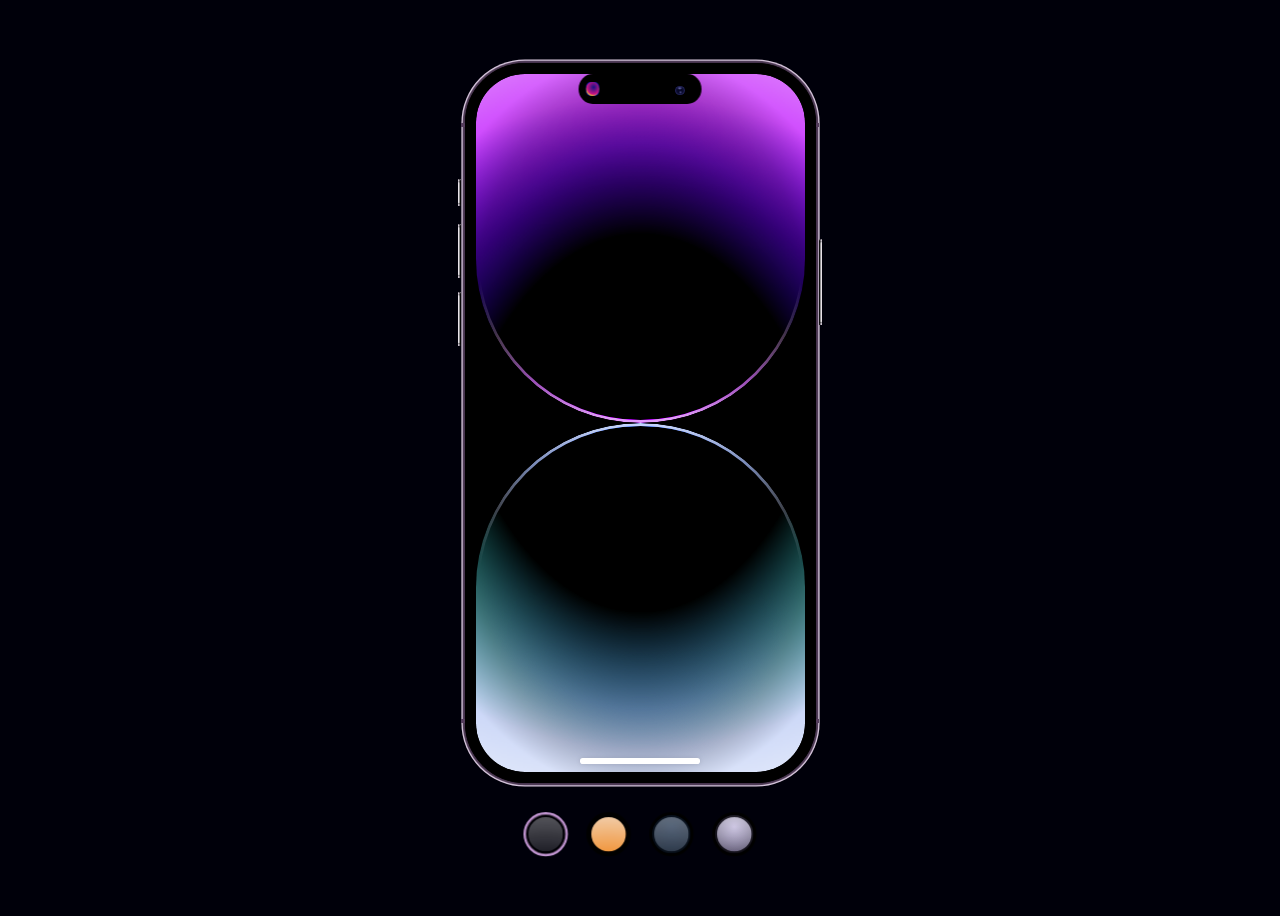
<file: galeria/Iphone14/index.html>
<!DOCTYPE html>
<html lang="es">

<head>
    <meta charset="UTF-8">
    <meta http-equiv="X-UA-Compatible" content="IE-edge">
    <meta name="viewport" content="width=device-width, initial-scale=1.0">
    <link rel="stylesheet" href="style.css">
    <title>Iphone 14 Dynamic Islands</title>
</head>

<body>

    <input type="radio" name="theme" id="deep-purple" checked="checked">
    <input type="radio" name="theme" id="gold">
    <input type="radio" name="theme" id="space-black">
    <input type="radio" name="theme" id="silver">
    <div class="phone">
        <div class="buttons">
            <div class="left">
                <div class="button"></div>
                <div class="button"></div>
                <div class="button"></div>
            </div>
            <div class="right">
                <div class="button"></div>
            </div>
        </div>
        <div class="camara"></div>
        <div class="screen-container">
            <div class="bg">
                <div class="deep-purple">
                    <div class="section">
                        <div class="glow"></div>
                    </div>
                    <div class="section">
                        <div class="glow"></div>
                    </div>
                </div>
                <div class="gold">
                    <div class="section">
                        <div class="glow"></div>
                    </div>
                    <div class="section">
                        <div class="glow"></div>
                    </div>
                </div>
                <div class="space-black">
                    <div class="section">
                        <div class="glow"></div>
                    </div>
                    <div class="section">
                        <div class="glow"></div>
                    </div>
                </div>
                <div class="silver">
                    <div class="section">
                        <div class="glow"></div>
                    </div>
                    <div class="section">
                        <div class="glow"></div>
                    </div>
                </div>
            </div>
        </div>
        <div class="notch-container" tabindex="0">
            <div class="notch">
                <div class="content">
                    <div class="left">
                        <div class="title"></div>
                        <div class="text"></div>
                    </div>
                    <div class="right">
                        <div class="bar">
                            <div class="duration"></div>
                        </div>
                    </div>
                </div>
            </div>
            <div class="notch-blur"></div>
        </div>
    </div>
    <div class="pallette">
        <label for="deep-purple" class="swatch"></label>
        <label for="gold" class="swatch"></label>
        <label for="space-black" class="swatch"></label>
        <label for="silver" class="swatch"></label>
    </div>

</body>

</html>
</file>
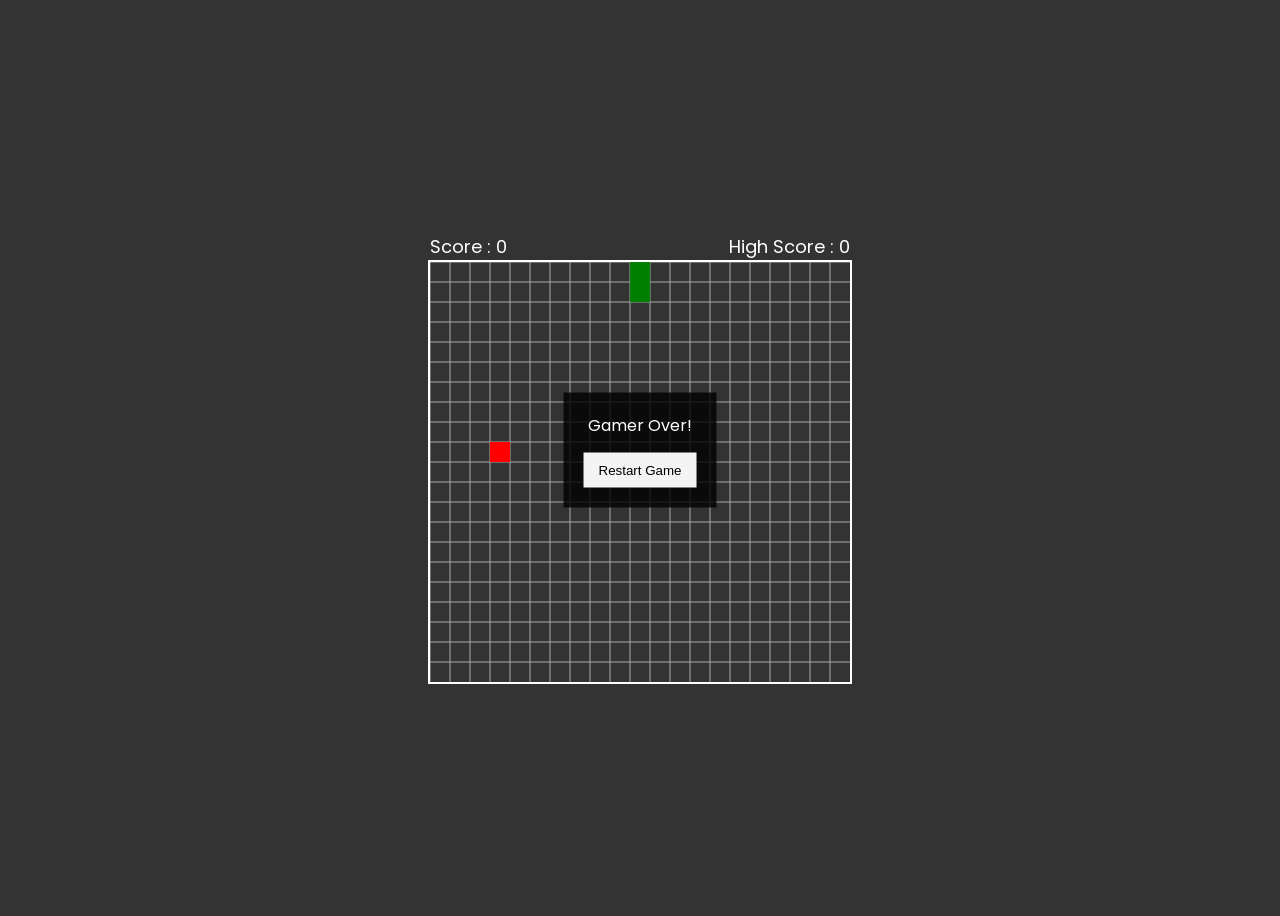
<file: galeria/plantilla/index.html>
<!DOCTYPE html>
<html lang="en">

<head>
    <meta charset="UTF-8">
    <meta name="viewport" content="width=device-width, initial-scale=1.0">
    <link rel="stylesheet" href="style.css">
    <title> Juego </title>
</head>

<body>

    <div class="score-container">
        <div>Score : <span id="current-score">0</span></div>
        <div>High Score : <span id="high-score">0</span></div>
    </div>

    <canvas id="gameCanvas" width="420" height="420"></canvas>
    <div id="game-over">
        Gamer Over!
        <button id="restart-btn">Restart Game</button>
    </div>

    <script src="script.js"></script>
</body>

</html>
</file>
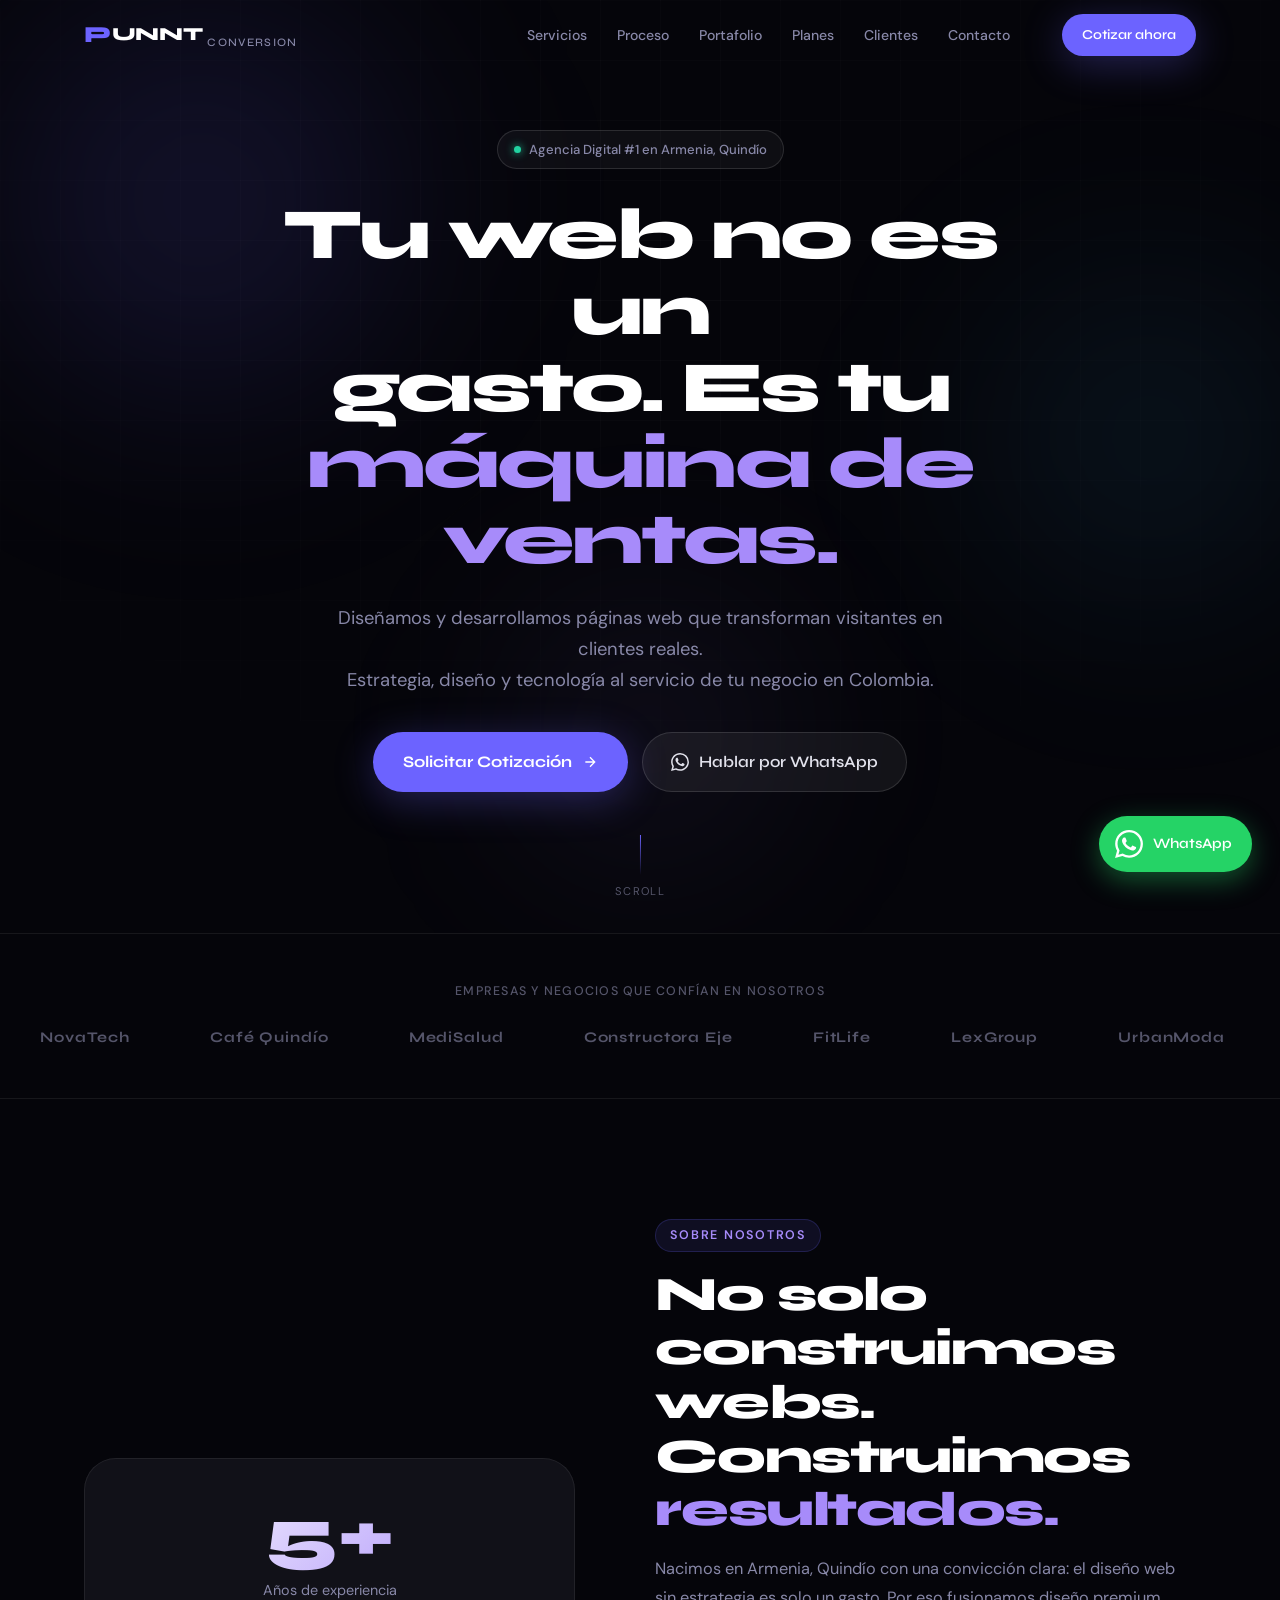
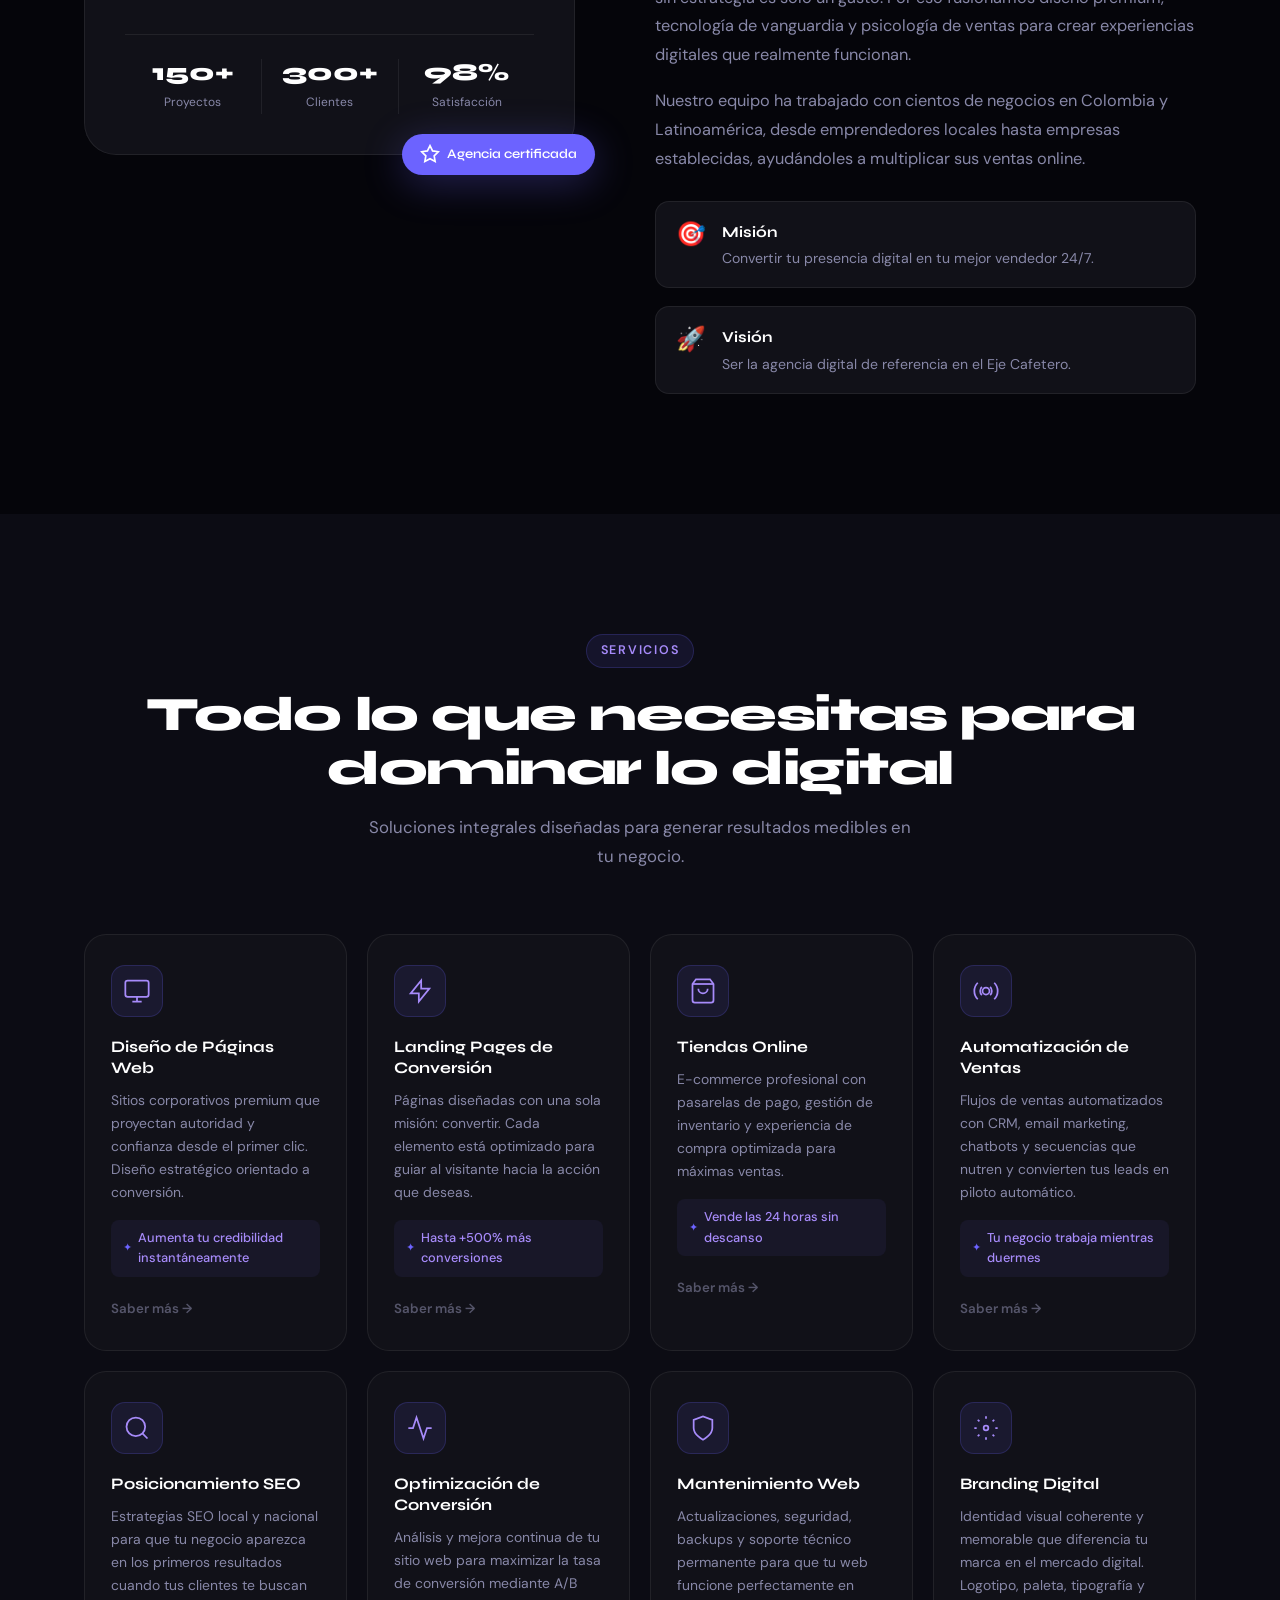
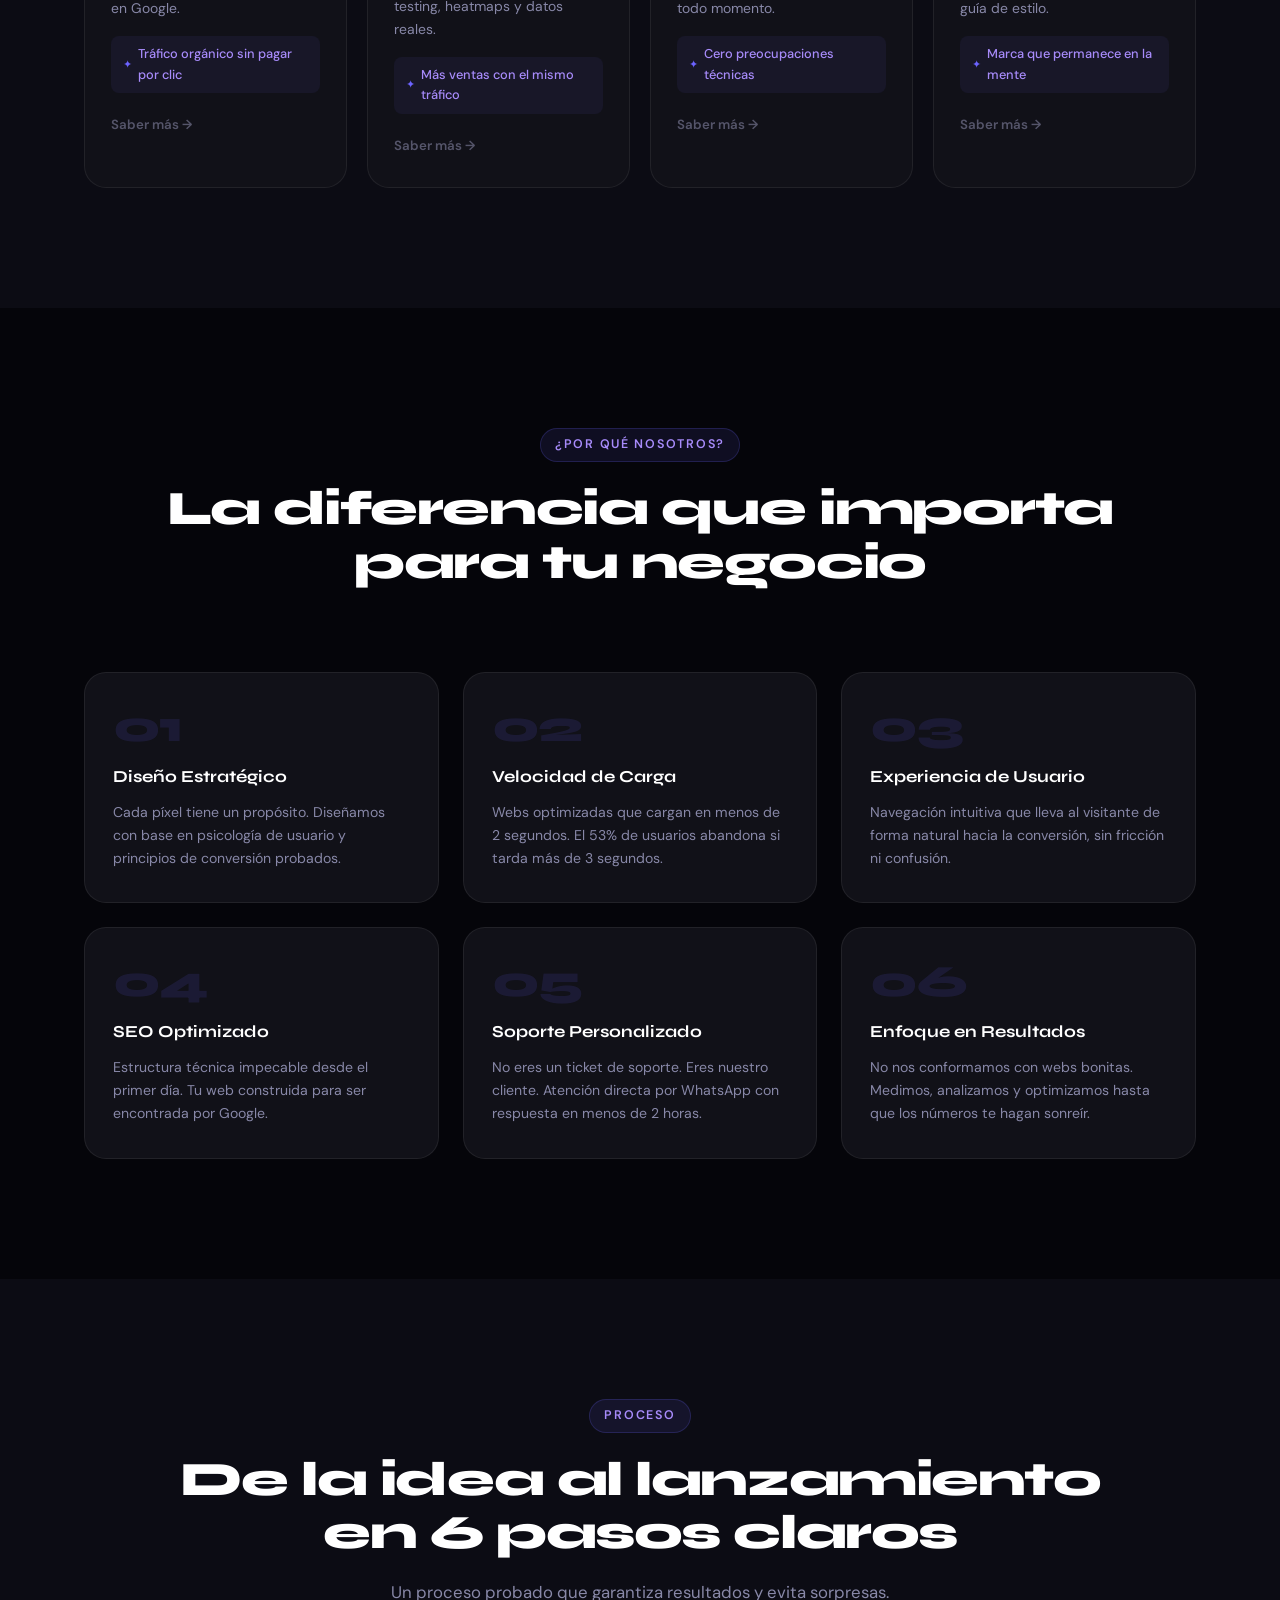
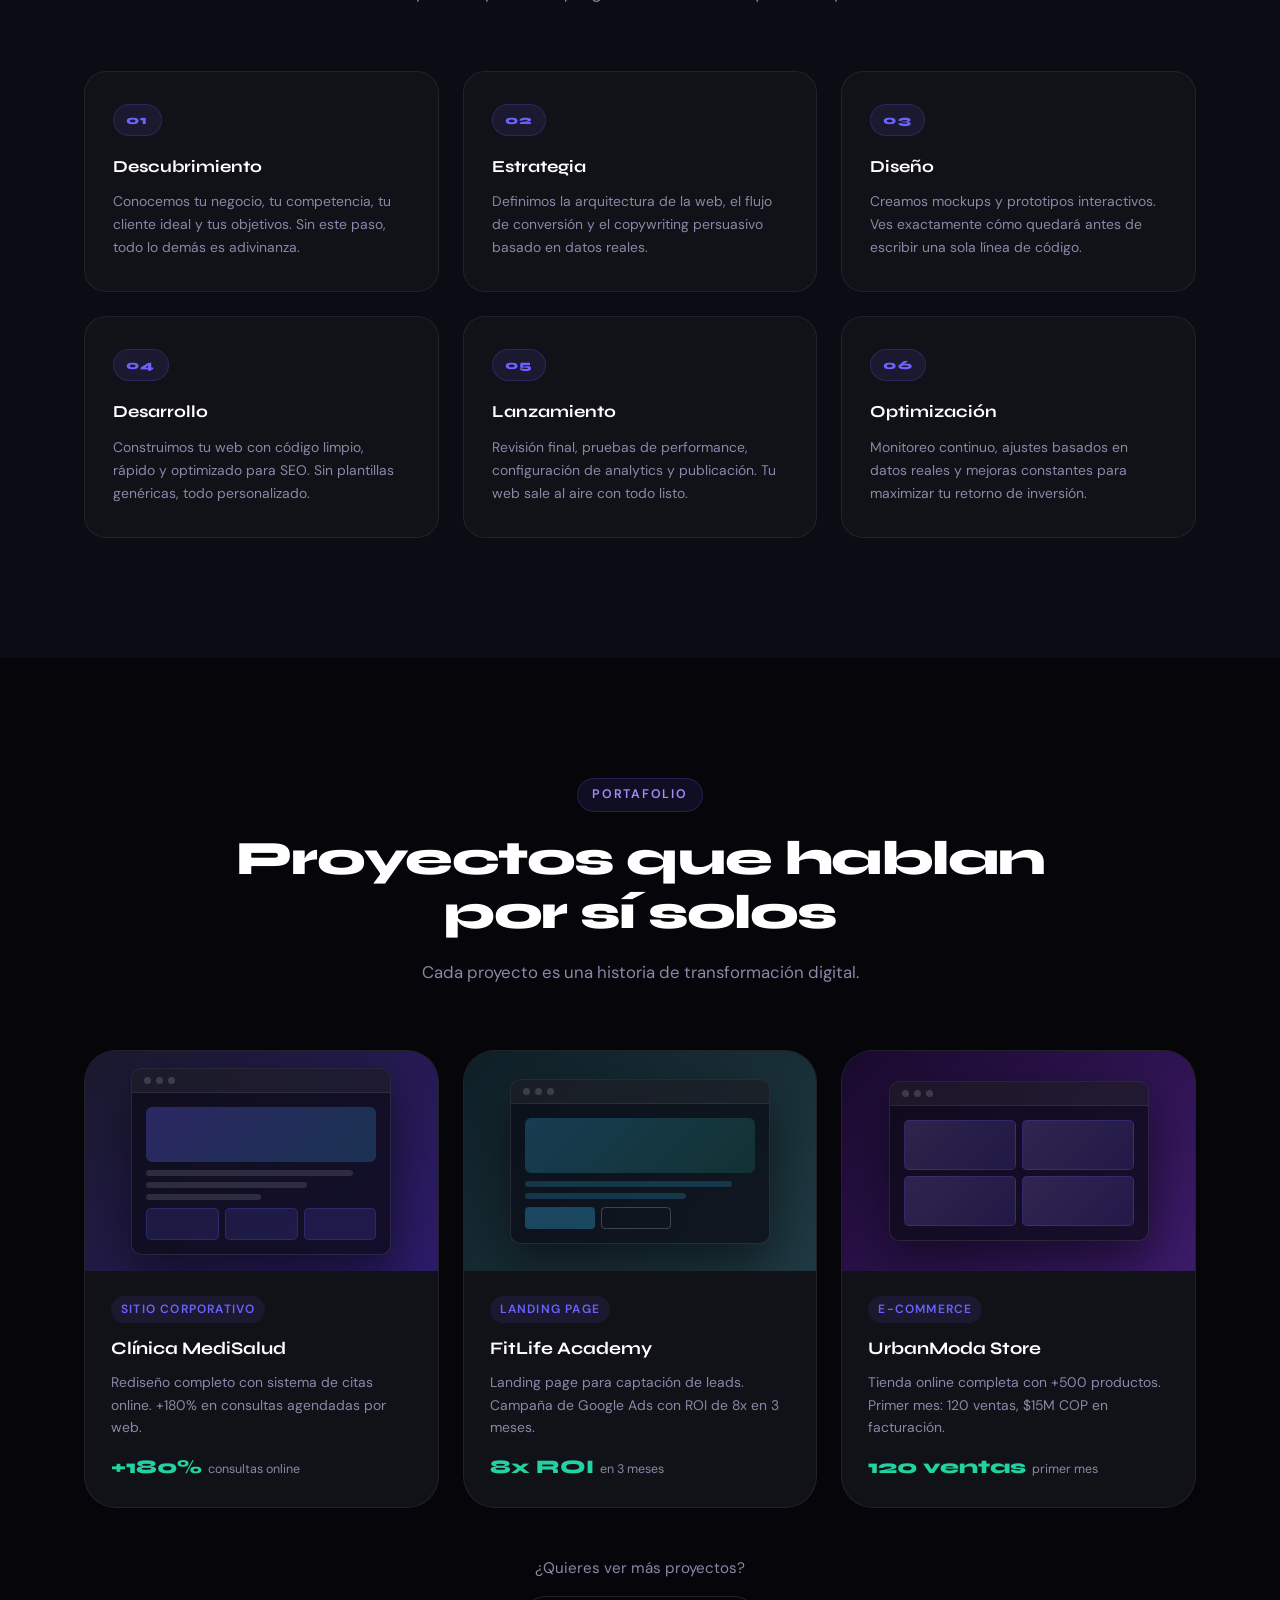
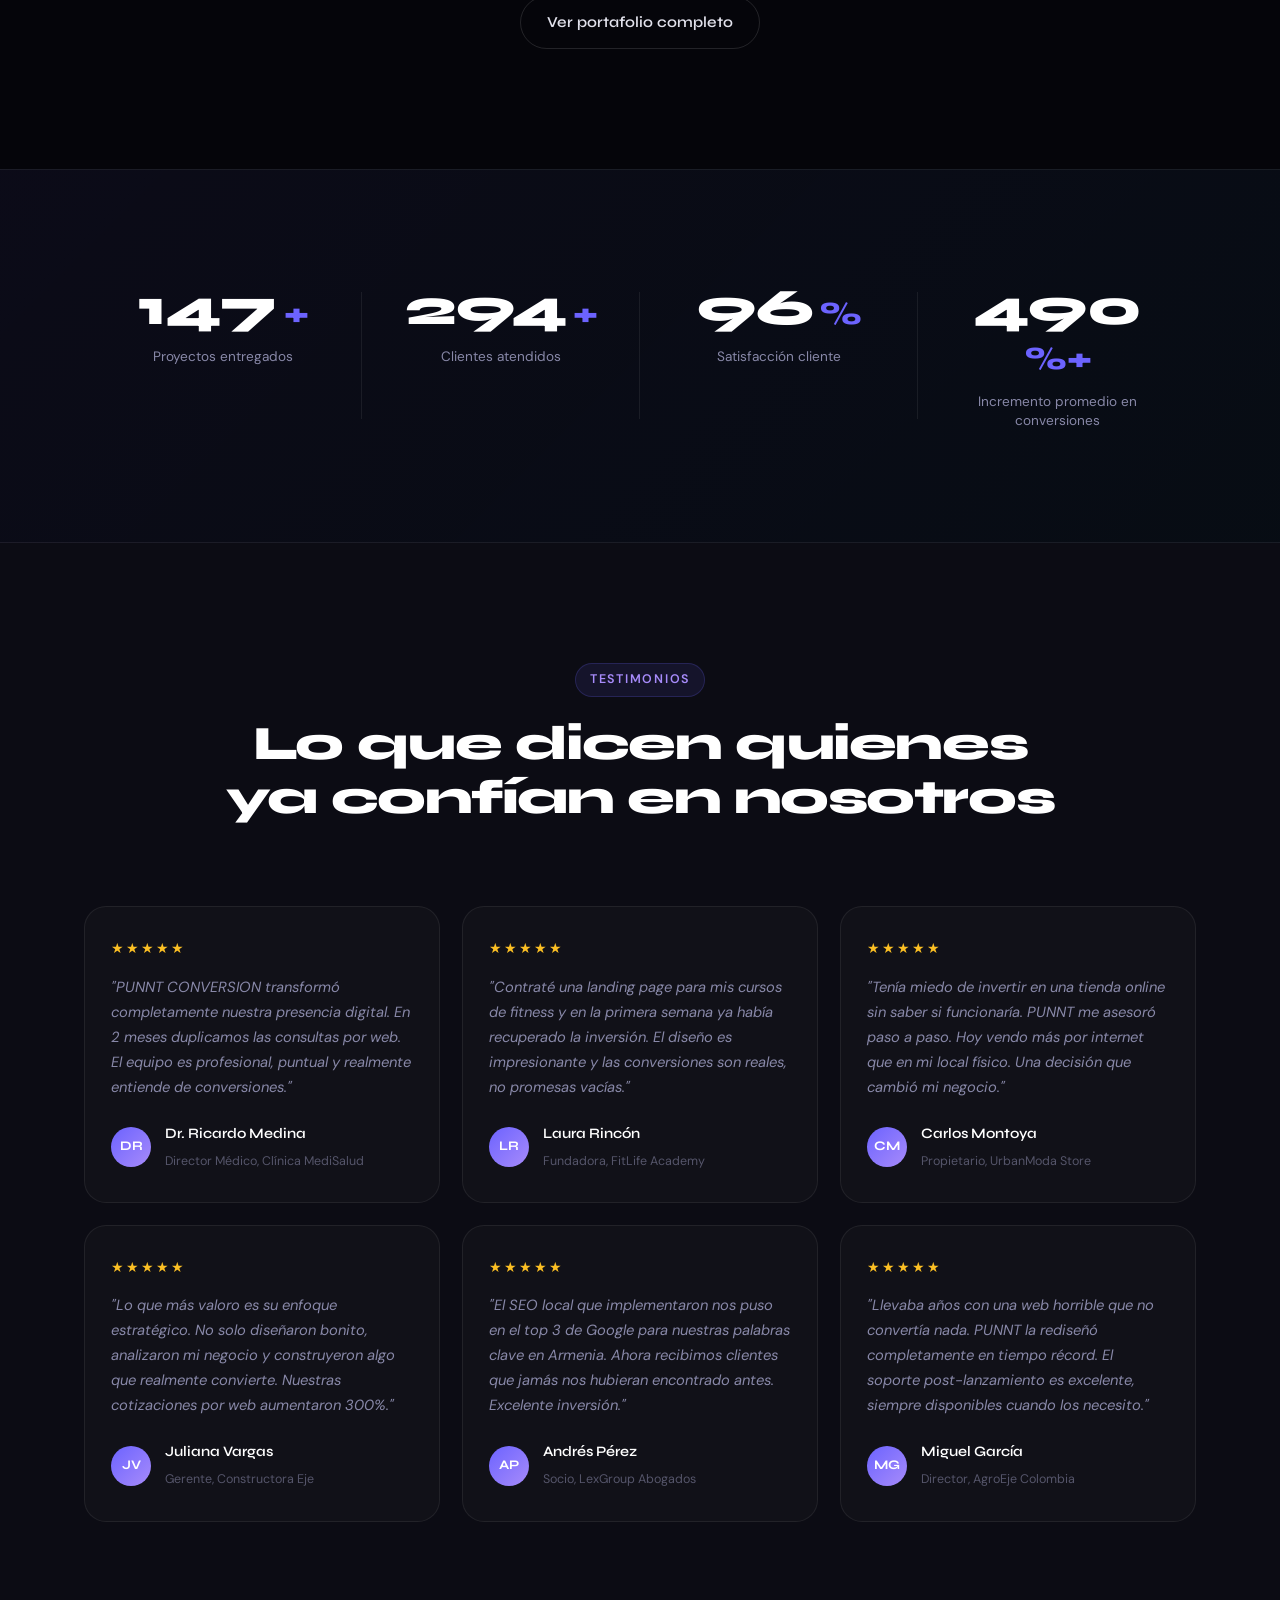
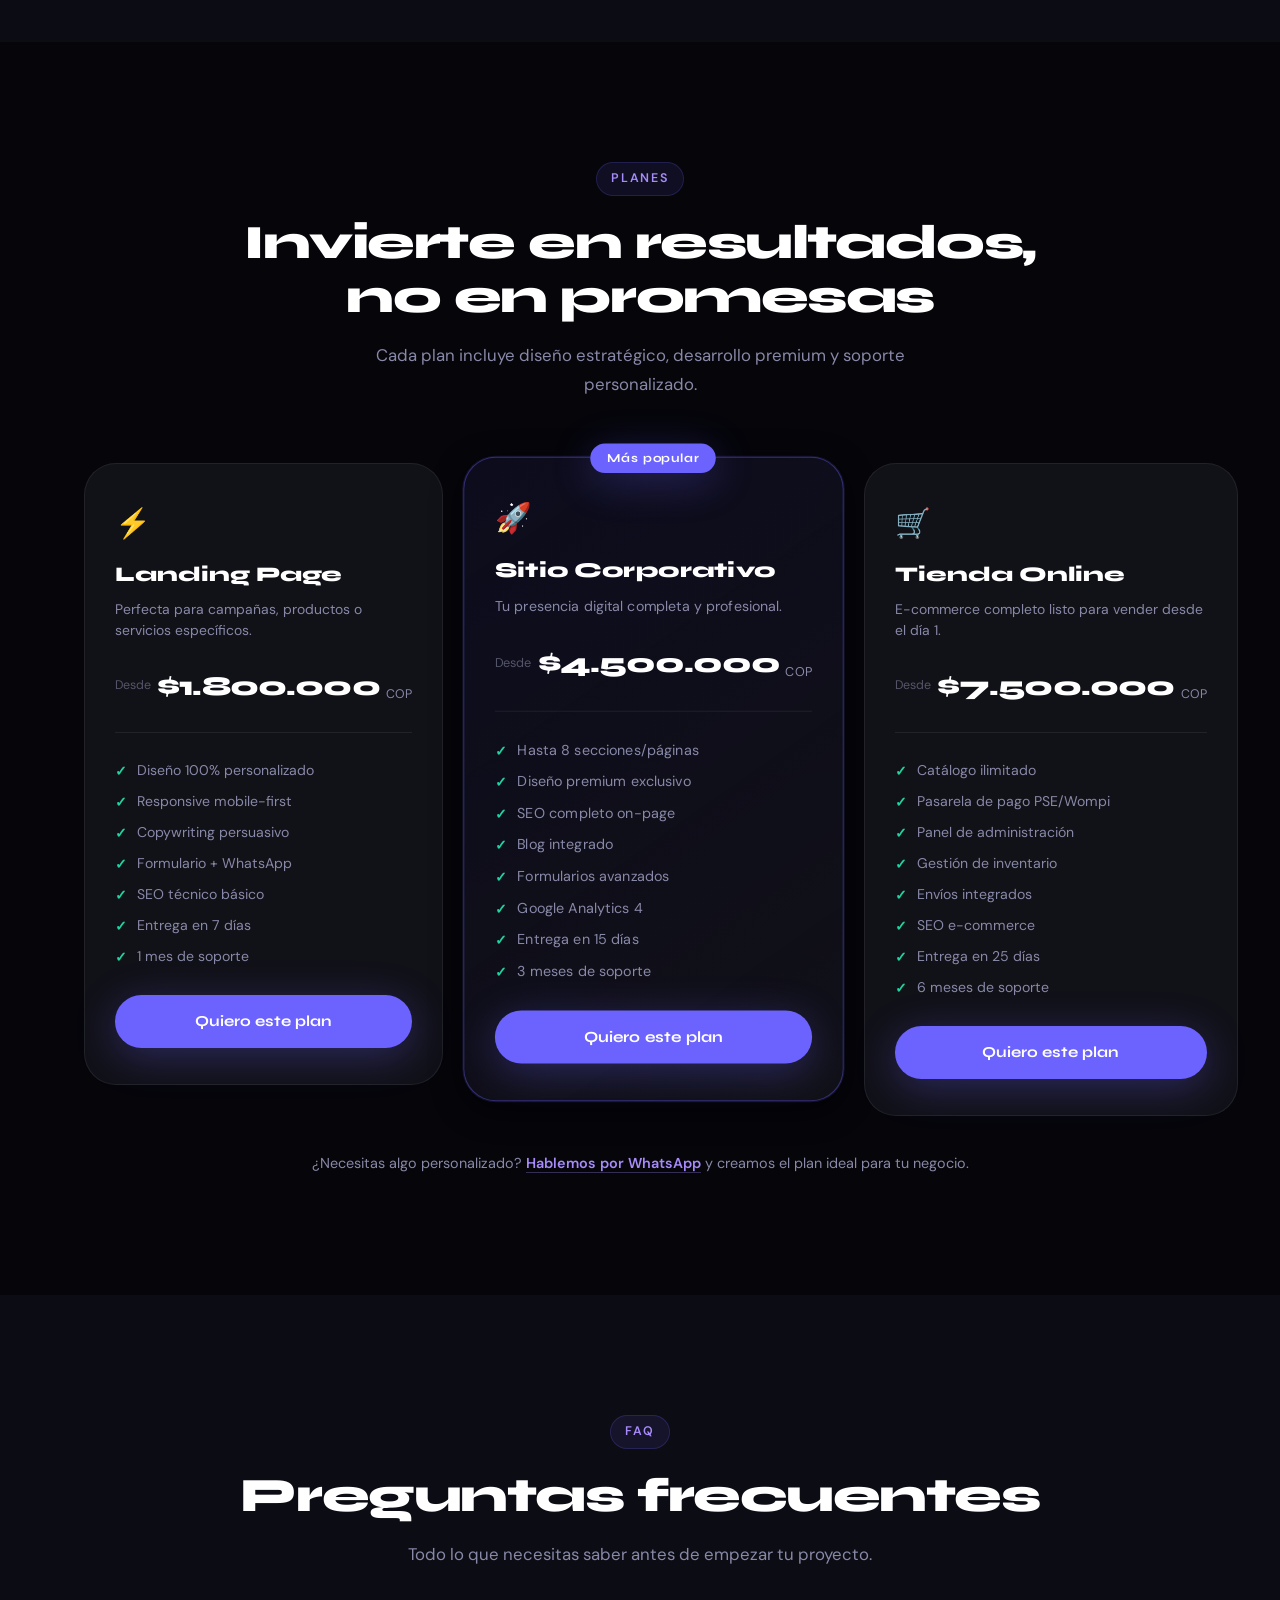
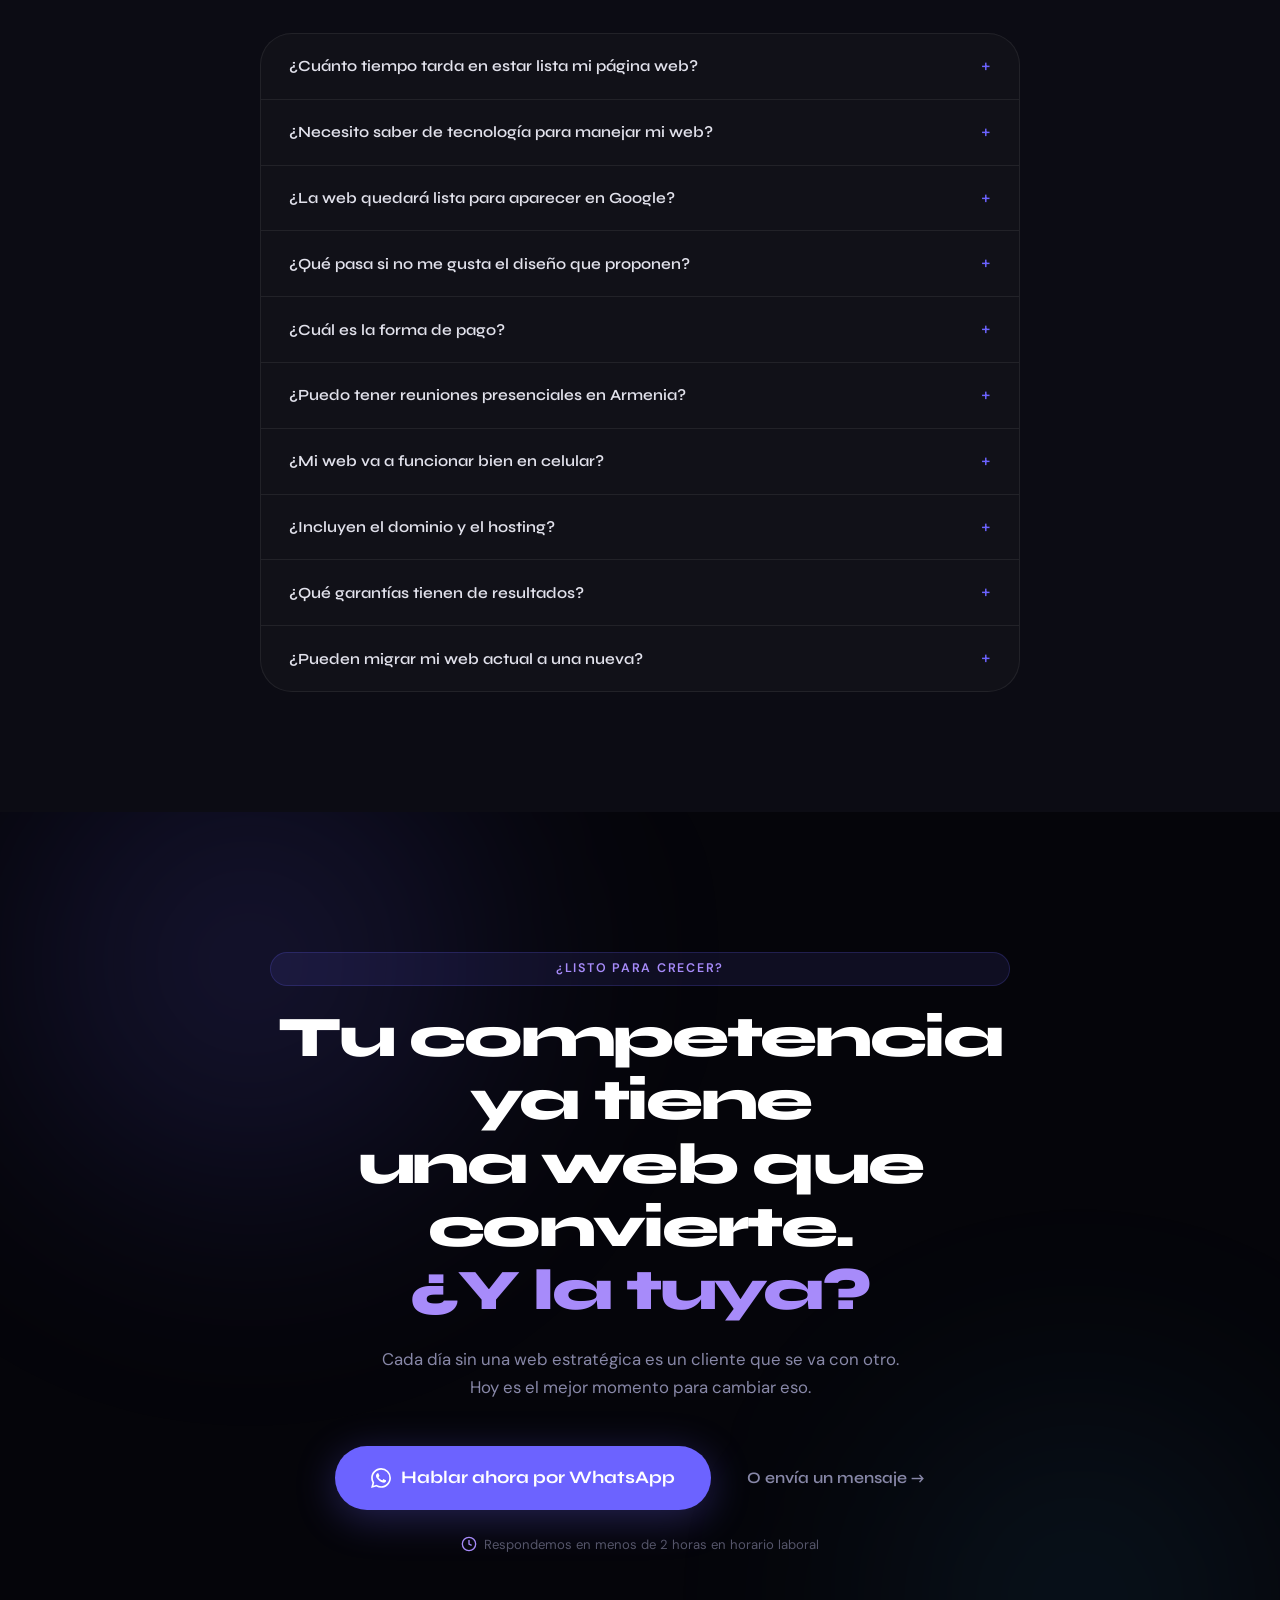
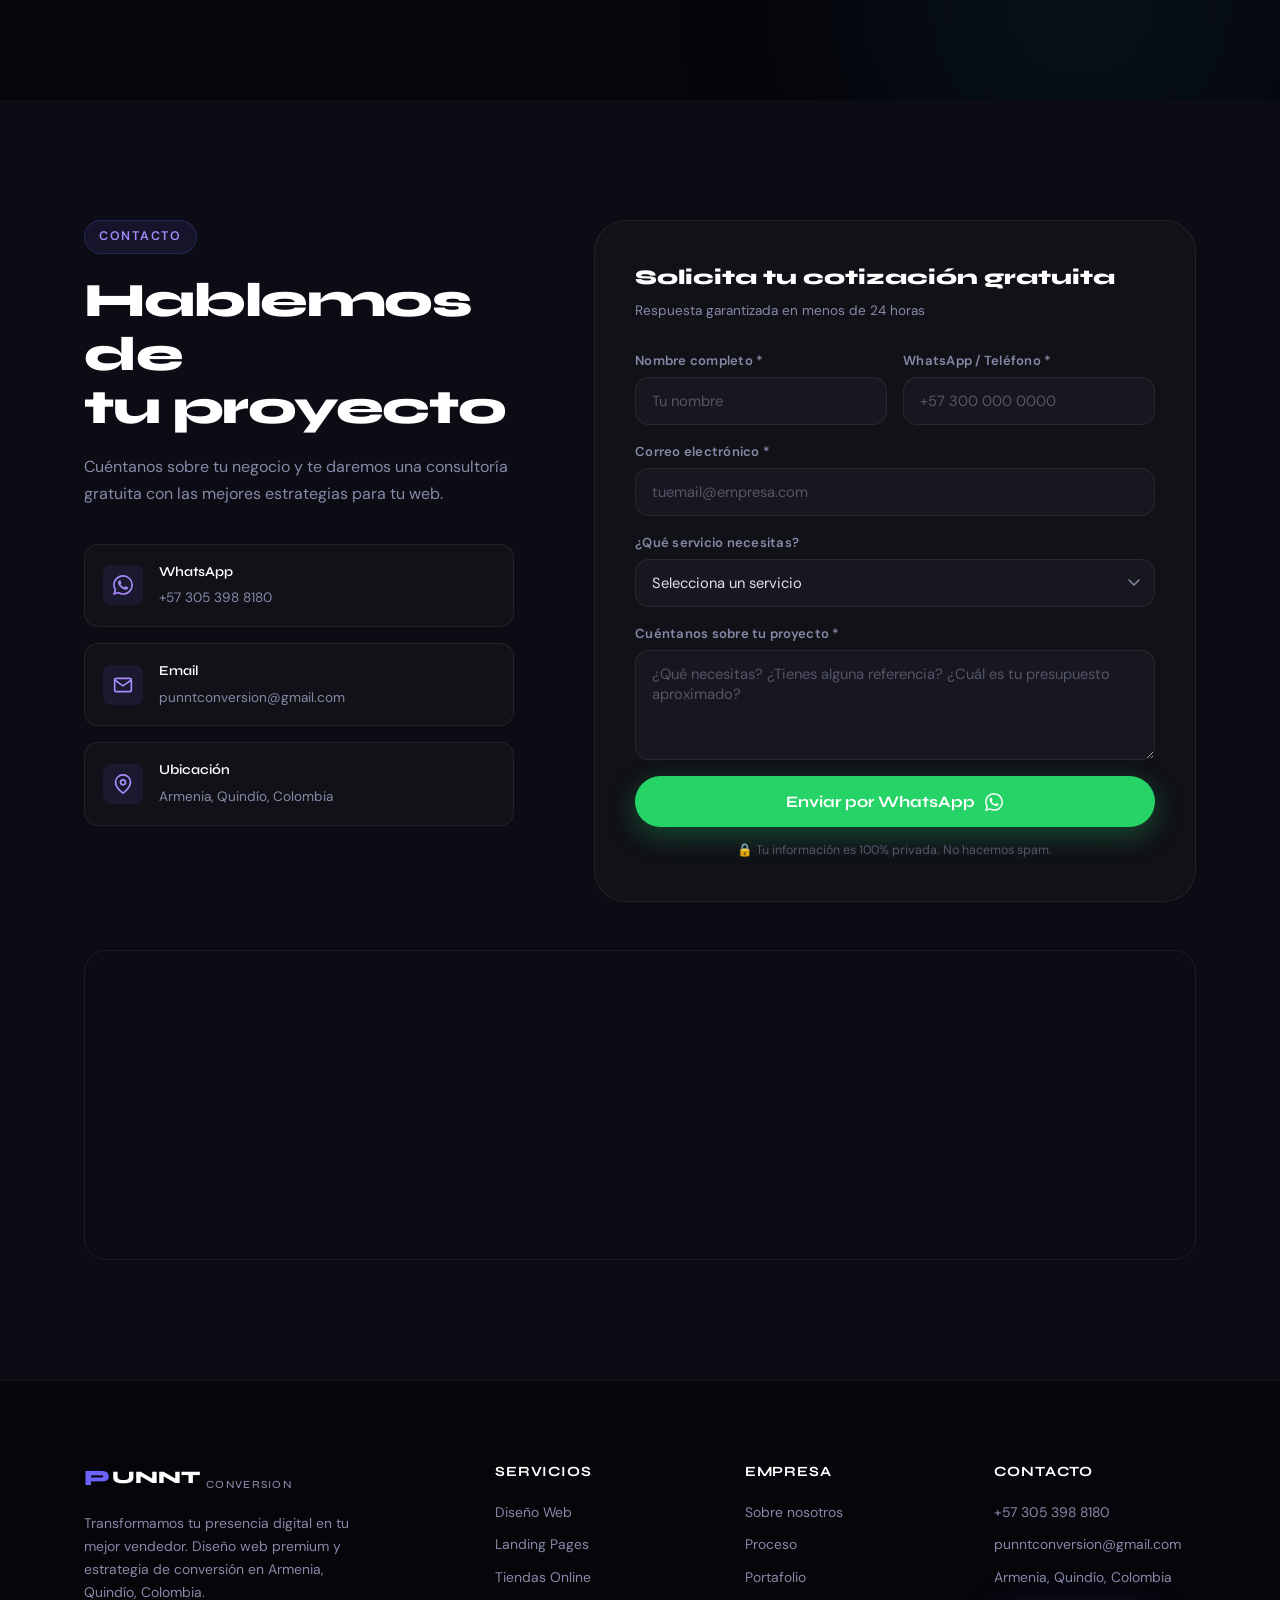
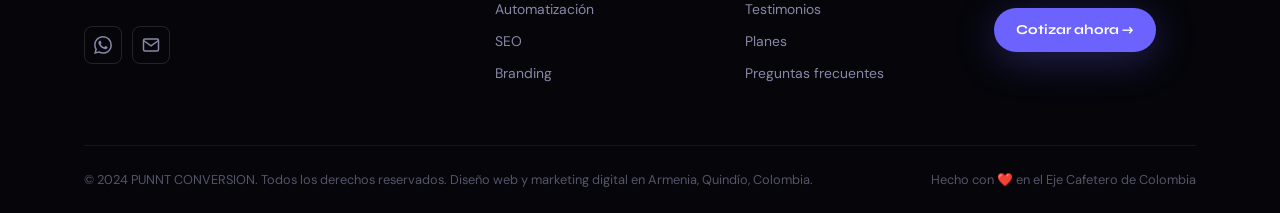
<file: galeria/punlt convercion/index.html>
<!DOCTYPE html>
<html lang="es">
<head>
    <meta charset="UTF-8" />
    <meta name="viewport" content="width=device-width, initial-scale=1.0" />
    <meta http-equiv="X-UA-Compatible" content="IE=edge" />

  <!-- SEO Primary -->
  <title>PUNNT CONVERSION | Agencia de Diseño Web y Marketing Digital en Armenia, Quindío</title>
  <meta name="description"
    content="Agencia de diseño web premium en Armenia, Quindío, Colombia. Creamos páginas web, landing pages y tiendas online que convierten visitantes en clientes. +150 proyectos entregados." />
  <meta name="keywords"
    content="diseño web Armenia Quindío, desarrollo web Armenia Colombia, landing pages conversión, agencia marketing digital Colombia, tiendas online, SEO Colombia, páginas web profesionales" />
  <meta name="robots" content="index, follow" />
  <meta name="author" content="PUNNT CONVERSION" />
  <link rel="canonical" href="https://punntconversion.com/" />

  <!-- Open Graph -->
  <meta property="og:type" content="website" />
  <meta property="og:url" content="https://punntconversion.com/" />
  <meta property="og:title" content="PUNNT CONVERSION | Diseño Web Premium en Armenia, Quindío" />
  <meta property="og:description"
    content="Convertimos visitantes en clientes con diseño web estratégico. Agencia digital en Armenia, Colombia. Solicita tu cotización hoy." />
  <meta property="og:image" content="https://punntconversion.com/og-image.jpg" />
  <meta property="og:locale" content="es_CO" />
  <meta property="og:site_name" content="PUNNT CONVERSION" />

  <!-- Twitter Card -->
  <meta name="twitter:card" content="summary_large_image" />
  <meta name="twitter:title" content="PUNNT CONVERSION | Diseño Web Premium Colombia" />
  <meta name="twitter:description"
    content="Agencia de diseño web y marketing digital en Armenia, Quindío. Páginas web que convierten." />

  <!-- Schema Markup Local Business -->
  <script type="application/ld+json">
  {
    "@context": "https://schema.org",
    "@type": "LocalBusiness",
    "name": "PUNNT CONVERSION",
    "description": "Agencia de diseño web premium, landing pages, tiendas online y marketing digital en Armenia, Quindío, Colombia.",
    "url": "https://punntconversion.com",
    "telephone": "+573053988180",
    "email": "punntconversion@gmail.com",
    "address": {
      "@type": "PostalAddress",
      "streetAddress": "Armenia",
      "addressLocality": "Armenia",
      "addressRegion": "Quindío",
      "addressCountry": "CO"
    },
    "geo": {
      "@type": "GeoCoordinates",
      "latitude": "4.5339",
      "longitude": "-75.6811"
    },
    "openingHours": "Mo-Fr 08:00-18:00",
    "priceRange": "$$",
    "serviceArea": {
      "@type": "GeoCircle",
      "geoMidpoint": {
        "@type": "GeoCoordinates",
        "latitude": "4.5339",
        "longitude": "-75.6811"
      },
      "geoRadius": "500000"
    },
    "hasOfferCatalog": {
      "@type": "OfferCatalog",
      "name": "Servicios Digitales",
      "itemListElement": [
        {"@type": "Offer", "itemOffered": {"@type": "Service", "name": "Diseño de Páginas Web"}},
        {"@type": "Offer", "itemOffered": {"@type": "Service", "name": "Landing Pages de Conversión"}},
        {"@type": "Offer", "itemOffered": {"@type": "Service", "name": "Tiendas Online"}},
        {"@type": "Offer", "itemOffered": {"@type": "Service", "name": "SEO y Posicionamiento"}},
        {"@type": "Offer", "itemOffered": {"@type": "Service", "name": "Automatización de Ventas"}}
      ]
    }
  }
  </script>

  <link rel="stylesheet" href="styles.css" />
  <link rel="preconnect" href="https://fonts.googleapis.com" />
  <link rel="preconnect" href="https://fonts.gstatic.com" crossorigin />
  <link
    href="https://fonts.googleapis.com/css2?family=Syne:wght@400;500;600;700;800&family=DM+Sans:ital,opsz,wght@0,9..40,300;0,9..40,400;0,9..40,500;1,9..40,300&display=swap"
    rel="stylesheet" />
</head>

<body>

  <!-- SPLASH SCREEN -->
  <div id="splash" class="splash">
    <div class="splash-inner">
      <div class="splash-logo">
        <span class="splash-logo-p">P</span>
        <span class="splash-logo-text">UNNT</span>
        <span class="splash-logo-tag">CONVERSION</span>
      </div>
      <div class="splash-bar">
        <div class="splash-bar-fill"></div>
      </div>
    </div>
  </div>

  <!-- WHATSAPP FLOAT -->
  <a href="https://wa.me/573053988180?text=Hola%20PUNNT%20CONVERSION%2C%20me%20interesa%20conocer%20sus%20servicios%20de%20dise%C3%B1o%20web."
    class="wa-float" target="_blank" rel="noopener noreferrer" aria-label="Contactar por WhatsApp">
    <svg width="28" height="28" viewBox="0 0 24 24" fill="currentColor">
      <path
        d="M17.472 14.382c-.297-.149-1.758-.867-2.03-.967-.273-.099-.471-.148-.67.15-.197.297-.767.966-.94 1.164-.173.199-.347.223-.644.075-.297-.15-1.255-.463-2.39-1.475-.883-.788-1.48-1.761-1.653-2.059-.173-.297-.018-.458.13-.606.134-.133.298-.347.446-.52.149-.174.198-.298.298-.497.099-.198.05-.371-.025-.52-.075-.149-.669-1.612-.916-2.207-.242-.579-.487-.5-.669-.51-.173-.008-.371-.01-.57-.01-.198 0-.52.074-.792.372-.272.297-1.04 1.016-1.04 2.479 0 1.462 1.065 2.875 1.213 3.074.149.198 2.096 3.2 5.077 4.487.709.306 1.262.489 1.694.625.712.227 1.36.195 1.871.118.571-.085 1.758-.719 2.006-1.413.248-.694.248-1.289.173-1.413-.074-.124-.272-.198-.57-.347m-5.421 7.403h-.004a9.87 9.87 0 01-5.031-1.378l-.361-.214-3.741.982.998-3.648-.235-.374a9.86 9.86 0 01-1.51-5.26c.001-5.45 4.436-9.884 9.888-9.884 2.64 0 5.122 1.03 6.988 2.898a9.825 9.825 0 012.893 6.994c-.003 5.45-4.437 9.884-9.885 9.884m8.413-18.297A11.815 11.815 0 0012.05 0C5.495 0 .16 5.335.157 11.892c0 2.096.547 4.142 1.588 5.945L.057 24l6.305-1.654a11.882 11.882 0 005.683 1.448h.005c6.554 0 11.89-5.335 11.893-11.893a11.821 11.821 0 00-3.48-8.413z" />
    </svg>
    <span>WhatsApp</span>
  </a>

  <!-- NAV -->
  <nav id="navbar" class="navbar" role="navigation" aria-label="Navegación principal">
    <div class="nav-container">
      <a href="#inicio" class="nav-logo" aria-label="PUNNT CONVERSION inicio">
        <span class="logo-mark">P</span>UNNT <span class="logo-accent">CONVERSION</span>
      </a>
      <ul class="nav-links" id="navLinks" role="list">
        <li><a href="#servicios" class="nav-link">Servicios</a></li>
        <li><a href="#proceso" class="nav-link">Proceso</a></li>
        <li><a href="#portafolio" class="nav-link">Portafolio</a></li>
        <li><a href="#planes" class="nav-link">Planes</a></li>
        <li><a href="#testimonios" class="nav-link">Clientes</a></li>
        <li><a href="#contacto" class="nav-link">Contacto</a></li>
      </ul>
      <a href="https://wa.me/573053988180?text=Hola%2C%20quiero%20una%20cotizaci%C3%B3n." class="nav-cta"
        target="_blank" rel="noopener noreferrer">Cotizar ahora</a>
      <button class="hamburger" id="hamburger" aria-label="Abrir menú" aria-expanded="false">
        <span></span><span></span><span></span>
      </button>
    </div>
  </nav>

  <!-- MOBILE MENU -->
  <div class="mobile-menu" id="mobileMenu" role="dialog" aria-label="Menú móvil">
    <button class="mobile-close" id="mobileClose" aria-label="Cerrar menú">✕</button>
    <ul role="list">
      <li><a href="#servicios" class="mobile-link">Servicios</a></li>
      <li><a href="#proceso" class="mobile-link">Proceso</a></li>
      <li><a href="#portafolio" class="mobile-link">Portafolio</a></li>
      <li><a href="#planes" class="mobile-link">Planes</a></li>
      <li><a href="#testimonios" class="mobile-link">Clientes</a></li>
      <li><a href="#contacto" class="mobile-link">Contacto</a></li>
    </ul>
    <a href="https://wa.me/573053988180?text=Hola%2C%20quiero%20una%20cotizaci%C3%B3n." class="mobile-cta"
      target="_blank" rel="noopener noreferrer">💬 Solicitar cotización</a>
  </div>

  <main>

    <!-- HERO -->
    <section id="inicio" class="hero" aria-label="Sección principal">
      <div class="hero-bg">
        <div class="hero-orb hero-orb-1"></div>
        <div class="hero-orb hero-orb-2"></div>
        <div class="hero-orb hero-orb-3"></div>
        <div class="hero-grid"></div>
      </div>
      <div class="hero-container">
        <div class="hero-badge reveal">
          <span class="badge-dot"></span>
          Agencia Digital #1 en Armenia, Quindío
        </div>
        <h1 class="hero-title reveal reveal-delay-1">
          Tu web no es un<br />gasto. Es tu<br /><em>máquina de ventas.</em>
        </h1>
        <p class="hero-subtitle reveal reveal-delay-2">
          Diseñamos y desarrollamos páginas web que transforman visitantes en clientes reales.<br class="hide-mobile" />
          Estrategia, diseño y tecnología al servicio de tu negocio en Colombia.
        </p>
        <div class="hero-actions reveal reveal-delay-3">
          <a href="#contacto" class="btn-primary">
            <span>Solicitar Cotización</span>
            <svg width="16" height="16" viewBox="0 0 24 24" fill="none" stroke="currentColor" stroke-width="2">
              <path d="M5 12h14M12 5l7 7-7 7" />
            </svg>
          </a>
          <a href="https://wa.me/573053988180?text=Hola%20PUNNT%20CONVERSION%2C%20quiero%20hablar%20sobre%20mi%20proyecto%20web."
            class="btn-secondary" target="_blank" rel="noopener noreferrer">
            <svg width="18" height="18" viewBox="0 0 24 24" fill="currentColor">
              <path
                d="M17.472 14.382c-.297-.149-1.758-.867-2.03-.967-.273-.099-.471-.148-.67.15-.197.297-.767.966-.94 1.164-.173.199-.347.223-.644.075-.297-.15-1.255-.463-2.39-1.475-.883-.788-1.48-1.761-1.653-2.059-.173-.297-.018-.458.13-.606.134-.133.298-.347.446-.52.149-.174.198-.298.298-.497.099-.198.05-.371-.025-.52-.075-.149-.669-1.612-.916-2.207-.242-.579-.487-.5-.669-.51-.173-.008-.371-.01-.57-.01-.198 0-.52.074-.792.372-.272.297-1.04 1.016-1.04 2.479 0 1.462 1.065 2.875 1.213 3.074.149.198 2.096 3.2 5.077 4.487.709.306 1.262.489 1.694.625.712.227 1.36.195 1.871.118.571-.085 1.758-.719 2.006-1.413.248-.694.248-1.289.173-1.413-.074-.124-.272-.198-.57-.347m-5.421 7.403h-.004a9.87 9.87 0 01-5.031-1.378l-.361-.214-3.741.982.998-3.648-.235-.374a9.86 9.86 0 01-1.51-5.26c.001-5.45 4.436-9.884 9.888-9.884 2.64 0 5.122 1.03 6.988 2.898a9.825 9.825 0 012.893 6.994c-.003 5.45-4.437 9.884-9.885 9.884m8.413-18.297A11.815 11.815 0 0012.05 0C5.495 0 .16 5.335.157 11.892c0 2.096.547 4.142 1.588 5.945L.057 24l6.305-1.654a11.882 11.882 0 005.683 1.448h.005c6.554 0 11.89-5.335 11.893-11.893a11.821 11.821 0 00-3.48-8.413z" />
            </svg>
            Hablar por WhatsApp
          </a>
        </div>
        <div class="hero-trust reveal reveal-delay-4">
          <div class="trust-item">
            <svg width="16" height="16" viewBox="0 0 24 24" fill="none" stroke="currentColor" stroke-width="2">
              <path d="M9 12l2 2 4-4m6 2a9 9 0 11-18 0 9 9 0 0118 0z" />
            </svg>
            <span>+150 proyectos entregados</span>
          </div>
          <div class="trust-sep"></div>
          <div class="trust-item">
            <svg width="16" height="16" viewBox="0 0 24 24" fill="none" stroke="currentColor" stroke-width="2">
              <path d="M12 2l3.09 6.26L22 9.27l-5 4.87 1.18 6.88L12 17.77l-6.18 3.25L7 14.14 2 9.27l6.91-1.01L12 2z" />
            </svg>
            <span>98% de clientes satisfechos</span>
          </div>
          <div class="trust-sep"></div>
          <div class="trust-item">
            <svg width="16" height="16" viewBox="0 0 24 24" fill="none" stroke="currentColor" stroke-width="2">
              <path d="M13 10V3L4 14h7v7l9-11h-7z" />
            </svg>
            <span>Resultados en 30 días</span>
          </div>
        </div>
      </div>
      <div class="hero-scroll-indicator" aria-hidden="true">
        <div class="scroll-line"></div>
        <span>Scroll</span>
      </div>
    </section>

    <!-- BRANDS / EMPRESAS -->
    <section class="brands" aria-label="Empresas que confían en nosotros">
      <div class="brands-container">
        <p class="brands-label reveal">Empresas y negocios que confían en nosotros</p>
        <div class="brands-track" aria-hidden="true">
          <div class="brands-inner">
            <div class="brand-logo">NovaTech</div>
            <div class="brand-logo">Café Quindío</div>
            <div class="brand-logo">MediSalud</div>
            <div class="brand-logo">Constructora Eje</div>
            <div class="brand-logo">FitLife</div>
            <div class="brand-logo">LexGroup</div>
            <div class="brand-logo">UrbanModa</div>
            <div class="brand-logo">AgroEje</div>
            <!-- duplicado para loop -->
            <div class="brand-logo">NovaTech</div>
            <div class="brand-logo">Café Quindío</div>
            <div class="brand-logo">MediSalud</div>
            <div class="brand-logo">Constructora Eje</div>
            <div class="brand-logo">FitLife</div>
            <div class="brand-logo">LexGroup</div>
            <div class="brand-logo">UrbanModa</div>
            <div class="brand-logo">AgroEje</div>
          </div>
        </div>
      </div>
    </section>

    <!-- SOBRE NOSOTROS -->
    <section id="nosotros" class="about" aria-label="Sobre PUNNT CONVERSION">
      <div class="container">
        <div class="about-grid">
          <div class="about-visual reveal">
            <div class="about-card-main">
              <div class="about-stat">
                <span class="stat-big">5+</span>
                <span class="stat-label">Años de experiencia</span>
              </div>
              <div class="about-stat-row">
                <div class="about-mini-stat">
                  <span>150+</span>
                  <small>Proyectos</small>
                </div>
                <div class="about-mini-stat">
                  <span>300+</span>
                  <small>Clientes</small>
                </div>
                <div class="about-mini-stat">
                  <span>98%</span>
                  <small>Satisfacción</small>
                </div>
              </div>
            </div>
            <div class="about-badge-float">
              <svg width="20" height="20" viewBox="0 0 24 24" fill="none" stroke="currentColor" stroke-width="2">
                <path
                  d="M12 2l3.09 6.26L22 9.27l-5 4.87 1.18 6.88L12 17.77l-6.18 3.25L7 14.14 2 9.27l6.91-1.01L12 2z" />
              </svg>
              Agencia certificada
            </div>
          </div>
          <div class="about-content">
            <div class="section-tag reveal">Sobre nosotros</div>
            <h2 class="section-title reveal reveal-delay-1">No solo construimos webs.<br />Construimos
              <em>resultados.</em>
            </h2>
            <p class="about-text reveal reveal-delay-2">
              Nacimos en Armenia, Quindío con una convicción clara: el diseño web sin estrategia es solo un gasto. Por
              eso fusionamos diseño premium, tecnología de vanguardia y psicología de ventas para crear experiencias
              digitales que realmente funcionan.
            </p>
            <p class="about-text reveal reveal-delay-3">
              Nuestro equipo ha trabajado con cientos de negocios en Colombia y Latinoamérica, desde emprendedores
              locales hasta empresas establecidas, ayudándoles a multiplicar sus ventas online.
            </p>
            <div class="about-pillars reveal reveal-delay-4">
              <div class="pillar">
                <div class="pillar-icon">🎯</div>
                <div>
                  <strong>Misión</strong>
                  <p>Convertir tu presencia digital en tu mejor vendedor 24/7.</p>
                </div>
              </div>
              <div class="pillar">
                <div class="pillar-icon">🚀</div>
                <div>
                  <strong>Visión</strong>
                  <p>Ser la agencia digital de referencia en el Eje Cafetero.</p>
                </div>
              </div>
            </div>
          </div>
        </div>
      </div>
    </section>

    <!-- SERVICIOS -->
    <section id="servicios" class="services" aria-label="Nuestros servicios">
      <div class="container">
        <div class="section-header">
          <div class="section-tag reveal">Servicios</div>
          <h2 class="section-title reveal reveal-delay-1">Todo lo que necesitas para<br />dominar lo digital</h2>
          <p class="section-subtitle reveal reveal-delay-2">Soluciones integrales diseñadas para generar resultados
            medibles en tu negocio.</p>
        </div>
        <div class="services-grid">

          <article class="service-card reveal" data-delay="0">
            <div class="service-icon">
              <svg width="28" height="28" viewBox="0 0 24 24" fill="none" stroke="currentColor" stroke-width="1.5">
                <rect x="2" y="3" width="20" height="14" rx="2" />
                <path d="M8 21h8M12 17v4" />
              </svg>
            </div>
            <h3>Diseño de Páginas Web</h3>
            <p>Sitios corporativos premium que proyectan autoridad y confianza desde el primer clic. Diseño estratégico
              orientado a conversión.</p>
            <div class="service-benefit">
              <span>✦</span> Aumenta tu credibilidad instantáneamente
            </div>
            <a href="#contacto" class="service-link">Saber más →</a>
          </article>

          <article class="service-card reveal" data-delay="100">
            <div class="service-icon">
              <svg width="28" height="28" viewBox="0 0 24 24" fill="none" stroke="currentColor" stroke-width="1.5">
                <path d="M13 10V3L4 14h7v7l9-11h-7z" />
              </svg>
            </div>
            <h3>Landing Pages de Conversión</h3>
            <p>Páginas diseñadas con una sola misión: convertir. Cada elemento está optimizado para guiar al visitante
              hacia la acción que deseas.</p>
            <div class="service-benefit">
              <span>✦</span> Hasta +500% más conversiones
            </div>
            <a href="#contacto" class="service-link">Saber más →</a>
          </article>

          <article class="service-card reveal" data-delay="200">
            <div class="service-icon">
              <svg width="28" height="28" viewBox="0 0 24 24" fill="none" stroke="currentColor" stroke-width="1.5">
                <path d="M6 2L3 6v14a2 2 0 002 2h14a2 2 0 002-2V6l-3-4z" />
                <line x1="3" y1="6" x2="21" y2="6" />
                <path d="M16 10a4 4 0 01-8 0" />
              </svg>
            </div>
            <h3>Tiendas Online</h3>
            <p>E-commerce profesional con pasarelas de pago, gestión de inventario y experiencia de compra optimizada
              para máximas ventas.</p>
            <div class="service-benefit">
              <span>✦</span> Vende las 24 horas sin descanso
            </div>
            <a href="#contacto" class="service-link">Saber más →</a>
          </article>

          <article class="service-card reveal" data-delay="0">
            <div class="service-icon">
              <svg width="28" height="28" viewBox="0 0 24 24" fill="none" stroke="currentColor" stroke-width="1.5">
                <circle cx="12" cy="12" r="3" />
                <path d="M19.07 4.93a10 10 0 010 14.14M4.93 4.93a10 10 0 000 14.14" />
                <path d="M15.54 8.46a5 5 0 010 7.07M8.46 8.46a5 5 0 000 7.07" />
              </svg>
            </div>
            <h3>Automatización de Ventas</h3>
            <p>Flujos de ventas automatizados con CRM, email marketing, chatbots y secuencias que nutren y convierten
              tus leads en piloto automático.</p>
            <div class="service-benefit">
              <span>✦</span> Tu negocio trabaja mientras duermes
            </div>
            <a href="#contacto" class="service-link">Saber más →</a>
          </article>

          <article class="service-card reveal" data-delay="100">
            <div class="service-icon">
              <svg width="28" height="28" viewBox="0 0 24 24" fill="none" stroke="currentColor" stroke-width="1.5">
                <circle cx="11" cy="11" r="8" />
                <path d="M21 21l-4.35-4.35" />
              </svg>
            </div>
            <h3>Posicionamiento SEO</h3>
            <p>Estrategias SEO local y nacional para que tu negocio aparezca en los primeros resultados cuando tus
              clientes te buscan en Google.</p>
            <div class="service-benefit">
              <span>✦</span> Tráfico orgánico sin pagar por clic
            </div>
            <a href="#contacto" class="service-link">Saber más →</a>
          </article>

          <article class="service-card reveal" data-delay="200">
            <div class="service-icon">
              <svg width="28" height="28" viewBox="0 0 24 24" fill="none" stroke="currentColor" stroke-width="1.5">
                <polyline points="22 12 18 12 15 21 9 3 6 12 2 12" />
              </svg>
            </div>
            <h3>Optimización de Conversión</h3>
            <p>Análisis y mejora continua de tu sitio web para maximizar la tasa de conversión mediante A/B testing,
              heatmaps y datos reales.</p>
            <div class="service-benefit">
              <span>✦</span> Más ventas con el mismo tráfico
            </div>
            <a href="#contacto" class="service-link">Saber más →</a>
          </article>

          <article class="service-card reveal" data-delay="0">
            <div class="service-icon">
              <svg width="28" height="28" viewBox="0 0 24 24" fill="none" stroke="currentColor" stroke-width="1.5">
                <path d="M12 22s8-4 8-10V5l-8-3-8 3v7c0 6 8 10 8 10z" />
              </svg>
            </div>
            <h3>Mantenimiento Web</h3>
            <p>Actualizaciones, seguridad, backups y soporte técnico permanente para que tu web funcione perfectamente
              en todo momento.</p>
            <div class="service-benefit">
              <span>✦</span> Cero preocupaciones técnicas
            </div>
            <a href="#contacto" class="service-link">Saber más →</a>
          </article>

          <article class="service-card reveal" data-delay="100">
            <div class="service-icon">
              <svg width="28" height="28" viewBox="0 0 24 24" fill="none" stroke="currentColor" stroke-width="1.5">
                <circle cx="12" cy="12" r="2" />
                <path
                  d="M12 2v2M12 20v2M4.93 4.93l1.41 1.41M17.66 17.66l1.41 1.41M2 12h2M20 12h2M6.34 17.66l-1.41 1.41M19.07 4.93l-1.41 1.41" />
              </svg>
            </div>
            <h3>Branding Digital</h3>
            <p>Identidad visual coherente y memorable que diferencia tu marca en el mercado digital. Logotipo, paleta,
              tipografía y guía de estilo.</p>
            <div class="service-benefit">
              <span>✦</span> Marca que permanece en la mente
            </div>
            <a href="#contacto" class="service-link">Saber más →</a>
          </article>

        </div>
      </div>
    </section>

    <!-- POR QUÉ ELEGIRNOS -->
    <section class="why-us" aria-label="Por qué elegirnos">
      <div class="container">
        <div class="section-header">
          <div class="section-tag reveal">¿Por qué nosotros?</div>
          <h2 class="section-title reveal reveal-delay-1">La diferencia que importa<br />para tu negocio</h2>
        </div>
        <div class="why-grid">
          <div class="why-card reveal" data-delay="0">
            <div class="why-num">01</div>
            <h3>Diseño Estratégico</h3>
            <p>Cada píxel tiene un propósito. Diseñamos con base en psicología de usuario y principios de conversión
              probados.</p>
          </div>
          <div class="why-card reveal" data-delay="100">
            <div class="why-num">02</div>
            <h3>Velocidad de Carga</h3>
            <p>Webs optimizadas que cargan en menos de 2 segundos. El 53% de usuarios abandona si tarda más de 3
              segundos.</p>
          </div>
          <div class="why-card reveal" data-delay="200">
            <div class="why-num">03</div>
            <h3>Experiencia de Usuario</h3>
            <p>Navegación intuitiva que lleva al visitante de forma natural hacia la conversión, sin fricción ni
              confusión.</p>
          </div>
          <div class="why-card reveal" data-delay="0">
            <div class="why-num">04</div>
            <h3>SEO Optimizado</h3>
            <p>Estructura técnica impecable desde el primer día. Tu web construida para ser encontrada por Google.</p>
          </div>
          <div class="why-card reveal" data-delay="100">
            <div class="why-num">05</div>
            <h3>Soporte Personalizado</h3>
            <p>No eres un ticket de soporte. Eres nuestro cliente. Atención directa por WhatsApp con respuesta en menos
              de 2 horas.</p>
          </div>
          <div class="why-card reveal" data-delay="200">
            <div class="why-num">06</div>
            <h3>Enfoque en Resultados</h3>
            <p>No nos conformamos con webs bonitas. Medimos, analizamos y optimizamos hasta que los números te hagan
              sonreír.</p>
          </div>
        </div>
      </div>
    </section>

    <!-- PROCESO -->
    <section id="proceso" class="process" aria-label="Nuestro proceso de trabajo">
      <div class="container">
        <div class="section-header">
          <div class="section-tag reveal">Proceso</div>
          <h2 class="section-title reveal reveal-delay-1">De la idea al lanzamiento<br />en 6 pasos claros</h2>
          <p class="section-subtitle reveal reveal-delay-2">Un proceso probado que garantiza resultados y evita
            sorpresas.</p>
        </div>
        <div class="process-timeline">
          <div class="process-step reveal" data-delay="0">
            <div class="step-number">01</div>
            <div class="step-content">
              <h3>Descubrimiento</h3>
              <p>Conocemos tu negocio, tu competencia, tu cliente ideal y tus objetivos. Sin este paso, todo lo demás es
                adivinanza.</p>
            </div>
          </div>
          <div class="process-step reveal" data-delay="100">
            <div class="step-number">02</div>
            <div class="step-content">
              <h3>Estrategia</h3>
              <p>Definimos la arquitectura de la web, el flujo de conversión y el copywriting persuasivo basado en datos
                reales.</p>
            </div>
          </div>
          <div class="process-step reveal" data-delay="200">
            <div class="step-number">03</div>
            <div class="step-content">
              <h3>Diseño</h3>
              <p>Creamos mockups y prototipos interactivos. Ves exactamente cómo quedará antes de escribir una sola
                línea de código.</p>
            </div>
          </div>
          <div class="process-step reveal" data-delay="0">
            <div class="step-number">04</div>
            <div class="step-content">
              <h3>Desarrollo</h3>
              <p>Construimos tu web con código limpio, rápido y optimizado para SEO. Sin plantillas genéricas, todo
                personalizado.</p>
            </div>
          </div>
          <div class="process-step reveal" data-delay="100">
            <div class="step-number">05</div>
            <div class="step-content">
              <h3>Lanzamiento</h3>
              <p>Revisión final, pruebas de performance, configuración de analytics y publicación. Tu web sale al aire
                con todo listo.</p>
            </div>
          </div>
          <div class="process-step reveal" data-delay="200">
            <div class="step-number">06</div>
            <div class="step-content">
              <h3>Optimización</h3>
              <p>Monitoreo continuo, ajustes basados en datos reales y mejoras constantes para maximizar tu retorno de
                inversión.</p>
            </div>
          </div>
        </div>
      </div>
    </section>

    <!-- PORTAFOLIO -->
    <section id="portafolio" class="portfolio" aria-label="Portafolio de proyectos">
      <div class="container">
        <div class="section-header">
          <div class="section-tag reveal">Portafolio</div>
          <h2 class="section-title reveal reveal-delay-1">Proyectos que hablan<br />por sí solos</h2>
          <p class="section-subtitle reveal reveal-delay-2">Cada proyecto es una historia de transformación digital.</p>
        </div>
        <div class="portfolio-grid">

          <article class="portfolio-card reveal" data-delay="0">
            <div class="portfolio-visual pv-1">
              <div class="portfolio-mockup">
                <div class="mockup-bar">
                  <span></span><span></span><span></span>
                </div>
                <div class="mockup-content">
                  <div class="mockup-hero-block"></div>
                  <div class="mockup-lines">
                    <div class="mockup-line long"></div>
                    <div class="mockup-line medium"></div>
                    <div class="mockup-line short"></div>
                  </div>
                  <div class="mockup-cards-row">
                    <div class="mockup-card-sm"></div>
                    <div class="mockup-card-sm"></div>
                    <div class="mockup-card-sm"></div>
                  </div>
                </div>
              </div>
            </div>
            <div class="portfolio-info">
              <span class="portfolio-tag">Sitio Corporativo</span>
              <h3>Clínica MediSalud</h3>
              <p>Rediseño completo con sistema de citas online. +180% en consultas agendadas por web.</p>
              <div class="portfolio-metric">+180% <small>consultas online</small></div>
            </div>
          </article>

          <article class="portfolio-card reveal" data-delay="150">
            <div class="portfolio-visual pv-2">
              <div class="portfolio-mockup">
                <div class="mockup-bar">
                  <span></span><span></span><span></span>
                </div>
                <div class="mockup-content">
                  <div class="mockup-hero-block dark-hero"></div>
                  <div class="mockup-lines">
                    <div class="mockup-line long dark-line"></div>
                    <div class="mockup-line medium dark-line"></div>
                  </div>
                  <div class="mockup-btn-row">
                    <div class="mockup-btn-sm"></div>
                    <div class="mockup-btn-sm outline"></div>
                  </div>
                </div>
              </div>
            </div>
            <div class="portfolio-info">
              <span class="portfolio-tag">Landing Page</span>
              <h3>FitLife Academy</h3>
              <p>Landing page para captación de leads. Campaña de Google Ads con ROI de 8x en 3 meses.</p>
              <div class="portfolio-metric">8x ROI <small>en 3 meses</small></div>
            </div>
          </article>

          <article class="portfolio-card reveal" data-delay="300">
            <div class="portfolio-visual pv-3">
              <div class="portfolio-mockup">
                <div class="mockup-bar">
                  <span></span><span></span><span></span>
                </div>
                <div class="mockup-content">
                  <div class="mockup-products-grid">
                    <div class="mockup-product"></div>
                    <div class="mockup-product"></div>
                    <div class="mockup-product"></div>
                    <div class="mockup-product"></div>
                  </div>
                </div>
              </div>
            </div>
            <div class="portfolio-info">
              <span class="portfolio-tag">E-commerce</span>
              <h3>UrbanModa Store</h3>
              <p>Tienda online completa con +500 productos. Primer mes: 120 ventas, $15M COP en facturación.</p>
              <div class="portfolio-metric">120 ventas <small>primer mes</small></div>
            </div>
          </article>

        </div>
        <div class="portfolio-cta reveal">
          <p>¿Quieres ver más proyectos?</p>
          <a href="https://wa.me/573053988180?text=Hola%2C%20quisiera%20ver%20m%C3%A1s%20proyectos%20del%20portafolio%20de%20PUNNT%20CONVERSION."
            class="btn-outline" target="_blank" rel="noopener noreferrer">Ver portafolio completo</a>
        </div>
      </div>
    </section>

    <!-- MÉTRICAS / CONTADORES -->
    <section class="metrics" aria-label="Resultados y métricas">
      <div class="container">
        <div class="metrics-grid">
          <div class="metric-item reveal" data-delay="0">
            <div class="metric-num" data-target="150">0</div>
            <div class="metric-symbol">+</div>
            <div class="metric-label">Proyectos entregados</div>
          </div>
          <div class="metric-item reveal" data-delay="150">
            <div class="metric-num" data-target="300">0</div>
            <div class="metric-symbol">+</div>
            <div class="metric-label">Clientes atendidos</div>
          </div>
          <div class="metric-item reveal" data-delay="300">
            <div class="metric-num" data-target="98">0</div>
            <div class="metric-symbol">%</div>
            <div class="metric-label">Satisfacción cliente</div>
          </div>
          <div class="metric-item reveal" data-delay="450">
            <div class="metric-num" data-target="500">0</div>
            <div class="metric-symbol">%+</div>
            <div class="metric-label">Incremento promedio en conversiones</div>
          </div>
        </div>
      </div>
    </section>

    <!-- TESTIMONIOS -->
    <section id="testimonios" class="testimonials" aria-label="Testimonios de clientes">
      <div class="container">
        <div class="section-header">
          <div class="section-tag reveal">Testimonios</div>
          <h2 class="section-title reveal reveal-delay-1">Lo que dicen quienes<br />ya confían en nosotros</h2>
        </div>
        <div class="testimonials-grid">

          <blockquote class="testi-card reveal" data-delay="0">
            <div class="testi-stars">★★★★★</div>
            <p>"PUNNT CONVERSION transformó completamente nuestra presencia digital. En 2 meses duplicamos las consultas
              por web. El equipo es profesional, puntual y realmente entiende de conversiones."</p>
            <footer>
              <div class="testi-avatar">DR</div>
              <div>
                <strong>Dr. Ricardo Medina</strong>
                <span>Director Médico, Clínica MediSalud</span>
              </div>
            </footer>
          </blockquote>

          <blockquote class="testi-card reveal" data-delay="100">
            <div class="testi-stars">★★★★★</div>
            <p>"Contraté una landing page para mis cursos de fitness y en la primera semana ya había recuperado la
              inversión. El diseño es impresionante y las conversiones son reales, no promesas vacías."</p>
            <footer>
              <div class="testi-avatar">LR</div>
              <div>
                <strong>Laura Rincón</strong>
                <span>Fundadora, FitLife Academy</span>
              </div>
            </footer>
          </blockquote>

          <blockquote class="testi-card reveal" data-delay="200">
            <div class="testi-stars">★★★★★</div>
            <p>"Tenía miedo de invertir en una tienda online sin saber si funcionaría. PUNNT me asesoró paso a paso. Hoy
              vendo más por internet que en mi local físico. Una decisión que cambió mi negocio."</p>
            <footer>
              <div class="testi-avatar">CM</div>
              <div>
                <strong>Carlos Montoya</strong>
                <span>Propietario, UrbanModa Store</span>
              </div>
            </footer>
          </blockquote>

          <blockquote class="testi-card reveal" data-delay="0">
            <div class="testi-stars">★★★★★</div>
            <p>"Lo que más valoro es su enfoque estratégico. No solo diseñaron bonito, analizaron mi negocio y
              construyeron algo que realmente convierte. Nuestras cotizaciones por web aumentaron 300%."</p>
            <footer>
              <div class="testi-avatar">JV</div>
              <div>
                <strong>Juliana Vargas</strong>
                <span>Gerente, Constructora Eje</span>
              </div>
            </footer>
          </blockquote>

          <blockquote class="testi-card reveal" data-delay="100">
            <div class="testi-stars">★★★★★</div>
            <p>"El SEO local que implementaron nos puso en el top 3 de Google para nuestras palabras clave en Armenia.
              Ahora recibimos clientes que jamás nos hubieran encontrado antes. Excelente inversión."</p>
            <footer>
              <div class="testi-avatar">AP</div>
              <div>
                <strong>Andrés Pérez</strong>
                <span>Socio, LexGroup Abogados</span>
              </div>
            </footer>
          </blockquote>

          <blockquote class="testi-card reveal" data-delay="200">
            <div class="testi-stars">★★★★★</div>
            <p>"Llevaba años con una web horrible que no convertía nada. PUNNT la rediseñó completamente en tiempo
              récord. El soporte post-lanzamiento es excelente, siempre disponibles cuando los necesito."</p>
            <footer>
              <div class="testi-avatar">MG</div>
              <div>
                <strong>Miguel García</strong>
                <span>Director, AgroEje Colombia</span>
              </div>
            </footer>
          </blockquote>

        </div>
      </div>
    </section>

    <!-- PLANES -->
    <section id="planes" class="plans" aria-label="Planes y paquetes">
      <div class="container">
        <div class="section-header">
          <div class="section-tag reveal">Planes</div>
          <h2 class="section-title reveal reveal-delay-1">Invierte en resultados,<br />no en promesas</h2>
          <p class="section-subtitle reveal reveal-delay-2">Cada plan incluye diseño estratégico, desarrollo premium y
            soporte personalizado.</p>
        </div>
        <div class="plans-grid">

          <div class="plan-card reveal" data-delay="0">
            <div class="plan-header">
              <span class="plan-icon">⚡</span>
              <h3>Landing Page</h3>
              <p class="plan-desc">Perfecta para campañas, productos o servicios específicos.</p>
            </div>
            <div class="plan-price">
              <span class="price-label">Desde</span>
              <span class="price-amount">$1.800.000</span>
              <span class="price-currency">COP</span>
            </div>
            <ul class="plan-features">
              <li><span class="check">✓</span> Diseño 100% personalizado</li>
              <li><span class="check">✓</span> Responsive mobile-first</li>
              <li><span class="check">✓</span> Copywriting persuasivo</li>
              <li><span class="check">✓</span> Formulario + WhatsApp</li>
              <li><span class="check">✓</span> SEO técnico básico</li>
              <li><span class="check">✓</span> Entrega en 7 días</li>
              <li><span class="check">✓</span> 1 mes de soporte</li>
            </ul>
            <a href="https://wa.me/573053988180?text=Hola%2C%20me%20interesa%20el%20plan%20Landing%20Page.%20%C2%BFPueden%20darme%20m%C3%A1s%20informaci%C3%B3n%3F"
              class="plan-cta" target="_blank" rel="noopener noreferrer">Quiero este plan</a>
          </div>

          <div class="plan-card plan-featured reveal" data-delay="150">
            <div class="plan-badge">Más popular</div>
            <div class="plan-header">
              <span class="plan-icon">🚀</span>
              <h3>Sitio Corporativo</h3>
              <p class="plan-desc">Tu presencia digital completa y profesional.</p>
            </div>
            <div class="plan-price">
              <span class="price-label">Desde</span>
              <span class="price-amount">$4.500.000</span>
              <span class="price-currency">COP</span>
            </div>
            <ul class="plan-features">
              <li><span class="check">✓</span> Hasta 8 secciones/páginas</li>
              <li><span class="check">✓</span> Diseño premium exclusivo</li>
              <li><span class="check">✓</span> SEO completo on-page</li>
              <li><span class="check">✓</span> Blog integrado</li>
              <li><span class="check">✓</span> Formularios avanzados</li>
              <li><span class="check">✓</span> Google Analytics 4</li>
              <li><span class="check">✓</span> Entrega en 15 días</li>
              <li><span class="check">✓</span> 3 meses de soporte</li>
            </ul>
            <a href="https://wa.me/573053988180?text=Hola%2C%20me%20interesa%20el%20plan%20Sitio%20Corporativo.%20%C2%BFPueden%20darme%20m%C3%A1s%20informaci%C3%B3n%3F"
              class="plan-cta" target="_blank" rel="noopener noreferrer">Quiero este plan</a>
          </div>

          <div class="plan-card reveal" data-delay="300">
            <div class="plan-header">
              <span class="plan-icon">🛒</span>
              <h3>Tienda Online</h3>
              <p class="plan-desc">E-commerce completo listo para vender desde el día 1.</p>
            </div>
            <div class="plan-price">
              <span class="price-label">Desde</span>
              <span class="price-amount">$7.500.000</span>
              <span class="price-currency">COP</span>
            </div>
            <ul class="plan-features">
              <li><span class="check">✓</span> Catálogo ilimitado</li>
              <li><span class="check">✓</span> Pasarela de pago PSE/Wompi</li>
              <li><span class="check">✓</span> Panel de administración</li>
              <li><span class="check">✓</span> Gestión de inventario</li>
              <li><span class="check">✓</span> Envíos integrados</li>
              <li><span class="check">✓</span> SEO e-commerce</li>
              <li><span class="check">✓</span> Entrega en 25 días</li>
              <li><span class="check">✓</span> 6 meses de soporte</li>
            </ul>
            <a href="https://wa.me/573053988180?text=Hola%2C%20me%20interesa%20el%20plan%20Tienda%20Online.%20%C2%BFPueden%20darme%20m%C3%A1s%20informaci%C3%B3n%3F"
              class="plan-cta" target="_blank" rel="noopener noreferrer">Quiero este plan</a>
          </div>

        </div>
        <p class="plans-note reveal">¿Necesitas algo personalizado? <a
            href="https://wa.me/573053988180?text=Hola%2C%20tengo%20un%20proyecto%20especial%20y%20quisiera%20una%20cotizaci%C3%B3n%20personalizada."
            target="_blank" rel="noopener noreferrer">Hablemos por WhatsApp</a> y creamos el plan ideal para tu negocio.
        </p>
      </div>
    </section>

    <!-- FAQ -->
    <section id="faq" class="faq" aria-label="Preguntas frecuentes">
      <div class="container">
        <div class="section-header">
          <div class="section-tag reveal">FAQ</div>
          <h2 class="section-title reveal reveal-delay-1">Preguntas frecuentes</h2>
          <p class="section-subtitle reveal reveal-delay-2">Todo lo que necesitas saber antes de empezar tu proyecto.
          </p>
        </div>
        <div class="faq-list reveal">

          <div class="faq-item">
            <button class="faq-question" aria-expanded="false">
              ¿Cuánto tiempo tarda en estar lista mi página web?
              <span class="faq-icon">+</span>
            </button>
            <div class="faq-answer">
              <p>Depende del tipo de proyecto: una landing page entre 5-7 días hábiles, un sitio corporativo entre 12-18
                días y una tienda online entre 20-30 días. Siempre tendrás acceso a un panel de seguimiento en tiempo
                real.</p>
            </div>
          </div>

          <div class="faq-item">
            <button class="faq-question" aria-expanded="false">
              ¿Necesito saber de tecnología para manejar mi web?
              <span class="faq-icon">+</span>
            </button>
            <div class="faq-answer">
              <p>Para nada. Entregamos todas las webs con un panel de administración intuitivo y te capacitamos para que
                puedas actualizar contenido, agregar productos o publicar en el blog de forma sencilla, sin necesitar
                conocimientos técnicos.</p>
            </div>
          </div>

          <div class="faq-item">
            <button class="faq-question" aria-expanded="false">
              ¿La web quedará lista para aparecer en Google?
              <span class="faq-icon">+</span>
            </button>
            <div class="faq-answer">
              <p>Sí. Todos nuestros proyectos incluyen SEO técnico básico: estructura de URLs, meta tags, velocidad de
                carga, datos estructurados y configuración de Google Search Console. Los planes superiores incluyen
                estrategia SEO completa con palabras clave específicas de tu industria.</p>
            </div>
          </div>

          <div class="faq-item">
            <button class="faq-question" aria-expanded="false">
              ¿Qué pasa si no me gusta el diseño que proponen?
              <span class="faq-icon">+</span>
            </button>
            <div class="faq-answer">
              <p>Antes de desarrollar, presentamos mockups y prototipos para tu aprobación. Incluimos hasta 3 rondas de
                revisiones de diseño sin costo adicional. Tu satisfacción es nuestra prioridad y no avanzamos al
                desarrollo hasta que estés 100% conforme.</p>
            </div>
          </div>

          <div class="faq-item">
            <button class="faq-question" aria-expanded="false">
              ¿Cuál es la forma de pago?
              <span class="faq-icon">+</span>
            </button>
            <div class="faq-answer">
              <p>Trabajamos con el 50% al iniciar el proyecto y el 50% restante al entregar el resultado final aprobado.
                Aceptamos transferencias bancarias, PSE y efectivo. Para proyectos grandes podemos acordar pagos en 3
                cuotas.</p>
            </div>
          </div>

          <div class="faq-item">
            <button class="faq-question" aria-expanded="false">
              ¿Puedo tener reuniones presenciales en Armenia?
              <span class="faq-icon">+</span>
            </button>
            <div class="faq-answer">
              <p>¡Por supuesto! Estamos ubicados en Armenia, Quindío y podemos agendar reuniones presenciales. También
                trabajamos con clientes de todo Colombia y Latinoamérica de forma 100% virtual por videollamada.</p>
            </div>
          </div>

          <div class="faq-item">
            <button class="faq-question" aria-expanded="false">
              ¿Mi web va a funcionar bien en celular?
              <span class="faq-icon">+</span>
            </button>
            <div class="faq-answer">
              <p>Absolutamente. Todos nuestros proyectos se desarrollan con enfoque mobile-first, lo que significa que
                el diseño se optimiza primero para dispositivos móviles. Más del 70% del tráfico web en Colombia viene
                de smartphones.</p>
            </div>
          </div>

          <div class="faq-item">
            <button class="faq-question" aria-expanded="false">
              ¿Incluyen el dominio y el hosting?
              <span class="faq-icon">+</span>
            </button>
            <div class="faq-answer">
              <p>Los planes no incluyen dominio ni hosting por defecto, pero los gestionamos por ti. Te asesoramos en la
                mejor opción según tu presupuesto y necesidades (desde $80.000 COP/año para hosting básico) y nos
                encargamos de toda la configuración técnica.</p>
            </div>
          </div>

          <div class="faq-item">
            <button class="faq-question" aria-expanded="false">
              ¿Qué garantías tienen de resultados?
              <span class="faq-icon">+</span>
            </button>
            <div class="faq-answer">
              <p>Garantizamos que la web entregada cumple con todos los estándares técnicos, de velocidad y diseño
                acordados. Para resultados de conversión, implementamos estrategias probadas y hacemos seguimiento
                durante el período de soporte con ajustes incluidos si los números no son los esperados.</p>
            </div>
          </div>

          <div class="faq-item">
            <button class="faq-question" aria-expanded="false">
              ¿Pueden migrar mi web actual a una nueva?
              <span class="faq-icon">+</span>
            </button>
            <div class="faq-answer">
              <p>Sí, migramos webs de cualquier plataforma (WordPress, Wix, Squarespace, tiendas viejas, etc.) y en el
                proceso las modernizamos, optimizamos y mejoramos sin perder el posicionamiento SEO que ya tienes.</p>
            </div>
          </div>

        </div>
      </div>
    </section>

    <!-- CTA FINAL -->
    <section class="cta-final" aria-label="Llamada a la acción final">
      <div class="cta-bg">
        <div class="cta-orb cta-orb-1"></div>
        <div class="cta-orb cta-orb-2"></div>
      </div>
      <div class="container">
        <div class="cta-content">
          <div class="section-tag reveal" style="justify-content:center; display:flex;">¿Listo para crecer?</div>
          <h2 class="cta-title reveal reveal-delay-1">Tu competencia ya tiene<br />una web que convierte.<br /><em>¿Y la
              tuya?</em></h2>
          <p class="cta-subtitle reveal reveal-delay-2">
            Cada día sin una web estratégica es un cliente que se va con otro.<br />
            Hoy es el mejor momento para cambiar eso.
          </p>
          <div class="cta-actions reveal reveal-delay-3">
            <a href="https://wa.me/573053988180?text=Hola%20PUNNT%20CONVERSION%2C%20quiero%20empezar%20mi%20proyecto%20web.%20%C2%BFCu%C3%A1ndo%20podemos%20hablar%3F"
              class="btn-primary btn-large" target="_blank" rel="noopener noreferrer">
              <svg width="20" height="20" viewBox="0 0 24 24" fill="currentColor">
                <path
                  d="M17.472 14.382c-.297-.149-1.758-.867-2.03-.967-.273-.099-.471-.148-.67.15-.197.297-.767.966-.94 1.164-.173.199-.347.223-.644.075-.297-.15-1.255-.463-2.39-1.475-.883-.788-1.48-1.761-1.653-2.059-.173-.297-.018-.458.13-.606.134-.133.298-.347.446-.52.149-.174.198-.298.298-.497.099-.198.05-.371-.025-.52-.075-.149-.669-1.612-.916-2.207-.242-.579-.487-.5-.669-.51-.173-.008-.371-.01-.57-.01-.198 0-.52.074-.792.372-.272.297-1.04 1.016-1.04 2.479 0 1.462 1.065 2.875 1.213 3.074.149.198 2.096 3.2 5.077 4.487.709.306 1.262.489 1.694.625.712.227 1.36.195 1.871.118.571-.085 1.758-.719 2.006-1.413.248-.694.248-1.289.173-1.413-.074-.124-.272-.198-.57-.347m-5.421 7.403h-.004a9.87 9.87 0 01-5.031-1.378l-.361-.214-3.741.982.998-3.648-.235-.374a9.86 9.86 0 01-1.51-5.26c.001-5.45 4.436-9.884 9.888-9.884 2.64 0 5.122 1.03 6.988 2.898a9.825 9.825 0 012.893 6.994c-.003 5.45-4.437 9.884-9.885 9.884m8.413-18.297A11.815 11.815 0 0012.05 0C5.495 0 .16 5.335.157 11.892c0 2.096.547 4.142 1.588 5.945L.057 24l6.305-1.654a11.882 11.882 0 005.683 1.448h.005c6.554 0 11.89-5.335 11.893-11.893a11.821 11.821 0 00-3.48-8.413z" />
              </svg>
              Hablar ahora por WhatsApp
            </a>
            <a href="#contacto" class="btn-ghost">O envía un mensaje →</a>
          </div>
          <div class="cta-urgency reveal reveal-delay-4">
            <svg width="16" height="16" viewBox="0 0 24 24" fill="none" stroke="currentColor" stroke-width="2">
              <circle cx="12" cy="12" r="10" />
              <polyline points="12 6 12 12 16 14" />
            </svg>
            Respondemos en menos de 2 horas en horario laboral
          </div>
        </div>
      </div>
    </section>

    <!-- CONTACTO -->
    <section id="contacto" class="contact" aria-label="Sección de contacto">
      <div class="container">
        <div class="contact-grid">
          <div class="contact-info">
            <div class="section-tag reveal">Contacto</div>
            <h2 class="section-title reveal reveal-delay-1">Hablemos de<br />tu proyecto</h2>
            <p class="contact-desc reveal reveal-delay-2">Cuéntanos sobre tu negocio y te daremos una consultoría
              gratuita con las mejores estrategias para tu web.</p>
            <div class="contact-details reveal reveal-delay-3">
              <a href="https://wa.me/573053988180" class="contact-detail" target="_blank" rel="noopener noreferrer">
                <div class="contact-detail-icon">
                  <svg width="20" height="20" viewBox="0 0 24 24" fill="currentColor">
                    <path
                      d="M17.472 14.382c-.297-.149-1.758-.867-2.03-.967-.273-.099-.471-.148-.67.15-.197.297-.767.966-.94 1.164-.173.199-.347.223-.644.075-.297-.15-1.255-.463-2.39-1.475-.883-.788-1.48-1.761-1.653-2.059-.173-.297-.018-.458.13-.606.134-.133.298-.347.446-.52.149-.174.198-.298.298-.497.099-.198.05-.371-.025-.52-.075-.149-.669-1.612-.916-2.207-.242-.579-.487-.5-.669-.51-.173-.008-.371-.01-.57-.01-.198 0-.52.074-.792.372-.272.297-1.04 1.016-1.04 2.479 0 1.462 1.065 2.875 1.213 3.074.149.198 2.096 3.2 5.077 4.487.709.306 1.262.489 1.694.625.712.227 1.36.195 1.871.118.571-.085 1.758-.719 2.006-1.413.248-.694.248-1.289.173-1.413-.074-.124-.272-.198-.57-.347m-5.421 7.403h-.004a9.87 9.87 0 01-5.031-1.378l-.361-.214-3.741.982.998-3.648-.235-.374a9.86 9.86 0 01-1.51-5.26c.001-5.45 4.436-9.884 9.888-9.884 2.64 0 5.122 1.03 6.988 2.898a9.825 9.825 0 012.893 6.994c-.003 5.45-4.437 9.884-9.885 9.884m8.413-18.297A11.815 11.815 0 0012.05 0C5.495 0 .16 5.335.157 11.892c0 2.096.547 4.142 1.588 5.945L.057 24l6.305-1.654a11.882 11.882 0 005.683 1.448h.005c6.554 0 11.89-5.335 11.893-11.893a11.821 11.821 0 00-3.48-8.413z" />
                  </svg>
                </div>
                <div>
                  <strong>WhatsApp</strong>
                  <span>+57 305 398 8180</span>
                </div>
              </a>
              <a href="mailto:punntconversion@gmail.com" class="contact-detail">
                <div class="contact-detail-icon">
                  <svg width="20" height="20" viewBox="0 0 24 24" fill="none" stroke="currentColor" stroke-width="2">
                    <path d="M4 4h16c1.1 0 2 .9 2 2v12c0 1.1-.9 2-2 2H4c-1.1 0-2-.9-2-2V6c0-1.1.9-2 2-2z" />
                    <polyline points="22,6 12,13 2,6" />
                  </svg>
                </div>
                <div>
                  <strong>Email</strong>
                  <span>punntconversion@gmail.com</span>
                </div>
              </a>
              <div class="contact-detail">
                <div class="contact-detail-icon">
                  <svg width="20" height="20" viewBox="0 0 24 24" fill="none" stroke="currentColor" stroke-width="2">
                    <path d="M21 10c0 7-9 13-9 13s-9-6-9-13a9 9 0 0118 0z" />
                    <circle cx="12" cy="10" r="3" />
                  </svg>
                </div>
                <div>
                  <strong>Ubicación</strong>
                  <span>Armenia, Quindío, Colombia</span>
                </div>
              </div>
            </div>
          </div>
          <div class="contact-form-wrap reveal reveal-delay-2">
            <form id="contactForm" class="contact-form" novalidate>
              <h3>Solicita tu cotización gratuita</h3>
              <p class="form-subtitle">Respuesta garantizada en menos de 24 horas</p>
              <div class="form-row">
                <div class="form-group">
                  <label for="fname">Nombre completo *</label>
                  <input type="text" id="fname" name="nombre" placeholder="Tu nombre" required autocomplete="name" />
                  <span class="form-error" id="fnameError"></span>
                </div>
                <div class="form-group">
                  <label for="fphone">WhatsApp / Teléfono *</label>
                  <input type="tel" id="fphone" name="telefono" placeholder="+57 300 000 0000" required
                    autocomplete="tel" />
                  <span class="form-error" id="fphoneError"></span>
                </div>
              </div>
              <div class="form-group">
                <label for="femail">Correo electrónico *</label>
                <input type="email" id="femail" name="email" placeholder="tuemail@empresa.com" required
                  autocomplete="email" />
                <span class="form-error" id="femailError"></span>
              </div>
              <div class="form-group">
                <label for="fservice">¿Qué servicio necesitas?</label>
                <select id="fservice" name="servicio">
                  <option value="">Selecciona un servicio</option>
                  <option value="Landing Page">Landing Page de Conversión</option>
                  <option value="Sitio Corporativo">Sitio Web Corporativo</option>
                  <option value="Tienda Online">Tienda Online / E-commerce</option>
                  <option value="SEO">Posicionamiento SEO</option>
                  <option value="Automatización">Automatización de Ventas</option>
                  <option value="Branding">Branding Digital</option>
                  <option value="Otro">Otro</option>
                </select>
              </div>
              <div class="form-group">
                <label for="fmessage">Cuéntanos sobre tu proyecto *</label>
                <textarea id="fmessage" name="mensaje" rows="4"
                  placeholder="¿Qué necesitas? ¿Tienes alguna referencia? ¿Cuál es tu presupuesto aproximado?"
                  required></textarea>
                <span class="form-error" id="fmessageError"></span>
              </div>
              <button type="submit" class="form-submit">
                <span>Enviar por WhatsApp</span>
                <svg width="18" height="18" viewBox="0 0 24 24" fill="currentColor">
                  <path
                    d="M17.472 14.382c-.297-.149-1.758-.867-2.03-.967-.273-.099-.471-.148-.67.15-.197.297-.767.966-.94 1.164-.173.199-.347.223-.644.075-.297-.15-1.255-.463-2.39-1.475-.883-.788-1.48-1.761-1.653-2.059-.173-.297-.018-.458.13-.606.134-.133.298-.347.446-.52.149-.174.198-.298.298-.497.099-.198.05-.371-.025-.52-.075-.149-.669-1.612-.916-2.207-.242-.579-.487-.5-.669-.51-.173-.008-.371-.01-.57-.01-.198 0-.52.074-.792.372-.272.297-1.04 1.016-1.04 2.479 0 1.462 1.065 2.875 1.213 3.074.149.198 2.096 3.2 5.077 4.487.709.306 1.262.489 1.694.625.712.227 1.36.195 1.871.118.571-.085 1.758-.719 2.006-1.413.248-.694.248-1.289.173-1.413-.074-.124-.272-.198-.57-.347m-5.421 7.403h-.004a9.87 9.87 0 01-5.031-1.378l-.361-.214-3.741.982.998-3.648-.235-.374a9.86 9.86 0 01-1.51-5.26c.001-5.45 4.436-9.884 9.888-9.884 2.64 0 5.122 1.03 6.988 2.898a9.825 9.825 0 012.893 6.994c-.003 5.45-4.437 9.884-9.885 9.884m8.413-18.297A11.815 11.815 0 0012.05 0C5.495 0 .16 5.335.157 11.892c0 2.096.547 4.142 1.588 5.945L.057 24l6.305-1.654a11.882 11.882 0 005.683 1.448h.005c6.554 0 11.89-5.335 11.893-11.893a11.821 11.821 0 00-3.48-8.413z" />
                </svg>
              </button>
              <p class="form-privacy">🔒 Tu información es 100% privada. No hacemos spam.</p>
            </form>
          </div>
        </div>

        <!-- MAPA -->
        <div class="map-container reveal">
          <iframe
            src="https://www.google.com/maps/embed?pb=!1m18!1m12!1m3!1d127370.89745835186!2d-75.74208605!3d4.533889!2m3!1f0!2f0!3f0!3m2!1i1024!2i768!4f13.1!3m3!1m2!1s0x8e38a5d6a2d1b4ab%3A0x9b79be9e0bce18f5!2sArmenia%2C%20Quind%C3%ADo!5e0!3m2!1ses!2sco!4v1699999999999!5m2!1ses!2sco"
            width="100%" height="300" style="border:0; border-radius: 16px;" allowfullscreen="" loading="lazy"
            referrerpolicy="no-referrer-when-downgrade" title="Ubicación PUNNT CONVERSION Armenia Quindío">
          </iframe>
        </div>
      </div>
    </section>

  </main>

  <!-- FOOTER -->
  <footer class="footer" role="contentinfo">
    <div class="container">
      <div class="footer-grid">
        <div class="footer-brand">
          <a href="#inicio" class="footer-logo">
            <span class="logo-mark">P</span>UNNT <span class="logo-accent">CONVERSION</span>
          </a>
          <p>Transformamos tu presencia digital en tu mejor vendedor. Diseño web premium y estrategia de conversión en
            Armenia, Quindío, Colombia.</p>
          <div class="footer-socials">
            <a href="https://wa.me/573053988180" target="_blank" rel="noopener noreferrer" aria-label="WhatsApp">
              <svg width="18" height="18" viewBox="0 0 24 24" fill="currentColor">
                <path
                  d="M17.472 14.382c-.297-.149-1.758-.867-2.03-.967-.273-.099-.471-.148-.67.15-.197.297-.767.966-.94 1.164-.173.199-.347.223-.644.075-.297-.15-1.255-.463-2.39-1.475-.883-.788-1.48-1.761-1.653-2.059-.173-.297-.018-.458.13-.606.134-.133.298-.347.446-.52.149-.174.198-.298.298-.497.099-.198.05-.371-.025-.52-.075-.149-.669-1.612-.916-2.207-.242-.579-.487-.5-.669-.51-.173-.008-.371-.01-.57-.01-.198 0-.52.074-.792.372-.272.297-1.04 1.016-1.04 2.479 0 1.462 1.065 2.875 1.213 3.074.149.198 2.096 3.2 5.077 4.487.709.306 1.262.489 1.694.625.712.227 1.36.195 1.871.118.571-.085 1.758-.719 2.006-1.413.248-.694.248-1.289.173-1.413-.074-.124-.272-.198-.57-.347m-5.421 7.403h-.004a9.87 9.87 0 01-5.031-1.378l-.361-.214-3.741.982.998-3.648-.235-.374a9.86 9.86 0 01-1.51-5.26c.001-5.45 4.436-9.884 9.888-9.884 2.64 0 5.122 1.03 6.988 2.898a9.825 9.825 0 012.893 6.994c-.003 5.45-4.437 9.884-9.885 9.884m8.413-18.297A11.815 11.815 0 0012.05 0C5.495 0 .16 5.335.157 11.892c0 2.096.547 4.142 1.588 5.945L.057 24l6.305-1.654a11.882 11.882 0 005.683 1.448h.005c6.554 0 11.89-5.335 11.893-11.893a11.821 11.821 0 00-3.48-8.413z" />
              </svg>
            </a>
            <a href="mailto:punntconversion@gmail.com" aria-label="Email">
              <svg width="18" height="18" viewBox="0 0 24 24" fill="none" stroke="currentColor" stroke-width="2">
                <path d="M4 4h16c1.1 0 2 .9 2 2v12c0 1.1-.9 2-2 2H4c-1.1 0-2-.9-2-2V6c0-1.1.9-2 2-2z" />
                <polyline points="22,6 12,13 2,6" />
              </svg>
            </a>
          </div>
        </div>
        <div class="footer-col">
          <h4>Servicios</h4>
          <ul>
            <li><a href="#servicios">Diseño Web</a></li>
            <li><a href="#servicios">Landing Pages</a></li>
            <li><a href="#servicios">Tiendas Online</a></li>
            <li><a href="#servicios">Automatización</a></li>
            <li><a href="#servicios">SEO</a></li>
            <li><a href="#servicios">Branding</a></li>
          </ul>
        </div>
        <div class="footer-col">
          <h4>Empresa</h4>
          <ul>
            <li><a href="#nosotros">Sobre nosotros</a></li>
            <li><a href="#proceso">Proceso</a></li>
            <li><a href="#portafolio">Portafolio</a></li>
            <li><a href="#testimonios">Testimonios</a></li>
            <li><a href="#planes">Planes</a></li>
            <li><a href="#faq">Preguntas frecuentes</a></li>
          </ul>
        </div>
        <div class="footer-col">
          <h4>Contacto</h4>
          <ul>
            <li>
              <a href="https://wa.me/573053988180" target="_blank" rel="noopener noreferrer">+57 305 398 8180</a>
            </li>
            <li><a href="mailto:punntconversion@gmail.com">punntconversion@gmail.com</a></li>
            <li>Armenia, Quindío, Colombia</li>
          </ul>
          <a href="https://wa.me/573053988180?text=Hola%2C%20quiero%20cotizar%20mi%20proyecto." class="footer-cta-btn"
            target="_blank" rel="noopener noreferrer">
            Cotizar ahora →
          </a>
        </div>
      </div>
      <div class="footer-bottom">
        <p>© 2024 PUNNT CONVERSION. Todos los derechos reservados. Diseño web y marketing digital en Armenia, Quindío,
          Colombia.</p>
        <p>Hecho con ❤️ en el Eje Cafetero de Colombia</p>
      </div>
    </div>
  </footer>

  <script src="app.js"></script>
</body>

</html>
</file>
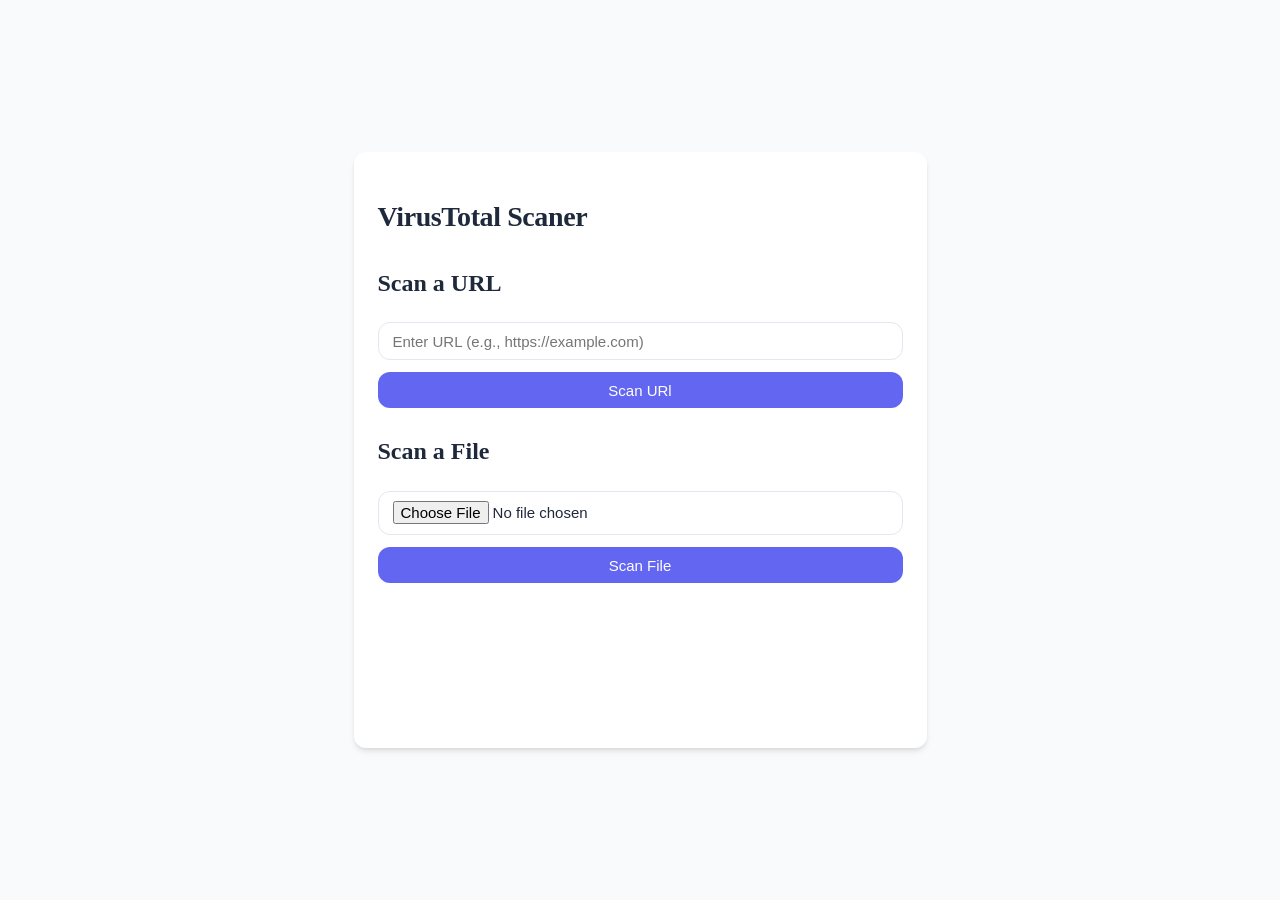
<file: galeria/virusscaner/index.html>
<!DOCTYPE html>
<html lang="en">

<head>
    <meta charset="UTF-8">
    <meta name="viewport" content="width=device-width, initial-scale=1.0">
    <link rel="stylesheet" href="style.css">
    <title>Virus Total API</title>
</head>

<body>

    <div class="container">
        <h1>VirusTotal Scaner</h1>

        <section>
            <h2>Scan a URL</h2>
            <input type="text" id="urlInput" placeholder="Enter URL (e.g., https://example.com)">
            <button onclick="scanURL()">Scan URl</button>
        </section>

        <section>
            <h2>Scan a File</h2>
            <input type="file" id="fileInput">
            <button onclick="scanfile()">Scan File</button>
        </section>

        <div id="result"></div>

        <div id="fullReportModal" class="modal">
            <div class="modal content">
                <samp class="close" onclick="closeModal()">&times;</samp>
                <h2>Full Report</h2>
                <div id="fullReportContent"></div>
            </div>
        </div>

    </div>


    <script src="script-1.js"></script>
</body>

</html>
</file>
<file: galeria/Iphone14/style.css>
@charset "UTF-8";
@import url('https://fonts.googleapis.com/css2?family=Roboto:wght@400;700&display=swap');

:root  {
    --size: max(5px, 1vmin);
    --heght: 80em;
    --pad: 1.25em;
    --border-radius: 6.666em;
    --gutter: calc(var(--pad) * 2);
    --button-width: 0.333em;
    --notch-height: 3.33em;
    --notch-width: 33.33%;
    --notch-radius: calc(var(--border-radius) - calc(var(--pad) * 2));
    --notch-duration: 0.333s;
    --ease: cubic-bezier(.666, 0, .4, 1);
    --ease-spring: cubic-bezier(.666, 0, .4, 1.2);
    --ease-out: cubic-bezier(.15, 0, .333, 1);
    --border-width: 0.4em;
    --deep-purple: 284;
    --gold: 30;
    --space-black: 215;
    --silver: 254;
    --c-h: var(--deep-purple);
    --c-s: 100%;
    --c-l: 50%;
}

@-webkit-keyframes appear {
    to {
        transform: scale3d(1, 1, 1);
        opacity: 1;
    }
}

@keyframes appear {
    to {
        transform: scale3d(1, 1, 1);
        opacity: 1;
    }
}

body {
    background: #00000a;
    display: flex;
    flex-direction: column;
    gap: 3em;
    align-items: center;
    justify-content: center;
    min-height: 100vh;
    font-family: 'Inter';
    font-size: var(--size);
}

.phone {
    position: relative;
    z-index: 1;
    aspect-ratio: 37/76;
    background: black;
    height: var(--heght);
    border-radius: var(--border-radius);
    box-shadow: 0 0 0.1em 0.25em hsl(var(--c-h), 20%, 25%), 0 0 0 var(--border-width) hsl(var(--c-h), 30%, 85%);
    box-sizing: border-box;
    opacity: 0;
    transform: scale3d(1.1, 1.1, 1);
    -webkit-animation: appear 1s var(--ease-out) forwards;
    animation: appear 1s var(--ease-out) forwards;
    -webkit-backface-visibility: hidden;
}

.phone::before {
    content: "";
    position: absolute;
    top: var(--border-radius);
    right: calc(var(--border-width) * -1);
    bottom: calc(var(--border-radius));
    left: calc(var(--border-width) * -1);
    border: 0.5em solid hsl(var(--c-h), 20%, 30%);
    border-left-width: 0;
    border-right-width: 0;
}

.buttons {
    position: absolute;
    inset: calc(var(--border-width) * -1);
    pointer-events: none;
}

.buttons .left, .buttons .right {
    position: absolute;
    width: var(--button-width);
    display: flex;
    flex-direction: column;
    align-items: stretch;
    gap: 1.5em;
}

.buttons .left {
    right: 100%;
    top: calc(var(--border-radius) * 2);
}

.buttons .left .button:nth-child(1) {
    height: 3em;
    margin-bottom: 0.5em;
}

.buttons .right {
    left: 100%;
    transform: scale3d(-1, 1, 1);
    top: calc(var(--border-radius) * 3);
}

.buttons .right .button {
    height: 9.5em;
}

.buttons .button {
    background: hsl(var(--c-h), 20%, 95%);
    height: 6em;
    box-shadow: inset -0.15em 0 0.1em black, inset 0 0 0.1em hsl(var(--c-h), 30%, 90%), inset 0 0.2em 0.1em hsl(var(--c-h), 30%, 90%), inset 0 -0.2em 0.1em hsl(var(--c-h), 30%, 90%), inset -0.1em 0.333em 0.1em  rgba(0, 0, 0, 0.5), inset -0.1em -0.333em 0.1em rgba(0, 0, 0, 0.5);
    border-top-left-radius: 0.2em;
    border-top-right-radius: 0.2em;
}

.screen-container {
    position: absolute;
    inset: 0;
    border-radius: var(--border-radius);
    border: var(--pad) solid black;
    display: flex;
    flex-direction: column;
    align-items: center;
    gap: calc(var(--pad) * 2);
}

.screen-container::before {
    content: "";
    position: absolute;
    z-index: 2;
    background: white;
    width: 36.6%;
    bottom: calc(var(--pad) * 0.75);
    height: calc(var(--pad) * 0.5);
    border-radius: calc(var(--pad) * 0.25);
    filter: drop-shadow(0 0.1em 0.25em rgba(0, 0, 0, 0.1));
}

.bg {
    position: absolute;
    inset: 0;
    background: black;
    border-radius: calc(var(--border-radius) - var(--pad));
    overflow: hidden;
}

.bg>* {
    position: absolute;
    inset: 0;
    display: flex;
    flex-direction: column;
    opacity: 0;
    transition: opacity 1s var(--ease-out) 0.5s;
}

.bg .section {
    --g-h: var(--c-h);
    --g-s: var(--c-s);
    --g-l: var(--c-l);
    flex-grow: 1;
    position: relative;
    overflow: hidden;
    border-radius: calc(var(--border-radius) - var(--pad));
    border-bottom-left-radius: 20em;
    border-bottom-right-radius: 20em;
}

.bg .section::before {
    content: "";
    position: absolute;
    inset: 0;
    border-radius: inherit;
    background: radial-gradient(85% 125% at 50% 140%, black 66.6%, transparent), radial-gradient(120% 120% at 50% 145%, hsl(calc(var(--g-h) - 45), 100%, 50%) 50%, transparent), radial-gradient(150% 100% at 50% 80%, transparent 35%, hsl(calc(var(--g-h) + 50), 100%, 99%));
    background-color: hsl(var(--g-h), var(--g-s), var(--g-l));
    transform: scale3d(1.1, 1.25, 1);
    transform-origin: bottom;
    transition: transform 1s var(--ease-out) 0.5s;
}

.bg .section::after {
    content: "";
    position: absolute;
    inset: 0;
    border: var(--border-width) solid rgba(255, 255, 255, 0.8);
    border-radius: inherit;
    filter: blur(0.05em);
    -webkit-mask-image: radial-gradient(100% 100% at 50% 70%, black 30%, transparent 50%);
    mask-image: radial-gradient(100% 100% at 50% 70%, black 30%, transparent 50%);
}

.bg .section .glow {
    position: absolute;
    inset: 0;
    border-radius: inherit;
    mix-blend-mode: overlay;
    z-index: 1;
    background: radial-gradient(80% 150% at 50% 100%, hsl(var(--g-h), 100%, var(--g-l)), transparent 70%);
}

.bg .section:last-of-type {
    --g-h: calc(var(--c-h) - var(--g-hue-adjust, 0));
    --g-s: calc(var(--c-s) - 25%);
    --g-l: calc(var(--c-l) + 20%);
    transform: scale3d(1, -1, 1) translateZ(1px);
}

.bg .section:last-of-type::before {
    background: radial-gradient(85% 125% at 50% 140%, black 66.6%, transparent), radial-gradient(120% 120% at 50% 145%, hsl(calc(var(--g-h) - var(--g-hue-adjust-2, var(--g-hue-adjust, 0))), 100%, 50%) 50%, transparent), radial-gradient(150% 100% at 50% 95%, transparent 15%, hsl(calc(var(--g-h) + 5), 100%, var(--g-lightness, 100%)));
    background-color: hsl(var(--g-h), var(--g-s), var(--g-l));
}

.notch-container {
    position: absolute;
    z-index: 3;
    top: var(--pad);
    right: var(--pad);
    left: var(--pad);
    display: flex;
    justify-content: center;
    height: 100%;
    max-height: calc(var(--notch-radius) * 2);
    pointer-events: none;
    outline: none;
    transition: var(--notch-duration) var(--ease);
    transition-property: max-height, max-width, filter, transform;
    outline: none;
    will-change: max-width, max-height, filter;
}

.notch-container:hover, .notch-container:focus-within {
    --shadow-opacity: 0.5s;
    transition-timing-function: var(--ease-spring);
}

.notch-container:hover .content, .notch-container:focus-within .content {
    --content-padding: 2em;
}

.notch-container:hover .content .text, .notch-container:focus-within .content .text {
    opacity: 1;
}

.notch-container:hover .notch, .notch-container:focus-within .notch {
    max-width: 100%;
    max-height: 100%;
    pointer-events: all;
    transform: scale3d(1, 1, 1);
}

.notch-container:hover~.notch-blur, .notch-container:focus-within~.notch-blur {
    opacity: 1;
    max-height: calc(var(--notch-radius) * 2.75 + var(--pad));
}

.notch-container:focus-within {
    max-height: calc(var(--notch-radius) * 3);
    --bar-height: 1em;
    --bar-opacity: 1;
}

.notch-container:focus-within .left, .notch-container:focus-within .right {
    max-height: calc(100% - var(--bar-height, 0%) - var(--content-gap));
}

.notch-container:focus-within~.notch-blur {
    max-height: calc(var(--notch-radius) * 5);
    opacity: 1;
}

.notch-blur {
    position: inherit;
    z-index: 2;
    top: calc(var(--pad) - 3px);
    right: calc(var(--pad) - 3px);
    left: calc(var(--pad) - 3px);
    height: 100%;
    max-height: calc(var(--notch-radius) * 1.5);
    -webkit-backdrop-filter: blur(0.2em);
    backdrop-filter: blur(0.2em);
    fill: blur(0.1em);
    -webkit-mask-image: linear-gradient(to bottom, black calc(100% - var(--notch-radius)), transparent);
    mask-image: linear-gradient(to bottom, black calc(100% - var(--notch-radius)), transparent);
    opacity: 0;
    transition: var(--notch-duration) ease-in-out;
    border-radius: calc(var(--border-radius) - var(--pad));
    transition: var(--notch-duration) var(--ease);
    transition-property: max-height, max-width, filter, transform;
    will-change: max-width, max-height, filter;
}

.notch {
    position: relative;
    background: black;
    border-radius: var(--notch-radius);
    pointer-events: all;
    overflow: hidden;
    color: white;
    display: flex;
    cursor: pointer;
    width: 100%;
    transition: inherit;
    transition-property: inherit;
    will-change: inherit;
    filter: drop-shadow(0 1em 2em hsla(0 0% 0%/var(--shadow-opacity, 0)));
    transform: scale3d(0.375, 0.4, 1);
    transform-origin: top;
}

.content {
    --content-padding: 1.75em;
    --duration-height: 0.5em;
    --content-gap: 1em;
    width: 100%;
    display: flex;
    flex-wrap: wrap;
    align-items: stretch;
    justify-content: stretch;
    padding: var(--content-padding);
    gap: var(--content-gap);
    font-size: 125%;
    transition-property: padding;
    will-change: padding;
}

.content .left, .content .right {
    height: 100%;
    max-height: calc(100% - var(--bar-height, 0%));
    display: flex;
    align-items: center;
    gap: 1em;
}

.content, .content .left, .content .right, .content .bar, .content .text {
    transition: var(--notch-duration) var(--ease-out);
}

.content .left, .content .right, .content .bar {
    transition-property: max-height, opacity;
    will-change: max-height;
}

.content .left {
    flex-grow: 2;
}

.content .text {
    display: flex;
    flex-direction: column;
    gap: 0.333em;
    transition-property: opacity;
    opacity: var(--bar-opacity, 0);
}

.content .text:before {
    content: "MusicArtistName";
    order: 1;
    text-transform: uppercase;
}

.content .text:after {
    order: 2;
    content: "MusicName";
    opacity: 0.5;
}

.content .right {
    flex-grow: 1;
}

.content .title {
    background: #1a1ab3;
    height: 100%;
    aspect-ratio: 1;
    border-radius: 33.3%;
    position: relative;
}

.content .title:before {
    content: "";
    position: absolute;
    inset: 0;
    border-radius: 50%;
    background: radial-gradient(50% 50% at 55% 40%, #131386, #cd1385 75%, transparent) center/133.3% 133.3%;
    background-color: yellow;
    filter: blur(0.05em);
}

.content .bar {
    display: flex;
    align-items: center;
    gap: 1em;
    flex-basis: 100%;
    max-height: var(--bar-height, 0%);
    color: rgba(255, 255, 255, 0.5);
    opacity: var(--bar-opacity, 0);
}

.content .bar .duration {
    position: relative;
    height: var(--duration-height);
    background: rgba(255, 255, 255, 0.25);
    border-radius: calc(var(--duration-height * 0.5));
    overflow: hidden;
    flex-grow: 1;
}

.content .bar .duration::before {
    content: "";
    height: 100%;
    background: white;
    width: 25%;
    position: absolute;
}

.content .bar::before {
    content: "1:20";
}

.content .bar:after {
    content: "-1.48";
}

.camara {
    display: flex;
    justify-content: center;
    align-content: center;
    height: var(--notch-height);
    aspect-ratio: 1/1;
    border-radius: 50%;
    pointer-events: none;
    position: absolute;
    z-index: 4;
    top: calc(var(--pad) * 2);
    right: calc(50% - calc(var(--notch-width) * 0.5));
    margin-right: calc(var(--pad) * 0.333);
}

.camara::before {
    content: "";
    height: 33.3%;
    aspect-ratio: 1;
    border-radius: inherit;
    box-shadow: inset 0 0 0.25em #4c4da3;
    background: radial-gradient(#6667ac, transparent 50%) no-repeat 33.3% 10%/75% 50%, radial-gradient(#454680, transparent 50%) no-repeat 60% 85%/50% 50%;
    background-color: #080928;
}

.pallette {
    display: flex;
    gap: 2em;
    margin-bottom: -0.25em;
}

input[type=radio] {
    display: none;
}

.swatch {
    --swatch-size: 5em;
    background: white;
    width: var(--swatch-size);
    height: var(--swatch-size);
    border-radius: 50%;
    position: relative;
    cursor: pointer;
    border: var(--border-width) solid black;
    box-sizing: border-box;
    transition: 0.333s var(--ease-out);
    transition-property: border-color, transform;
    background: radial-gradient(100% 100% at 50% 30%, var(--swatch-s1), var(--swatch-s2));
    opacity: 0;
    transform: translate3d(0, 20%, 0) scale3d(0.75, 0.65, 1);
    -webkit-animation: appear 0.333s var(--ease-out) forwards 0.75;
    animation: appear 0.333s var(--ease-out) forwards 0.75;
}

.swatch:nth-child(1) {
    transform-origin: 80% 200%;
}

.swatch:nth-child(2) {
    -webkit-animation-delay: 0.8s;
    animation-delay: 0.8s;
    transform-origin: 60% 200%;
}

.swatch:nth-child(3) {
    -webkit-animation-delay: 0.8s;
    animation-delay: 0.85s;
    transform-origin: 40% 200%;
}

.swatch:nth-child(4) {
    -webkit-animation-delay: 0.9s;
    animation-delay: 0.9s;
    transform-origin: 20% 200%;
}

.swatch::before {
    content: "";
    position: absolute;
    inset: -1px;
    border-radius: inherit;
    border: var(--border-width) solid black;
    background-image: radial-gradient(400% 300% at 50% 225%, transparent 20%, white);
}

.swatch[for=deep-purple] {
    --swatch-s1: hsl(var(--deep-purple), 100%, 50%);
    --swatch-s2: hsl(calc(var(--deep-purple) - 60 ), 100% 20%);
}

.swatch[for=deep-purple]:before {
    opacity: 0.5;
}

.swatch[for=gold] {
    --swatch-s1: hsl(var(--gold), 100%, 50%);
    --swatch-s2: hsl(var(--gold), 100%, 50%);
}

.swatch[for=space-black] {
    --swatch-s1: hsl(var(--space-black), 50%, 20%);
    --swatch-s2: hsl(var(--space-black), 50%, 10%);
}

.swatch[for=space-black]:before {
    opacity: 0.5;
}

.swatch[for=silver] {
    --swatch-s1: hsl(var(--silver), 50%, 80%);
    --swatch-s2: hsl(var(--silver), 50%, 10%);
}

.swatch[for=silver]:before {
    opacity: 0.75;
}

.deep-purple {
    --c-h: var(--deep-purple);
    --g-hue-adjust: 60;
}

.gold {
    --c-h: var(--gold);
    --g-hue-adjust-2: -100;
}

.space-black {
    --c-h: var(--space-black);
    --g-hue-adjust: 190;
    --g-hue-adjust-2: 145;
    --g-lightness: 95%;
}

.silver {
    --c-h: var(--silver);
    --c-s: 10%;
    --g-hue-adjust: 38;
    --g-lightness: 95%;
}

.silver .glow {
    opacity: 0.25;
}

#deep-purple:checked~.phone .bg .deep-purple {
    opacity: 1;
    z-index: 1;
    transition-delay: 0s;
}

#deep-purple:checked~.phone .bg .deep-purple .section::before {
    transition-delay: 0s;
    animation: test 1s infinite alternate-reverse;
}

#deep-purple:checked~.pallette label[for=deep-purple] {
    border-color: hsl(var(--deep-purple), 50%, 75%);
}

#gold:checked~.phone .bg .gold {
    opacity: 1;
    z-index: 1;
    transition-delay: 0s;
}

#gold:checked~.phone .bg .gold .section::before {
    transition-delay: 0s;
    transform: scale3d(1, 1, 1) translate3d(0, 0, 0);
    animation: test 1s infinite alternate-reverse;
}

#gold:checked~.pallette label[for=gold] {
    border-color: hsl(var(--gold), 50%, 75%);
}

#space-black:checked~.phone .bg .space-black {
    opacity: 1;
    z-index: 1;
    transition-delay: 0s;
}

#space-black:checked~.phone .bg .space-black .section::before {
    transition-delay: 0s;
    transform: scale3d(1, 1, 1) translate3d(0, 0, 0);
    animation: test 1s infinite alternate-reverse;
}

#space-black:checked~.pallette label[for=space-black] {
    border-color: hsl(var(--space-black), 50%, 75%);
}

#silver:checked~.phone .bg .silver {
    opacity: 1;
    z-index: 1;
    transition-delay: 0s;
}

#silver:checked~.phone .bg .silver .section::before {
    transition-delay: 0s;
    transform: scale3d(1, 1, 1) translate3d(0, 0, 0);
    animation: test 1s infinite alternate-reverse;
}

#silver:checked~.pallette label[for=silver] {
    border-color: hsl(var(--silver), 50%, 75%);
}

@keyframes test {
    from {
        transform: scale3d(1, 1, 1) translate3d(0px, 0px, 0px);
    }
    to {
        transform: scale3d(2, 2, 2) translate3d(50px, 50px, 50px);
    }
}
</file>
<file: galeria/plantilla/style.css>
@import url('https://fonts.googleapis.com/css2?family=Poppins:wght@300;400;500;600;700&display=swap');

body {
    display: flex;
    flex-direction: column;
    align-items: center;
    justify-content: center;
    height: 100vh;
    background-color: #333;
    color: #fff;
    overflow: hidden;
    font-family: 'Poppins', sans-serif;
}

canvas {
    border: 2px solid #fff;
}

.score-container {
    display: flex;
    justify-content: space-between;
    width: 420px;
    font-size: 18px;
}

#restart-btn {
    margin-top: 15px;
    padding: 10px 15px;
    background-color: #f4f4f4;
    border: none;
    cursor: pointer;
    transition: all 0.3s ease;
}

#game-over {
    position: absolute;
    top: 50%;
    left: 50%;
    transform: translate(-50%, -50%);
    background-color: rgba(0, 0, 0, 0.8);
    padding: 20px;
    color: #fff;
    display: none;
    flex-direction: column;
    align-items: center;
    justify-content: center;
}
</file>
<file: galeria/punlt convercion/styles.css>
/* === PUNNT CONVERSION | styles.css/Premium Agency Website ==== */

/* --- VARIABLES & RESET --- */
:root {
  --clr-bg: #05050a;
  --clr-bg-2: #0c0c14;
  --clr-surface: #111118;
  --clr-surface-2: #17171f;
  --clr-border: rgba(255,255,255,0.07);
  --clr-border-2: rgba(255,255,255,0.12);

  --clr-accent: #6c63ff;
  --clr-accent-2: #a78bfa;
  --clr-accent-3: #38bdf8;
  --clr-accent-glow: rgba(108,99,255,0.35);

  --clr-white: #ffffff;
  --clr-text: #e2e2ec;
  --clr-text-muted: #8888a8;
  --clr-text-dim: #55556a;

  --clr-green: #22d3a1;
  --clr-wa: #25d366;

  --font-display: 'Syne', sans-serif;
  --font-body: 'DM Sans', sans-serif;

  --radius-sm: 8px;
  --radius-md: 14px;
  --radius-lg: 22px;
  --radius-xl: 32px;
  --radius-full: 999px;

  --shadow-sm: 0 2px 12px rgba(0,0,0,0.3);
  --shadow-md: 0 8px 32px rgba(0,0,0,0.45);
  --shadow-lg: 0 20px 60px rgba(0,0,0,0.6);
  --shadow-accent: 0 8px 40px rgba(108,99,255,0.3);

  --transition: 0.28s cubic-bezier(0.4, 0, 0.2, 1);
  --transition-slow: 0.55s cubic-bezier(0.4, 0, 0.2, 1);

  --max-w: 1160px;
  --nav-h: 70px;
}

*, *::before, *::after { box-sizing: border-box; margin: 0; padding: 0; }

html {
  scroll-behavior: smooth;
  font-size: 16px;
  -webkit-text-size-adjust: 100%;
}

body {
  font-family: var(--font-body);
  background: var(--clr-bg);
  color: var(--clr-text);
  line-height: 1.6;
  overflow-x: hidden;
  -webkit-font-smoothing: antialiased;
  -moz-osx-font-smoothing: grayscale;
}

img { max-width: 100%; display: block; }
a { color: inherit; text-decoration: none; }
ul { list-style: none; }
button { cursor: pointer; border: none; background: none; font-family: inherit; }
input, select, textarea { font-family: inherit; }

.container {
  max-width: var(--max-w);
  margin: 0 auto;
  padding: 0 24px;
}

.hide-mobile { display: block; }
em { font-style: normal; color: var(--clr-accent-2); }

/* ---------- SCROLLBAR ---------- */
::-webkit-scrollbar { width: 6px; }
::-webkit-scrollbar-track { background: var(--clr-bg); }
::-webkit-scrollbar-thumb { background: var(--clr-accent); border-radius: 3px; }

/* ---------- SELECTION ---------- */
::selection { background: var(--clr-accent); color: #fff; }

/* === SPLASH SCREEN === */
.splash {
  position: fixed;
  inset: 0;
  z-index: 9999;
  background: var(--clr-bg);
  display: flex;
  align-items: center;
  justify-content: center;
  transition: opacity 0.6s ease, visibility 0.6s ease;
}

.splash.hide {
  opacity: 0;
  visibility: hidden;
  pointer-events: none;
}

.splash-inner {
  text-align: center;
  display: flex;
  flex-direction: column;
  align-items: center;
  gap: 32px;
}

.splash-logo {
  display: flex;
  align-items: baseline;
  gap: 4px;
  font-family: var(--font-display);
  font-weight: 800;
  font-size: clamp(2rem, 6vw, 3.5rem);
  letter-spacing: -0.02em;
  opacity: 0;
  transform: translateY(20px);
  animation: splashFadeUp 0.7s 0.2s forwards;
}

.splash-logo-p {
  color: var(--clr-accent);
  display: inline-block;
  animation: splashPulse 1s 0.9s infinite alternate;
}

.splash-logo-text { color: var(--clr-white); }

.splash-logo-tag {
  font-size: 0.38em;
  color: var(--clr-text-muted);
  letter-spacing: 0.18em;
  font-weight: 500;
  margin-left: 6px;
  align-self: center;
}

.splash-bar {
  width: 220px;
  height: 2px;
  background: var(--clr-surface-2);
  border-radius: 2px;
  overflow: hidden;
  opacity: 0;
  animation: splashFadeUp 0.5s 0.6s forwards;
}

.splash-bar-fill {
  height: 100%;
  background: linear-gradient(90deg, var(--clr-accent), var(--clr-accent-2));
  width: 0%;
  animation: splashLoad 1.8s 0.8s cubic-bezier(0.4,0,0.2,1) forwards;
  border-radius: 2px;
}

@keyframes splashFadeUp {
  to { opacity: 1; transform: translateY(0); }
}
@keyframes splashPulse {
  to { text-shadow: 0 0 30px var(--clr-accent); }
}
@keyframes splashLoad {
  to { width: 100%; }
}

/* === WHATSAPP FLOAT === */
.wa-float {
  position: fixed;
  bottom: 28px;
  right: 28px;
  z-index: 800;
  background: var(--clr-wa);
  color: #fff;
  display: flex;
  align-items: center;
  gap: 10px;
  padding: 14px 20px 14px 16px;
  border-radius: var(--radius-full);
  font-family: var(--font-display);
  font-weight: 600;
  font-size: 0.9rem;
  box-shadow: 0 8px 28px rgba(37,211,102,0.4);
  transition: transform var(--transition), box-shadow var(--transition);
  animation: waPulse 2.5s 3s ease infinite;
}

.wa-float:hover {
  transform: translateY(-3px) scale(1.04);
  box-shadow: 0 14px 36px rgba(37,211,102,0.55);
}

@keyframes waPulse {
  0%, 100% { box-shadow: 0 8px 28px rgba(37,211,102,0.4); }
  50% { box-shadow: 0 8px 40px rgba(37,211,102,0.7); }
}

/* === NAVBAR === */
.navbar {
  position: fixed;
  top: 0;
  left: 0;
  right: 0;
  z-index: 700;
  height: var(--nav-h);
  display: flex;
  align-items: center;
  transition: background var(--transition), backdrop-filter var(--transition), box-shadow var(--transition);
}

.navbar.scrolled {
  background: rgba(5,5,10,0.85);
  backdrop-filter: blur(20px);
  -webkit-backdrop-filter: blur(20px);
  box-shadow: 0 1px 0 var(--clr-border);
}

.nav-container {
  max-width: var(--max-w);
  margin: 0 auto;
  padding: 0 24px;
  width: 100%;
  display: flex;
  align-items: center;
  gap: 40px;
}

.nav-logo {
  font-family: var(--font-display);
  font-weight: 800;
  font-size: 1.15rem;
  letter-spacing: -0.02em;
  color: var(--clr-white);
  display: flex;
  align-items: center;
  gap: 1px;
  flex-shrink: 0;
}

.logo-mark {
  color: var(--clr-accent);
  font-size: 1.25em;
}

.logo-accent {
  color: var(--clr-text-muted);
  font-size: 0.62em;
  letter-spacing: 0.12em;
  font-weight: 500;
  margin-left: 4px;
  align-self: flex-end;
  padding-bottom: 2px;
}

.nav-links {
  display: flex;
  align-items: center;
  gap: 6px;
  margin-left: auto;
}

.nav-link {
  font-size: 0.88rem;
  font-weight: 500;
  color: var(--clr-text-muted);
  padding: 8px 12px;
  border-radius: var(--radius-sm);
  transition: color var(--transition), background var(--transition);
}

.nav-link:hover {
  color: var(--clr-white);
  background: rgba(255,255,255,0.05);
}

.nav-cta {
  flex-shrink: 0;
  background: var(--clr-accent);
  color: #fff;
  font-family: var(--font-display);
  font-weight: 600;
  font-size: 0.85rem;
  padding: 10px 20px;
  border-radius: var(--radius-full);
  transition: background var(--transition), transform var(--transition), box-shadow var(--transition);
  box-shadow: var(--shadow-accent);
}

.nav-cta:hover {
  background: var(--clr-accent-2);
  transform: translateY(-1px);
  box-shadow: 0 6px 24px rgba(108,99,255,0.5);
}

.hamburger {
  display: none;
  flex-direction: column;
  gap: 5px;
  padding: 8px;
  margin-left: auto;
}

.hamburger span {
  display: block;
  width: 24px;
  height: 2px;
  background: var(--clr-text);
  border-radius: 2px;
  transition: transform var(--transition), opacity var(--transition);
}

.hamburger.active span:nth-child(1) { transform: translateY(7px) rotate(45deg); }
.hamburger.active span:nth-child(2) { opacity: 0; }
.hamburger.active span:nth-child(3) { transform: translateY(-7px) rotate(-45deg); }

/* === MOBILE MENU === */
.mobile-menu {
  position: fixed;
  inset: 0;
  z-index: 690;
  background: rgba(5,5,10,0.97);
  backdrop-filter: blur(24px);
  display: flex;
  flex-direction: column;
  align-items: center;
  justify-content: center;
  gap: 12px;
  opacity: 0;
  visibility: hidden;
  transition: opacity var(--transition-slow), visibility var(--transition-slow);
}

.mobile-menu.open {
  opacity: 1;
  visibility: visible;
}

.mobile-close {
  position: absolute;
  top: 20px;
  right: 24px;
  font-size: 1.4rem;
  color: var(--clr-text-muted);
  transition: color var(--transition);
}
.mobile-close:hover { color: var(--clr-white); }

.mobile-link {
  font-family: var(--font-display);
  font-size: clamp(1.6rem, 5vw, 2rem);
  font-weight: 700;
  color: var(--clr-text-muted);
  transition: color var(--transition);
  padding: 6px 0;
}

.mobile-link:hover { color: var(--clr-white); }

.mobile-cta {
  margin-top: 20px;
  background: var(--clr-accent);
  color: #fff;
  font-family: var(--font-display);
  font-weight: 700;
  font-size: 1.1rem;
  padding: 16px 36px;
  border-radius: var(--radius-full);
  box-shadow: var(--shadow-accent);
}

/* === REVEAL ANIMATIONS === */
.reveal {
  opacity: 0;
  transform: translateY(32px);
  transition: opacity 0.7s cubic-bezier(0.4,0,0.2,1), transform 0.7s cubic-bezier(0.4,0,0.2,1);
}

.reveal.visible {
  opacity: 1;
  transform: translateY(0);
}

.reveal-delay-1 { transition-delay: 0.1s; }
.reveal-delay-2 { transition-delay: 0.2s; }
.reveal-delay-3 { transition-delay: 0.32s; }
.reveal-delay-4 { transition-delay: 0.46s; }

/* === BUTTONS === */
.btn-primary {
  display: inline-flex;
  align-items: center;
  gap: 10px;
  background: var(--clr-accent);
  color: #fff;
  font-family: var(--font-display);
  font-weight: 700;
  font-size: 1rem;
  padding: 16px 30px;
  border-radius: var(--radius-full);
  box-shadow: var(--shadow-accent);
  transition: background var(--transition), transform var(--transition), box-shadow var(--transition);
}

.btn-primary:hover {
  background: #5a52e0;
  transform: translateY(-2px);
  box-shadow: 0 12px 40px rgba(108,99,255,0.5);
}

.btn-primary svg { transition: transform var(--transition); }
.btn-primary:hover svg { transform: translateX(4px); }

.btn-primary.btn-large {
  font-size: 1.1rem;
  padding: 18px 36px;
}

.btn-secondary {
  display: inline-flex;
  align-items: center;
  gap: 10px;
  background: rgba(255,255,255,0.06);
  color: var(--clr-text);
  font-family: var(--font-display);
  font-weight: 600;
  font-size: 1rem;
  padding: 16px 28px;
  border-radius: var(--radius-full);
  border: 1px solid var(--clr-border-2);
  transition: background var(--transition), border-color var(--transition), transform var(--transition);
}

.btn-secondary:hover {
  background: rgba(255,255,255,0.1);
  border-color: rgba(255,255,255,0.25);
  transform: translateY(-2px);
}

.btn-outline {
  display: inline-flex;
  align-items: center;
  gap: 8px;
  background: transparent;
  color: var(--clr-text);
  font-family: var(--font-display);
  font-weight: 600;
  font-size: 0.95rem;
  padding: 13px 26px;
  border-radius: var(--radius-full);
  border: 1px solid var(--clr-border-2);
  transition: border-color var(--transition), color var(--transition), background var(--transition);
}

.btn-outline:hover {
  border-color: var(--clr-accent);
  color: var(--clr-accent);
  background: rgba(108,99,255,0.07);
}

.btn-ghost {
  display: inline-flex;
  align-items: center;
  gap: 6px;
  color: var(--clr-text-muted);
  font-family: var(--font-display);
  font-weight: 600;
  font-size: 1rem;
  padding: 16px 20px;
  transition: color var(--transition);
}
.btn-ghost:hover { color: var(--clr-white); }

/* === SECTION COMMON === */
.section-tag {
  display: inline-flex;
  align-items: center;
  gap: 8px;
  font-size: 0.78rem;
  font-weight: 600;
  letter-spacing: 0.14em;
  text-transform: uppercase;
  color: var(--clr-accent-2);
  background: rgba(108,99,255,0.1);
  border: 1px solid rgba(108,99,255,0.2);
  padding: 6px 14px;
  border-radius: var(--radius-full);
  margin-bottom: 20px;
}

.section-title {
  font-family: var(--font-display);
  font-weight: 800;
  font-size: clamp(2rem, 4.5vw, 3rem);
  line-height: 1.12;
  letter-spacing: -0.03em;
  color: var(--clr-white);
  margin-bottom: 18px;
}

.section-subtitle {
  font-size: 1.05rem;
  color: var(--clr-text-muted);
  max-width: 560px;
  line-height: 1.7;
}

.section-header {
  text-align: center;
  margin-bottom: 64px;
  display: flex;
  flex-direction: column;
  align-items: center;
}

/* === HERO === */
.hero {
  position: relative;
  min-height: 100vh;
  display: flex;
  align-items: center;
  padding: calc(var(--nav-h) + 60px) 0 80px;
  overflow: hidden;
}

.hero-bg {
  position: absolute;
  inset: 0;
  pointer-events: none;
}

.hero-orb {
  position: absolute;
  border-radius: 50%;
  filter: blur(90px);
}

.hero-orb-1 {
  width: 600px; height: 600px;
  background: radial-gradient(circle, rgba(108,99,255,0.18) 0%, transparent 70%);
  top: -100px; left: -100px;
  animation: orbFloat1 12s ease-in-out infinite alternate;
}

.hero-orb-2 {
  width: 500px; height: 500px;
  background: radial-gradient(circle, rgba(56,189,248,0.1) 0%, transparent 70%);
  top: 20%; right: -120px;
  animation: orbFloat2 15s ease-in-out infinite alternate;
}

.hero-orb-3 {
  width: 400px; height: 400px;
  background: radial-gradient(circle, rgba(167,139,250,0.1) 0%, transparent 70%);
  bottom: 0; left: 35%;
  animation: orbFloat1 10s 2s ease-in-out infinite alternate;
}

@keyframes orbFloat1 {
  to { transform: translate(30px, 20px) scale(1.08); }
}
@keyframes orbFloat2 {
  to { transform: translate(-25px, 35px) scale(0.95); }
}

.hero-grid {
  position: absolute;
  inset: 0;
  background-image:
    linear-gradient(rgba(255,255,255,0.025) 1px, transparent 1px),
    linear-gradient(90deg, rgba(255,255,255,0.025) 1px, transparent 1px);
  background-size: 60px 60px;
  mask-image: radial-gradient(ellipse 80% 70% at 50% 30%, black 0%, transparent 100%);
}

.hero-container {
  position: relative;
  z-index: 1;
  max-width: var(--max-w);
  margin: 0 auto;
  padding: 0 24px;
  max-width: 820px;
  text-align: center;
}

.hero-badge {
  display: inline-flex;
  align-items: center;
  gap: 8px;
  font-size: 0.82rem;
  font-weight: 500;
  color: var(--clr-text-muted);
  background: rgba(255,255,255,0.04);
  border: 1px solid var(--clr-border-2);
  padding: 8px 16px;
  border-radius: var(--radius-full);
  margin-bottom: 28px;
}

.badge-dot {
  width: 7px; height: 7px;
  background: var(--clr-green);
  border-radius: 50%;
  animation: dotBlink 2s infinite;
  box-shadow: 0 0 8px var(--clr-green);
}

@keyframes dotBlink {
  0%, 100% { opacity: 1; }
  50% { opacity: 0.3; }
}

.hero-title {
  font-family: var(--font-display);
  font-weight: 800;
  font-size: clamp(2.6rem, 6.5vw, 4.5rem);
  line-height: 1.06;
  letter-spacing: -0.04em;
  color: var(--clr-white);
  margin-bottom: 24px;
}

.hero-subtitle {
  font-size: clamp(1rem, 2vw, 1.15rem);
  color: var(--clr-text-muted);
  line-height: 1.7;
  max-width: 620px;
  margin: 0 auto 36px;
}

.hero-actions {
  display: flex;
  flex-wrap: wrap;
  gap: 14px;
  justify-content: center;
  margin-bottom: 40px;
}

.hero-trust {
  display: flex;
  flex-wrap: wrap;
  align-items: center;
  justify-content: center;
  gap: 10px 20px;
  font-size: 0.82rem;
  color: var(--clr-text-muted);
}

.trust-item {
  display: flex;
  align-items: center;
  gap: 6px;
}

.trust-item svg { color: var(--clr-green); flex-shrink: 0; }

.trust-sep {
  width: 1px;
  height: 14px;
  background: var(--clr-border-2);
}

.hero-scroll-indicator {
  position: absolute;
  bottom: 32px;
  left: 50%;
  transform: translateX(-50%);
  display: flex;
  flex-direction: column;
  align-items: center;
  gap: 8px;
  font-size: 0.7rem;
  letter-spacing: 0.12em;
  text-transform: uppercase;
  color: var(--clr-text-dim);
}

.scroll-line {
  width: 1px;
  height: 40px;
  background: linear-gradient(to bottom, var(--clr-accent), transparent);
  animation: scrollLine 2s ease-in-out infinite;
}

@keyframes scrollLine {
  0%, 100% { transform: scaleY(1); opacity: 1; }
  50% { transform: scaleY(0.5); opacity: 0.4; }
}

/* === BRANDS / LOGOS === */
.brands {
  padding: 48px 0;
  border-top: 1px solid var(--clr-border);
  border-bottom: 1px solid var(--clr-border);
  overflow: hidden;
}

.brands-container {
  display: flex;
  flex-direction: column;
  align-items: center;
  gap: 24px;
}

.brands-label {
  font-size: 0.78rem;
  font-weight: 500;
  letter-spacing: 0.1em;
  text-transform: uppercase;
  color: var(--clr-text-dim);
}

.brands-track { width: 100%; overflow: hidden; }

.brands-inner {
  display: flex;
  align-items: center;
  gap: 0;
  animation: brandsScroll 22s linear infinite;
  width: max-content;
}

.brand-logo {
  font-family: var(--font-display);
  font-weight: 700;
  font-size: 0.92rem;
  letter-spacing: 0.06em;
  color: var(--clr-text-dim);
  padding: 0 40px;
  white-space: nowrap;
  transition: color var(--transition);
}

.brand-logo:hover { color: var(--clr-text-muted); }

@keyframes brandsScroll {
  0% { transform: translateX(0); }
  100% { transform: translateX(-50%); }
}

/* === ABOUT === */
.about {
  padding: 120px 0;
}

.about-grid {
  display: grid;
  grid-template-columns: 1fr 1.1fr;
  gap: 80px;
  align-items: center;
}

.about-visual {
  position: relative;
}

.about-card-main {
  background: var(--clr-surface);
  border: 1px solid var(--clr-border);
  border-radius: var(--radius-xl);
  padding: 40px;
  backdrop-filter: blur(10px);
}

.about-stat {
  text-align: center;
  margin-bottom: 32px;
}

.stat-big {
  display: block;
  font-family: var(--font-display);
  font-weight: 800;
  font-size: clamp(3rem, 6vw, 4.5rem);
  color: var(--clr-white);
  line-height: 1;
  margin-bottom: 6px;
  background: linear-gradient(135deg, var(--clr-white), var(--clr-accent-2));
  background-clip: text;
  -webkit-background-clip: text;
  -webkit-text-fill-color: transparent;
}

.stat-label {
  font-size: 0.9rem;
  color: var(--clr-text-muted);
}

.about-stat-row {
  display: flex;
  gap: 0;
  border-top: 1px solid var(--clr-border);
  padding-top: 24px;
}

.about-mini-stat {
  flex: 1;
  text-align: center;
  padding: 0 10px;
}

.about-mini-stat:not(:last-child) {
  border-right: 1px solid var(--clr-border);
}

.about-mini-stat span {
  display: block;
  font-family: var(--font-display);
  font-weight: 800;
  font-size: 1.5rem;
  color: var(--clr-white);
  line-height: 1.2;
}

.about-mini-stat small {
  font-size: 0.75rem;
  color: var(--clr-text-muted);
}

.about-badge-float {
  position: absolute;
  bottom: -20px;
  right: -20px;
  background: var(--clr-accent);
  color: #fff;
  font-family: var(--font-display);
  font-weight: 600;
  font-size: 0.82rem;
  padding: 10px 18px;
  border-radius: var(--radius-full);
  display: flex;
  align-items: center;
  gap: 7px;
  box-shadow: var(--shadow-accent);
}

.about-content .section-tag { margin-bottom: 16px; }

.about-text {
  color: var(--clr-text-muted);
  line-height: 1.75;
  margin-bottom: 18px;
  font-size: 1.02rem;
}

.about-pillars {
  display: flex;
  flex-direction: column;
  gap: 18px;
  margin-top: 28px;
}

.pillar {
  display: flex;
  gap: 16px;
  align-items: flex-start;
  background: var(--clr-surface);
  border: 1px solid var(--clr-border);
  border-radius: var(--radius-md);
  padding: 18px 20px;
  transition: border-color var(--transition);
}

.pillar:hover { border-color: rgba(108,99,255,0.3); }

.pillar-icon {
  font-size: 1.5rem;
  flex-shrink: 0;
  line-height: 1;
  margin-top: 2px;
}

.pillar strong {
  display: block;
  font-family: var(--font-display);
  font-weight: 700;
  color: var(--clr-white);
  margin-bottom: 4px;
  font-size: 0.95rem;
}

.pillar p {
  font-size: 0.88rem;
  color: var(--clr-text-muted);
  line-height: 1.5;
}

/* === SERVICES === */
.services {
  padding: 120px 0;
  background: var(--clr-bg-2);
}

.services-grid {
  display: grid;
  grid-template-columns: repeat(4, 1fr);
  gap: 20px;
}

.service-card {
  background: var(--clr-surface);
  border: 1px solid var(--clr-border);
  border-radius: var(--radius-lg);
  padding: 30px 26px;
  transition: border-color var(--transition), transform var(--transition), box-shadow var(--transition);
  cursor: default;
}

.service-card:hover {
  border-color: rgba(108,99,255,0.35);
  transform: translateY(-4px);
  box-shadow: 0 16px 48px rgba(0,0,0,0.4), 0 0 0 1px rgba(108,99,255,0.15);
}

.service-icon {
  width: 52px; height: 52px;
  background: rgba(108,99,255,0.1);
  border: 1px solid rgba(108,99,255,0.2);
  border-radius: var(--radius-md);
  display: flex;
  align-items: center;
  justify-content: center;
  color: var(--clr-accent-2);
  margin-bottom: 20px;
  transition: background var(--transition), border-color var(--transition);
}

.service-card:hover .service-icon {
  background: rgba(108,99,255,0.18);
  border-color: rgba(108,99,255,0.4);
}

.service-card h3 {
  font-family: var(--font-display);
  font-weight: 700;
  font-size: 1rem;
  color: var(--clr-white);
  margin-bottom: 10px;
  line-height: 1.3;
}

.service-card p {
  font-size: 0.87rem;
  color: var(--clr-text-muted);
  line-height: 1.65;
  margin-bottom: 16px;
}

.service-benefit {
  font-size: 0.8rem;
  color: var(--clr-accent-2);
  font-weight: 500;
  display: flex;
  align-items: center;
  gap: 6px;
  margin-bottom: 18px;
  padding: 8px 12px;
  background: rgba(108,99,255,0.07);
  border-radius: var(--radius-sm);
}

.service-benefit span {
  color: var(--clr-accent);
  font-size: 0.7rem;
}

.service-link {
  font-size: 0.83rem;
  font-weight: 600;
  color: var(--clr-text-dim);
  transition: color var(--transition);
}

.service-card:hover .service-link { color: var(--clr-accent-2); }

/* === WHY US === */
.why-us {
  padding: 120px 0;
}

.why-grid {
  display: grid;
  grid-template-columns: repeat(3, 1fr);
  gap: 24px;
}

.why-card {
  padding: 32px 28px;
  border: 1px solid var(--clr-border);
  border-radius: var(--radius-lg);
  background: var(--clr-surface);
  transition: border-color var(--transition), transform var(--transition);
  position: relative;
  overflow: hidden;
}

.why-card::before {
  content: '';
  position: absolute;
  inset: 0;
  background: linear-gradient(135deg, rgba(108,99,255,0.04) 0%, transparent 60%);
  opacity: 0;
  transition: opacity var(--transition);
}

.why-card:hover::before { opacity: 1; }

.why-card:hover {
  border-color: rgba(108,99,255,0.25);
  transform: translateY(-3px);
}

.why-num {
  font-family: var(--font-display);
  font-weight: 800;
  font-size: 2.8rem;
  color: rgba(108,99,255,0.12);
  line-height: 1;
  margin-bottom: 14px;
  letter-spacing: -0.04em;
}

.why-card h3 {
  font-family: var(--font-display);
  font-weight: 700;
  font-size: 1.05rem;
  color: var(--clr-white);
  margin-bottom: 10px;
}

.why-card p {
  font-size: 0.88rem;
  color: var(--clr-text-muted);
  line-height: 1.65;
}

/* === PROCESS === */
.process {
  padding: 120px 0;
  background: var(--clr-bg-2);
}

.process-timeline {
  display: grid;
  grid-template-columns: repeat(3, 1fr);
  gap: 24px;
  position: relative;
}

.process-step {
  background: var(--clr-surface);
  border: 1px solid var(--clr-border);
  border-radius: var(--radius-lg);
  padding: 32px 28px;
  position: relative;
  transition: border-color var(--transition), transform var(--transition);
}

.process-step:hover {
  border-color: rgba(108,99,255,0.3);
  transform: translateY(-4px);
}

.step-number {
  font-family: var(--font-display);
  font-weight: 800;
  font-size: 0.78rem;
  letter-spacing: 0.1em;
  color: var(--clr-accent);
  background: rgba(108,99,255,0.1);
  border: 1px solid rgba(108,99,255,0.2);
  width: fit-content;
  padding: 5px 12px;
  border-radius: var(--radius-full);
  margin-bottom: 18px;
}

.step-content h3 {
  font-family: var(--font-display);
  font-weight: 700;
  font-size: 1.05rem;
  color: var(--clr-white);
  margin-bottom: 10px;
}

.step-content p {
  font-size: 0.87rem;
  color: var(--clr-text-muted);
  line-height: 1.65;
}

/* === PORTFOLIO === */
.portfolio {
  padding: 120px 0;
}

.portfolio-grid {
  display: grid;
  grid-template-columns: repeat(3, 1fr);
  gap: 24px;
  margin-bottom: 48px;
}

.portfolio-card {
  background: var(--clr-surface);
  border: 1px solid var(--clr-border);
  border-radius: var(--radius-xl);
  overflow: hidden;
  transition: border-color var(--transition), transform var(--transition), box-shadow var(--transition);
}

.portfolio-card:hover {
  border-color: rgba(108,99,255,0.3);
  transform: translateY(-6px);
  box-shadow: var(--shadow-lg);
}

.portfolio-visual {
  height: 220px;
  position: relative;
  overflow: hidden;
  padding: 24px;
  display: flex;
  align-items: center;
  justify-content: center;
}

.pv-1 { background: linear-gradient(135deg, #1a1a2e, #2d1b6b); }
.pv-2 { background: linear-gradient(135deg, #0f2027, #203a43); }
.pv-3 { background: linear-gradient(135deg, #1a0a2e, #3d1b6b); }

.portfolio-mockup {
  width: 100%;
  max-width: 260px;
  background: rgba(10,10,20,0.7);
  border: 1px solid rgba(255,255,255,0.1);
  border-radius: 10px;
  overflow: hidden;
  box-shadow: 0 20px 50px rgba(0,0,0,0.5);
  backdrop-filter: blur(10px);
}

.mockup-bar {
  background: rgba(255,255,255,0.05);
  padding: 8px 12px;
  display: flex;
  gap: 5px;
  align-items: center;
  border-bottom: 1px solid rgba(255,255,255,0.07);
}

.mockup-bar span {
  width: 7px; height: 7px;
  border-radius: 50%;
  background: rgba(255,255,255,0.15);
}

.mockup-content {
  padding: 14px;
  display: flex;
  flex-direction: column;
  gap: 8px;
}

.mockup-hero-block {
  height: 55px;
  background: linear-gradient(135deg, rgba(108,99,255,0.3), rgba(56,189,248,0.2));
  border-radius: 6px;
}

.dark-hero { background: linear-gradient(135deg, rgba(56,189,248,0.25), rgba(34,211,161,0.15)); }

.mockup-lines { display: flex; flex-direction: column; gap: 6px; }
.mockup-line {
  height: 6px;
  background: rgba(255,255,255,0.12);
  border-radius: 3px;
}
.mockup-line.long { width: 90%; }
.mockup-line.medium { width: 70%; }
.mockup-line.short { width: 50%; }
.mockup-line.dark-line { background: rgba(56,189,248,0.2); }

.mockup-cards-row { display: flex; gap: 6px; }
.mockup-card-sm {
  flex: 1;
  height: 32px;
  background: rgba(108,99,255,0.15);
  border-radius: 5px;
  border: 1px solid rgba(108,99,255,0.2);
}

.mockup-btn-row { display: flex; gap: 6px; }
.mockup-btn-sm {
  height: 22px;
  padding: 0 14px;
  background: rgba(56,189,248,0.3);
  border-radius: 4px;
  width: 70px;
}
.mockup-btn-sm.outline {
  background: transparent;
  border: 1px solid rgba(255,255,255,0.2);
}

.mockup-products-grid {
  display: grid;
  grid-template-columns: 1fr 1fr;
  gap: 6px;
}

.mockup-product {
  height: 50px;
  background: linear-gradient(135deg, rgba(167,139,250,0.2), rgba(108,99,255,0.15));
  border-radius: 5px;
  border: 1px solid rgba(108,99,255,0.2);
}

.portfolio-info {
  padding: 24px 26px;
}

.portfolio-tag {
  font-size: 0.75rem;
  font-weight: 600;
  letter-spacing: 0.1em;
  text-transform: uppercase;
  color: var(--clr-accent);
  background: rgba(108,99,255,0.1);
  padding: 4px 10px;
  border-radius: var(--radius-full);
  margin-bottom: 12px;
  display: inline-block;
}

.portfolio-info h3 {
  font-family: var(--font-display);
  font-weight: 700;
  font-size: 1.1rem;
  color: var(--clr-white);
  margin-bottom: 8px;
}

.portfolio-info p {
  font-size: 0.87rem;
  color: var(--clr-text-muted);
  line-height: 1.6;
  margin-bottom: 14px;
}

.portfolio-metric {
  font-family: var(--font-display);
  font-weight: 800;
  font-size: 1.2rem;
  color: var(--clr-green);
  display: flex;
  align-items: baseline;
  gap: 6px;
}

.portfolio-metric small {
  font-size: 0.78rem;
  color: var(--clr-text-muted);
  font-weight: 400;
  font-family: var(--font-body);
}

.portfolio-cta {
  text-align: center;
  display: flex;
  flex-direction: column;
  align-items: center;
  gap: 16px;
}

.portfolio-cta p {
  color: var(--clr-text-muted);
  font-size: 0.95rem;
}

/* === METRICS === */
.metrics {
  padding: 80px 0;
  background: linear-gradient(135deg, rgba(108,99,255,0.06) 0%, rgba(56,189,248,0.04) 100%);
  border-top: 1px solid var(--clr-border);
  border-bottom: 1px solid var(--clr-border);
}

.metrics-grid {
  display: grid;
  grid-template-columns: repeat(4, 1fr);
  gap: 0;
}

.metric-item {
  text-align: center;
  padding: 32px 20px;
  position: relative;
}

.metric-item:not(:last-child)::after {
  content: '';
  position: absolute;
  right: 0;
  top: 20%;
  height: 60%;
  width: 1px;
  background: var(--clr-border);
}

.metric-num {
  font-family: var(--font-display);
  font-weight: 800;
  font-size: clamp(2.5rem, 4vw, 3.5rem);
  color: var(--clr-white);
  line-height: 1;
  display: inline;
}

.metric-symbol {
  font-family: var(--font-display);
  font-weight: 800;
  font-size: clamp(1.5rem, 2.5vw, 2rem);
  color: var(--clr-accent);
  display: inline;
  margin-left: 2px;
}

.metric-label {
  font-size: 0.85rem;
  color: var(--clr-text-muted);
  margin-top: 8px;
  line-height: 1.4;
}

/* === TESTIMONIALS === */
.testimonials {
  padding: 120px 0;
  background: var(--clr-bg-2);
}

.testimonials-grid {
  display: grid;
  grid-template-columns: repeat(3, 1fr);
  gap: 22px;
}

.testi-card {
  background: var(--clr-surface);
  border: 1px solid var(--clr-border);
  border-radius: var(--radius-lg);
  padding: 30px 26px;
  transition: border-color var(--transition), transform var(--transition);
}

.testi-card:hover {
  border-color: rgba(108,99,255,0.25);
  transform: translateY(-3px);
}

.testi-stars {
  font-size: 0.9rem;
  color: #fbbf24;
  letter-spacing: 2px;
  margin-bottom: 14px;
}

.testi-card p {
  font-size: 0.92rem;
  color: var(--clr-text-muted);
  line-height: 1.7;
  margin-bottom: 22px;
  font-style: italic;
}

.testi-card footer {
  display: flex;
  align-items: center;
  gap: 14px;
}

.testi-avatar {
  width: 40px; height: 40px;
  border-radius: 50%;
  background: linear-gradient(135deg, var(--clr-accent), var(--clr-accent-2));
  display: flex;
  align-items: center;
  justify-content: center;
  font-family: var(--font-display);
  font-weight: 700;
  font-size: 0.82rem;
  color: #fff;
  flex-shrink: 0;
}

.testi-card footer strong {
  display: block;
  font-family: var(--font-display);
  font-weight: 600;
  font-size: 0.9rem;
  color: var(--clr-white);
  margin-bottom: 2px;
}

.testi-card footer span {
  font-size: 0.78rem;
  color: var(--clr-text-dim);
}

/* === PLANS === */
.plans {
  padding: 120px 0;
}

.plans-grid {
  display: grid;
  grid-template-columns: repeat(3, 1fr);
  gap: 24px;
  align-items: start;
  margin-bottom: 36px;
}

.plan-card {
  background: var(--clr-surface);
  border: 1px solid var(--clr-border);
  border-radius: var(--radius-xl);
  padding: 36px 30px;
  position: relative;
  transition: border-color var(--transition), transform var(--transition), box-shadow var(--transition);
}

.plan-card:hover {
  border-color: rgba(108,99,255,0.25);
  transform: translateY(-4px);
}

.plan-card.plan-featured {
  background: linear-gradient(145deg, rgba(108,99,255,0.08), var(--clr-surface));
  border-color: rgba(108,99,255,0.4);
  box-shadow: 0 0 0 1px rgba(108,99,255,0.15), var(--shadow-md);
  transform: scale(1.02);
}

.plan-card.plan-featured:hover {
  transform: scale(1.02) translateY(-4px);
}

.plan-badge {
  position: absolute;
  top: -14px;
  left: 50%;
  transform: translateX(-50%);
  background: var(--clr-accent);
  color: #fff;
  font-family: var(--font-display);
  font-weight: 700;
  font-size: 0.75rem;
  letter-spacing: 0.06em;
  padding: 5px 16px;
  border-radius: var(--radius-full);
  white-space: nowrap;
  box-shadow: var(--shadow-accent);
}

.plan-header { margin-bottom: 24px; }

.plan-icon {
  font-size: 1.8rem;
  display: block;
  margin-bottom: 12px;
}

.plan-header h3 {
  font-family: var(--font-display);
  font-weight: 800;
  font-size: 1.3rem;
  color: var(--clr-white);
  margin-bottom: 8px;
}

.plan-desc {
  font-size: 0.87rem;
  color: var(--clr-text-muted);
  line-height: 1.5;
}

.plan-price {
  display: flex;
  align-items: baseline;
  gap: 6px;
  margin-bottom: 28px;
  padding-bottom: 24px;
  border-bottom: 1px solid var(--clr-border);
}

.price-label {
  font-size: 0.78rem;
  color: var(--clr-text-dim);
  align-self: center;
}

.price-amount {
  font-family: var(--font-display);
  font-weight: 800;
  font-size: 1.7rem;
  color: var(--clr-white);
  letter-spacing: -0.03em;
}

.price-currency {
  font-size: 0.78rem;
  color: var(--clr-text-muted);
  align-self: flex-end;
  padding-bottom: 3px;
}

.plan-features {
  display: flex;
  flex-direction: column;
  gap: 11px;
  margin-bottom: 28px;
}

.plan-features li {
  display: flex;
  align-items: flex-start;
  gap: 10px;
  font-size: 0.88rem;
  color: var(--clr-text-muted);
  line-height: 1.4;
}

.check {
  color: var(--clr-green);
  font-weight: 700;
  font-size: 0.85rem;
  flex-shrink: 0;
  margin-top: 1px;
}

.plan-cta {
  display: block;
  text-align: center;
  background: var(--clr-accent);
  color: #fff;
  font-family: var(--font-display);
  font-weight: 700;
  font-size: 0.95rem;
  padding: 14px 24px;
  border-radius: var(--radius-full);
  transition: background var(--transition), transform var(--transition), box-shadow var(--transition);
  box-shadow: var(--shadow-accent);
}

.plan-cta:hover {
  background: #5a52e0;
  transform: translateY(-2px);
  box-shadow: 0 10px 30px rgba(108,99,255,0.5);
}

.plans-note {
  text-align: center;
  font-size: 0.9rem;
  color: var(--clr-text-muted);
}

.plans-note a {
  color: var(--clr-accent-2);
  font-weight: 600;
  border-bottom: 1px solid rgba(167,139,250,0.3);
  transition: border-color var(--transition), color var(--transition);
}

.plans-note a:hover {
  color: var(--clr-accent);
  border-color: var(--clr-accent);
}

/* === FAQ === */
.faq {
  padding: 120px 0;
  background: var(--clr-bg-2);
}

.faq-list {
  max-width: 760px;
  margin: 0 auto;
  display: flex;
  flex-direction: column;
  gap: 0;
  border: 1px solid var(--clr-border);
  border-radius: var(--radius-xl);
  overflow: hidden;
  background: var(--clr-surface);
}

.faq-item {
  border-bottom: 1px solid var(--clr-border);
}

.faq-item:last-child { border-bottom: none; }

.faq-question {
  width: 100%;
  text-align: left;
  display: flex;
  align-items: center;
  justify-content: space-between;
  gap: 16px;
  padding: 22px 28px;
  font-family: var(--font-display);
  font-weight: 600;
  font-size: 0.97rem;
  color: var(--clr-text);
  transition: color var(--transition), background var(--transition);
}

.faq-question:hover {
  background: rgba(255,255,255,0.02);
  color: var(--clr-white);
}

.faq-question[aria-expanded="true"] {
  color: var(--clr-white);
  background: rgba(108,99,255,0.04);
}

.faq-icon {
  font-size: 1.3rem;
  color: var(--clr-accent);
  font-weight: 300;
  flex-shrink: 0;
  transition: transform var(--transition);
  line-height: 1;
}

.faq-question[aria-expanded="true"] .faq-icon {
  transform: rotate(45deg);
}

.faq-answer {
  max-height: 0;
  overflow: hidden;
  transition: max-height 0.4s cubic-bezier(0.4,0,0.2,1), padding 0.3s ease;
}

.faq-answer.open {
  max-height: 300px;
}

.faq-answer p {
  padding: 0 28px 22px;
  font-size: 0.9rem;
  color: var(--clr-text-muted);
  line-height: 1.7;
}

/* === CTA FINAL === */
.cta-final {
  padding: 140px 0;
  position: relative;
  overflow: hidden;
  text-align: center;
}

.cta-bg {
  position: absolute;
  inset: 0;
  pointer-events: none;
}

.cta-orb {
  position: absolute;
  border-radius: 50%;
  filter: blur(100px);
}

.cta-orb-1 {
  width: 700px; height: 700px;
  background: radial-gradient(circle, rgba(108,99,255,0.2) 0%, transparent 70%);
  top: -200px; left: -100px;
}

.cta-orb-2 {
  width: 600px; height: 600px;
  background: radial-gradient(circle, rgba(56,189,248,0.1) 0%, transparent 70%);
  bottom: -200px; right: -100px;
}

.cta-content {
  position: relative;
  z-index: 1;
  max-width: 740px;
  margin: 0 auto;
}

.cta-title {
  font-family: var(--font-display);
  font-weight: 800;
  font-size: clamp(2.2rem, 5vw, 3.6rem);
  line-height: 1.1;
  letter-spacing: -0.04em;
  color: var(--clr-white);
  margin-bottom: 22px;
}

.cta-subtitle {
  font-size: 1.05rem;
  color: var(--clr-text-muted);
  line-height: 1.7;
  margin-bottom: 44px;
}

.cta-actions {
  display: flex;
  flex-wrap: wrap;
  align-items: center;
  justify-content: center;
  gap: 16px;
  margin-bottom: 24px;
}

.cta-urgency {
  display: inline-flex;
  align-items: center;
  gap: 7px;
  font-size: 0.82rem;
  color: var(--clr-text-dim);
}

.cta-urgency svg { color: var(--clr-accent-2); }

/* === CONTACT === */
.contact {
  padding: 120px 0;
  background: var(--clr-bg-2);
}

.contact-grid {
  display: grid;
  grid-template-columns: 1fr 1.4fr;
  gap: 80px;
  align-items: start;
  margin-bottom: 48px;
}

.contact-desc {
  font-size: 1rem;
  color: var(--clr-text-muted);
  line-height: 1.7;
  margin-bottom: 36px;
}

.contact-details {
  display: flex;
  flex-direction: column;
  gap: 16px;
}

.contact-detail {
  display: flex;
  align-items: center;
  gap: 16px;
  padding: 16px 18px;
  background: var(--clr-surface);
  border: 1px solid var(--clr-border);
  border-radius: var(--radius-md);
  transition: border-color var(--transition), transform var(--transition);
}

.contact-detail:hover {
  border-color: rgba(108,99,255,0.3);
  transform: translateX(4px);
}

.contact-detail-icon {
  width: 40px; height: 40px;
  background: rgba(108,99,255,0.1);
  border-radius: var(--radius-sm);
  display: flex;
  align-items: center;
  justify-content: center;
  color: var(--clr-accent-2);
  flex-shrink: 0;
}

.contact-detail strong {
  display: block;
  font-family: var(--font-display);
  font-weight: 600;
  font-size: 0.85rem;
  color: var(--clr-white);
  margin-bottom: 2px;
}

.contact-detail span {
  font-size: 0.85rem;
  color: var(--clr-text-muted);
}

/* FORM */
.contact-form-wrap {
  background: var(--clr-surface);
  border: 1px solid var(--clr-border);
  border-radius: var(--radius-xl);
  padding: 40px;
}

.contact-form h3 {
  font-family: var(--font-display);
  font-weight: 800;
  font-size: 1.3rem;
  color: var(--clr-white);
  margin-bottom: 6px;
}

.form-subtitle {
  font-size: 0.85rem;
  color: var(--clr-text-muted);
  margin-bottom: 28px;
}

.form-row {
  display: grid;
  grid-template-columns: 1fr 1fr;
  gap: 16px;
}

.form-group {
  display: flex;
  flex-direction: column;
  gap: 6px;
  margin-bottom: 16px;
}

.form-group label {
  font-size: 0.82rem;
  font-weight: 600;
  color: var(--clr-text-muted);
  letter-spacing: 0.02em;
}

.form-group input,
.form-group select,
.form-group textarea {
  background: var(--clr-surface-2);
  border: 1px solid var(--clr-border);
  border-radius: var(--radius-md);
  padding: 13px 16px;
  font-size: 0.92rem;
  color: var(--clr-text);
  outline: none;
  transition: border-color var(--transition), box-shadow var(--transition);
  -webkit-appearance: none;
  appearance: none;
}

.form-group input::placeholder,
.form-group textarea::placeholder { color: var(--clr-text-dim); }

.form-group input:focus,
.form-group select:focus,
.form-group textarea:focus {
  border-color: var(--clr-accent);
  box-shadow: 0 0 0 3px rgba(108,99,255,0.12);
}

.form-group select {
  cursor: pointer;
  background-image: url("data:image/svg+xml,%3Csvg xmlns='http://www.w3.org/2000/svg' width='12' height='8' viewBox='0 0 12 8'%3E%3Cpath d='M1 1l5 5 5-5' stroke='%238888a8' stroke-width='1.5' fill='none' stroke-linecap='round'/%3E%3C/svg%3E");
  background-repeat: no-repeat;
  background-position: right 14px center;
  padding-right: 36px;
}

.form-group select option { background: var(--clr-surface-2); }

.form-group textarea { resize: vertical; min-height: 110px; }

.form-group.has-error input,
.form-group.has-error textarea {
  border-color: #ef4444;
  box-shadow: 0 0 0 3px rgba(239,68,68,0.1);
}

.form-error {
  font-size: 0.78rem;
  color: #ef4444;
  display: none;
}

.form-group.has-error .form-error { display: block; }

.form-submit {
  width: 100%;
  display: flex;
  align-items: center;
  justify-content: center;
  gap: 10px;
  background: var(--clr-wa);
  color: #fff;
  font-family: var(--font-display);
  font-weight: 700;
  font-size: 1rem;
  padding: 16px 24px;
  border-radius: var(--radius-full);
  cursor: pointer;
  transition: background var(--transition), transform var(--transition), box-shadow var(--transition);
  box-shadow: 0 8px 28px rgba(37,211,102,0.3);
  border: none;
  margin-bottom: 14px;
}

.form-submit:hover {
  background: #20bb5a;
  transform: translateY(-2px);
  box-shadow: 0 12px 36px rgba(37,211,102,0.45);
}

.form-privacy {
  font-size: 0.78rem;
  color: var(--clr-text-dim);
  text-align: center;
}

.map-container {
  border-radius: var(--radius-lg);
  overflow: hidden;
  border: 1px solid var(--clr-border);
}

/* === FOOTER === */
.footer {
  background: var(--clr-bg);
  border-top: 1px solid var(--clr-border);
  padding: 80px 0 0;
}

.footer-grid {
  display: grid;
  grid-template-columns: 1.8fr 1fr 1fr 1fr;
  gap: 48px;
  padding-bottom: 60px;
  border-bottom: 1px solid var(--clr-border);
}

.footer-logo {
  display: flex;
  align-items: center;
  gap: 2px;
  font-family: var(--font-display);
  font-weight: 800;
  font-size: 1.1rem;
  color: var(--clr-white);
  margin-bottom: 16px;
  width: fit-content;
}

.footer-brand p {
  font-size: 0.87rem;
  color: var(--clr-text-muted);
  line-height: 1.65;
  max-width: 280px;
  margin-bottom: 22px;
}

.footer-socials {
  display: flex;
  gap: 10px;
}

.footer-socials a {
  width: 38px; height: 38px;
  border: 1px solid var(--clr-border-2);
  border-radius: var(--radius-sm);
  display: flex;
  align-items: center;
  justify-content: center;
  color: var(--clr-text-muted);
  transition: border-color var(--transition), color var(--transition), background var(--transition);
}

.footer-socials a:hover {
  border-color: var(--clr-accent);
  color: var(--clr-accent);
  background: rgba(108,99,255,0.08);
}

.footer-col h4 {
  font-family: var(--font-display);
  font-weight: 700;
  font-size: 0.88rem;
  color: var(--clr-white);
  letter-spacing: 0.06em;
  text-transform: uppercase;
  margin-bottom: 18px;
}

.footer-col ul {
  display: flex;
  flex-direction: column;
  gap: 10px;
}

.footer-col ul li a,
.footer-col ul li {
  font-size: 0.87rem;
  color: var(--clr-text-muted);
  transition: color var(--transition);
}

.footer-col ul li a:hover { color: var(--clr-white); }

.footer-cta-btn {
  display: inline-flex;
  margin-top: 20px;
  background: var(--clr-accent);
  color: #fff;
  font-family: var(--font-display);
  font-weight: 700;
  font-size: 0.85rem;
  padding: 11px 22px;
  border-radius: var(--radius-full);
  transition: background var(--transition), transform var(--transition);
  box-shadow: var(--shadow-accent);
}

.footer-cta-btn:hover {
  background: #5a52e0;
  transform: translateY(-2px);
}

.footer-bottom {
  padding: 24px 0;
  display: flex;
  align-items: center;
  justify-content: space-between;
  gap: 16px;
  flex-wrap: wrap;
}

.footer-bottom p {
  font-size: 0.8rem;
  color: var(--clr-text-dim);
  line-height: 1.5;
}

/* ==== RESPONSIVE — TABLET === */
@media (max-width: 1024px) {
  .services-grid { grid-template-columns: repeat(2, 1fr); }
  .why-grid { grid-template-columns: repeat(2, 1fr); }
  .process-timeline { grid-template-columns: repeat(2, 1fr); }
  .portfolio-grid { grid-template-columns: repeat(2, 1fr); }
  .metrics-grid { grid-template-columns: repeat(2, 1fr); }
  .testimonials-grid { grid-template-columns: repeat(2, 1fr); }
  .plans-grid { grid-template-columns: repeat(2, 1fr); }
  .footer-grid { grid-template-columns: repeat(2, 1fr); }
  .about-grid { grid-template-columns: 1fr; gap: 48px; }
  .about-visual { max-width: 480px; }
  .contact-grid { grid-template-columns: 1fr; gap: 48px; }
}

/* ==== RESPONSIVE — MOBILE ==== */
@media (max-width: 768px) {
  :root { --nav-h: 60px; }

  .hide-mobile { display: none; }
  .wa-float span { display: none; }
  .wa-float { padding: 14px; border-radius: 50%; }

  .nav-links { display: none; }
  .nav-cta { display: none; }
  .hamburger { display: flex; }

  .hero { padding: calc(var(--nav-h) + 32px) 0 60px; text-align: center; }
  .hero-container { padding: 0 20px; }
  .hero-actions { flex-direction: column; align-items: center; }
  .hero-trust { flex-direction: column; gap: 10px; }
  .trust-sep { display: none; }
  .hero-scroll-indicator { display: none; }

  .brands-label { display: none; }

  .about, .services, .why-us, .process, .portfolio, .testimonials, .plans, .faq, .cta-final, .contact {
    padding: 80px 0;
  }

  .services-grid { grid-template-columns: 1fr; }
  .why-grid { grid-template-columns: 1fr; }
  .process-timeline { grid-template-columns: 1fr; }
  .portfolio-grid { grid-template-columns: 1fr; }
  .portfolio-card:last-child { display: none; }

  .metrics-grid { grid-template-columns: repeat(2, 1fr); }
  .metric-item:nth-child(2)::after { display: none; }
  .metric-item:nth-child(3)::after { display: none; }

  .testimonials-grid { grid-template-columns: 1fr; }
  .plans-grid { grid-template-columns: 1fr; }
  .plan-card.plan-featured { transform: none; }

  .contact-form-wrap { padding: 24px 20px; }
  .form-row { grid-template-columns: 1fr; }

  .footer-grid { grid-template-columns: 1fr; gap: 32px; }
  .footer-bottom { flex-direction: column; text-align: center; }

  .cta-title { font-size: clamp(1.8rem, 6vw, 2.5rem); }
  .cta-actions { flex-direction: column; align-items: center; }

  .about-badge-float { right: 0; bottom: -16px; }

  .section-header { margin-bottom: 40px; }
  .section-title { font-size: clamp(1.7rem, 5vw, 2.2rem); }
}

@media (max-width: 480px) {
  .hero-title { font-size: clamp(2rem, 8vw, 2.8rem); }
  .btn-primary, .btn-secondary { width: 100%; justify-content: center; }
  .contact-grid { gap: 32px; }
  .metrics-grid { grid-template-columns: 1fr 1fr; gap: 0; }
  .container { padding: 0 16px; }
}
</file>
<file: galeria/virusscaner/style.css>
@import url('https://fonts.googleapis.com/css2?family=Inter:ital,opsz,wght@0,14..32,100..900;1,14..32,100..900&display=swap');

:root {
    --primary-color: #6366f1;
    --primary-hover: #4f46e5;
    --background: #f8fafc;
    --surface: #ffffff;
    --text: #1e293b;
    --text-secondary: #64748b;
    --danger: #ef4444;
    --warning: #f59e0b;
    --success: #10b981;
    --border-radius: 12px;
}

body {

font-family: 'Inter' system-ui, -apple-system, BlinkMacSystemFont, 'Segoe UI', Roboto, Oxygen, Ubuntu, Cantarell, 'Open Sans', 'Helvetica Neue', sans-serif;
background-color: var(--background);
color: var(--text);
line-height: 1.6;
padding: 2rem;
margin: 0;
min-height: 100vh;
display: flex;
align-items: center;
justify-content: center;
box-sizing: border-box;
}

.container {
    background: var(--surface);
    padding: 1.5rem;
    border-radius: var(--border-radius);
    box-shadow: 0 4px 6px -1px rgb(0 0 0 / 0.1), 0 2px 4px -2px rgb(0 0 0 / 0.1);
    width: 100%;
    max-width: 525px;
    margin: 0 auto;
}

h1 {
    color: var(--text);
    font-size: 1.75rem;
    font-weight: 700;
    margin-bottom: 1.5rem;
    letter-spacing: -0.025rem;
}

section {
    margin: 1.5rem 0;
    text-align: left;
}

input[type="text"], input[type="file"] {
    width: 100%;
    padding: 0.6rem 0.875rem;
    border: 1px solid #e2e8f0;
    border-radius: var(--border-radius);
    background-color: var(--surface);
    color: var(--text);
    font-size: 0.9375rem;
    transition: all 0.2s ease;
    box-sizing: border-box;
    margin-bottom: 0.75rem;
} 

input[type="text"]:focus {
    outline: none;
    border-color: var(--primary-color);
    box-shadow: 0 0 0 3px rgba(99, 102, 241, 0.1);
}

button {
    width: 100%;
    padding: 0.6rem 1.25rem;
    background-color: var(--primary-color);
    color: #fff;
    border: none;
    border-radius: var(--border-radius);
    font-size: 0.9375rem;
    font-weight: 500;
    cursor: pointer;
    transition: all 0.2s ease;
}

button:hover {
    background-color: var(--primary-hover);
    transform: translateY(-1px);
}

.loading {
    flex-direction: column;
    align-items: center;
    justify-content: center;
    text-align: center;
}

.spinner {
    display: inline-block;
    width: 40px;
    height: 40px;
    border: 3px solid var(--background);
    border-radius: 50%;
    border-top-color: var(--primary-color);
    animation: spin 1s ease-in-out infinite;
    margin: 1rem auto 0;
}

@keyframes spin {
    to { transform: rotate(360deg); }
}

#result {
    margin-top: 2rem;
    padding: 1.5rem;
    background: var(--surface);
    border-radius: var(--border-radius);
    border: 1px solid #e2e8f0;
    display: none;
}

#result h3{
    margin-top: 0;
    margin-bottom: 1rem;
    color: var(--text);
}

#result button {
    margin-top: 1rem;
}

#result .error {
    color: var(--danger);
    background-color: #fee2e2;  
    padding: 1rem;
    border-radius: var(--border-radius);
    margin: 0;
}

.safe {
    color: var(--success);
    font-weight: 600;
}

.malicious {
    color: var(--danger);
    font-weight: 600;
}

.suspicious {
    color: var(--warning);
    font-weight: 600;
}

.modal {
    left: 0;
    top: 0;
    width: 100%;
    height: 100%;
    background-color: rgba(0, 0, 0, 0);
    backdrop-filter: blur(0);
    opacity: 0;
    transition: background-color 0.3 ease, backdrop-filter 0.3 ease, opacity 0.3s ease;
}

.modal.show{
    background-color: rgba(0, 0, 0, 0.5);
    backdrop-filter: blur(4px);
    opacity: 1;
}

.modal-content {
    background-color: var(--surface);
    padding: 1.5rem;
    margin: 5% auto;
    width: 80%;
    max-width: 800px;
    max-height: 80vh;
    border-radius: var(--border-radius);
    box-shadow: 0 20px 25px -5px rgb(0, 0, 0 / 0.1), 0 8px 10px -6px rgb(0 0 0 / 0.1);
    overflow-y: auto;
    transform: translateY(20px);
    opacity: 0;
    transition: trnaform 0.3s ease, opacity 0.3s ease;
}

.modal.show .modal-content {
    transform: translateY(0);
    opacity: 1;
}

.close {
    position: relative;
    right: 1.5rem;
    top: 1rem;
    font-size: 1.5rem;
    color: var(--text-secondary);
    cursor: pointer;
    transition: color 0.2s ease;
    width: auto;
    background: none;
    padding: 0;
}

.close:hover {
    color: var(--danger);
    background: none;
    transform: none;
}

#fullReportModal .modal-content {
    position: relative;
    padding-top: 3rem;
}

#fullReportContent {
    margin-top: 1rem;
}

#fullReportContent table {
    margin-top: 1.5rem;
    width: 100%;
    border-radius: var(--border-radius);
    overflow: hidden;
}

#fullReportContent th {
    background-color: var(--primary-color);
    color: #fff;
    font-weight: 600;
    padding: 1rem;
}

#fullReportContent td {
    padding: 0.75rem 1rem;
    border: 1px solid #e2e8f0;
}

#fullReportContent tr:hover {
    background-color: #f8fafc;
}

.scan-stats {
    background: #fff;
    border: 1px solid #e2e8f0;
    border-radius: var(--border-radius);
    padding: 1.5rem;
    margin: 1rem 0;
}

.scan-stats ul {
    list-style: none;
    padding: 0;
    margin: 0.5rem 0 0 0;
}

.scan-stats li {
    padding: 0.5rem;
    display: flex;
    align-items: center;
}

.scan-stats li::before {
    content: '';
    display: inline-block;
    width: 8px;
    height: 8px;
    border-radius: 50%;
    margin-right: 8px;
}

.scan-stats li span.malicious::before {
    background-color: var(--danger);
}

.scan-stats li span.suspicious::before {
    background-color: var(--warning);
}

.scan-stats li span.safe::before {
    background-color: var(--success);
}

.progress-section {
    margin: 2rem 0;
}

.progress-label {
    display: flex;
    justify-content: space-between;
    align-items: center;
    margin-bottom: 0.5rem;
    font-weight: 500;
}

.progress-percent {
    color: var(--text-secondary);
    font-size: 0.875rem;
}

.progress-stacked {
    height: 24px;
    border-radius: var(--border-radius);
    background-color: #f1f5f9;
    overflow: hidden;
    display: flex;
    box-shadow: inset 0 2px 4px rgba(0, 0, 0, 0.05);
    border: 1px solid #e2e8f0;
}

.progress-stacked:not(.animate) .progress-bar {
    width: 0 !important;
}

.progress-bar {
    height: 20px;
    display: flex;
    align-items: center;
    justify-content: center;
    color: #fff;
    font-size: 0.7rem;
    font-weight: 600;
    transition: all 1s ease-in-out;
    position: relative;
    min-width: 2rem;
}

.progress-bar.malicious {
    background: #dc2626;
    background-image: linear-gradient(110deg, #ef4444 0%,#dc2626 50%, #b91c1c 100%);
    box-shadow: 0 1px 3px #dc2626;
}

.progress-bar.suspicious {
    background: #f97316;
    background-image: linear-gradient(110deg, #fb923c 0%,#f97316 50%, #ea580c 100%);
    box-shadow: 0 1px 3px #f97316;
}

.progress-bar.safe {
    background: #22c55e;
    background-image: linear-gradient(110deg, #4ade80 0%,#22c55e 50%, #16a34a 100%);
    box-shadow: 0 1px 3px #22c55e;
}

.progress-bar.undetected {
    background: #64748b;
    background-image: linear-gradient(110deg, #94a3b8 0%,#64748b 50%, #475569 100%);
    box-shadow: 0 1px 3px #64748b;
}

.progress-label-overlay {
    position: absolute;
    left: 50%;
    transform: translateX(-50%);
    white-space: nowrap;
    z-index: 1;
    text-shadow: 0 1px 2px rgba(0, 0, 0, 0.3);
    font-weight: 700;
}

.progress-legend {
    display: flex;
    gap: 1rem;
    margin-top: 0.5rem;
    flex-wrap: wrap;
}

.legend-item {
    display: flex;
    align-items: center;
    font-size: 0.75rem;
    color: var(--text-secondary);
}

.legend-color {
    width: 12px;
    height: 12px;
    border-radius: 2px;
    margin-right: 0.5rem;
}

.legend-color.malicious {
    background: #dc2626;
}

.legend-color.suspicious {
    background: #f97316;
}

.legend-color.safe {
    background: #22c55e;
}

.legend-color.undetected {
    background: #64748b;
}

.detection-details {
    display: grid;
    grid-template-columns: repeat(auto-fit, minmax(200px,1fr));
    gap: 0.75rem;
    margin-top: 1.5rem;
}

.detail-item {
    background: #fff;
    padding: 0.875rem;
    border-radius: var(--border-radius);
    border: 1px solid #e2e8f0;
    display: flex;
    flex-direction: column;
    gap: 0.5rem;
    position: relative;
    overflow: hidden;
    cursor: pointer;
}

.detail-item::before {
    content: '';
    position: absolute;
    top: 0;
    left: 0;
    width: 4px;
    height: 100%;
    background: linear-gradient(to bottom, transparent, currentColor, transparent);
    opacity: 0.8;
}

.progress-bar[style*="width: 1."] {
    min-width: 2rem;
}

.detail-item.malicious::before {
    background: #dc2626;
}

.detail-item.suspicious::before {
    background: #f97316;
}

.detail-item.safe::before {
    background: #22c55e;
}

.detail-item:not(.malicious):not(.suspicious):not(.safe)::before {
    background: #64748b;
}

.detail-label {
    color: var(--text-secondary);
    font-size: 0.875rem;
}

.detail-value {
    font-size: 1.25rem;
    font-weight: 700;
    color: var(--text);
    text-shadow: 0 1px 2px rgba(0, 0, 0, 0.05);
}

.detail-percent {
    font-size: 0.875rem;
    color: var(--text-secondary);
}

.detail-item:hover {
    transform: translateY(-1px);
    box-shadow: 0 4px 6px -1px rgba(0, 0, 0, 0.1), 0 2px 4px -1px rgba(0, 0, 0, 0.06);
    transition: all 0.2s ease;
}

@media screen and (max-width: 768px) {

    body {
        padding: 1rem;
    }


    .container {
        padding: 1.5rem;
    }


    .modal-content {
        width: 95%;
        margin: 2% auto;
    }

}
</file>
